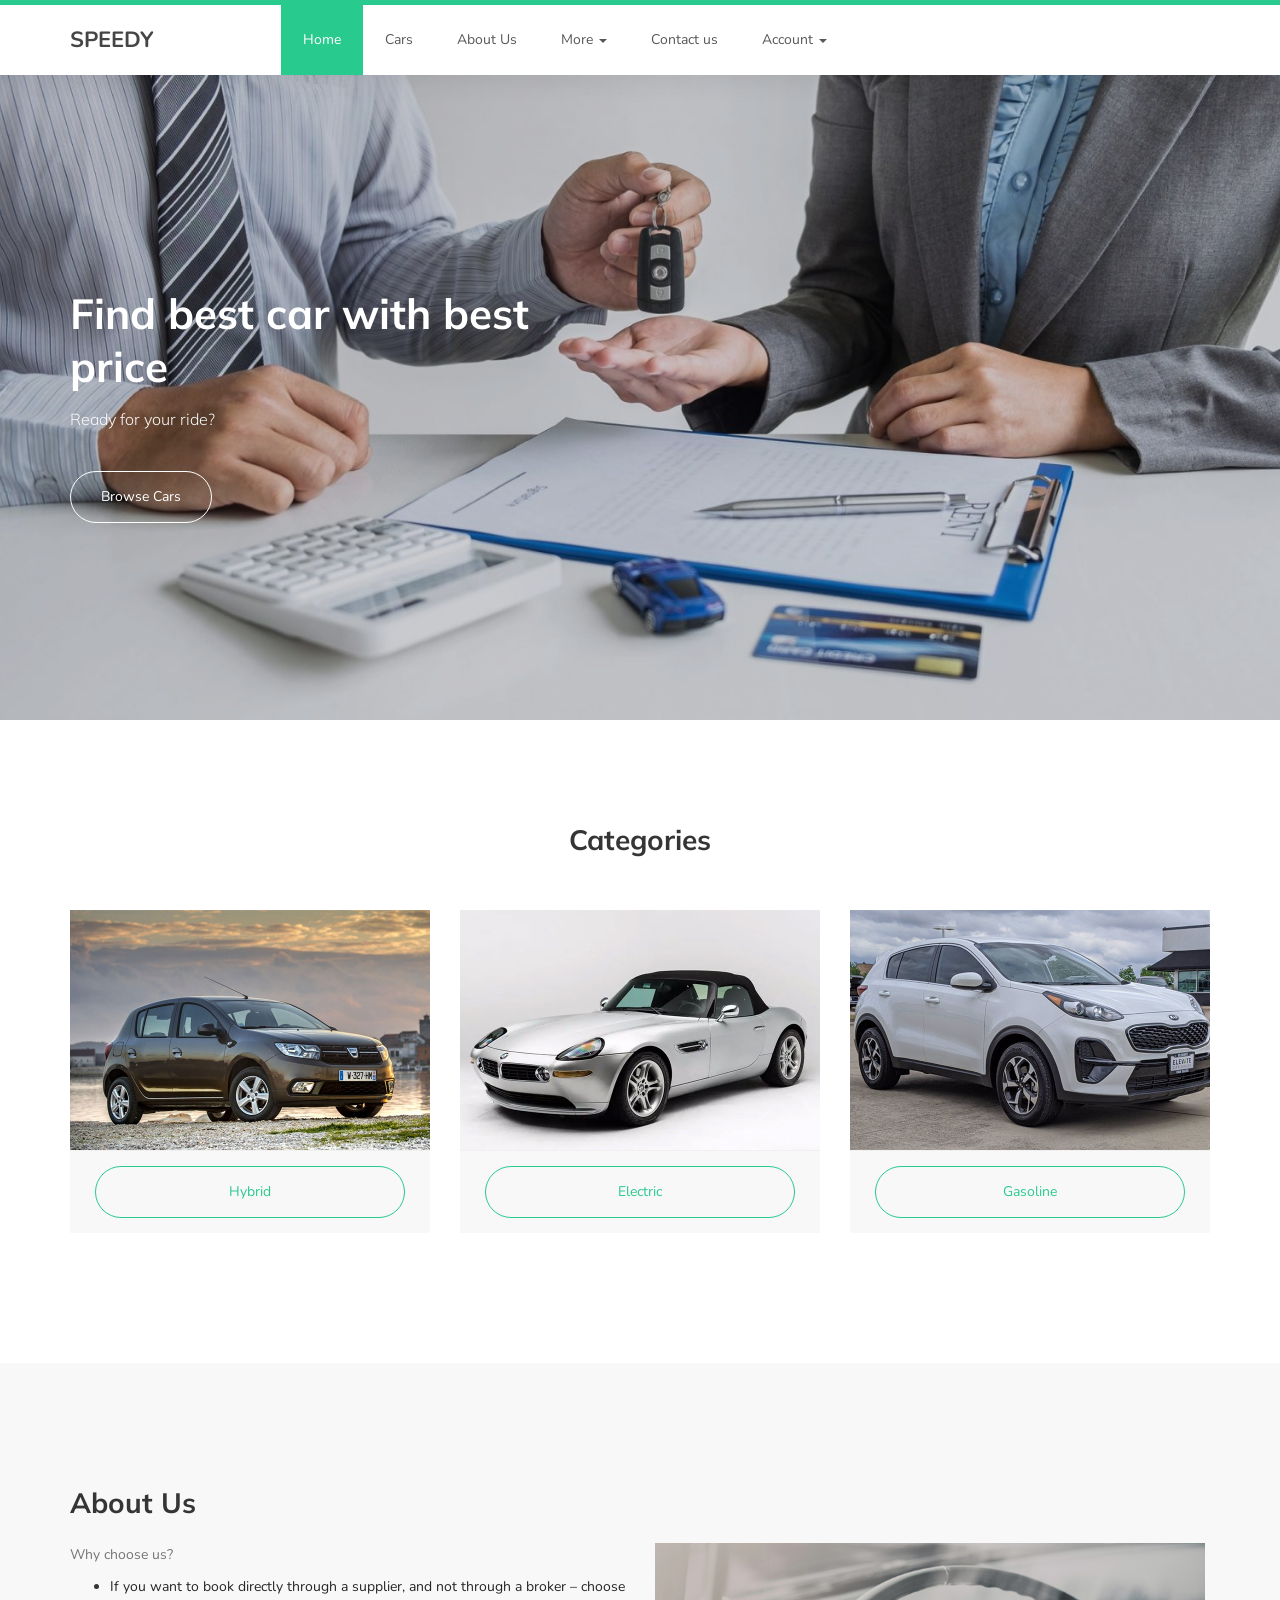
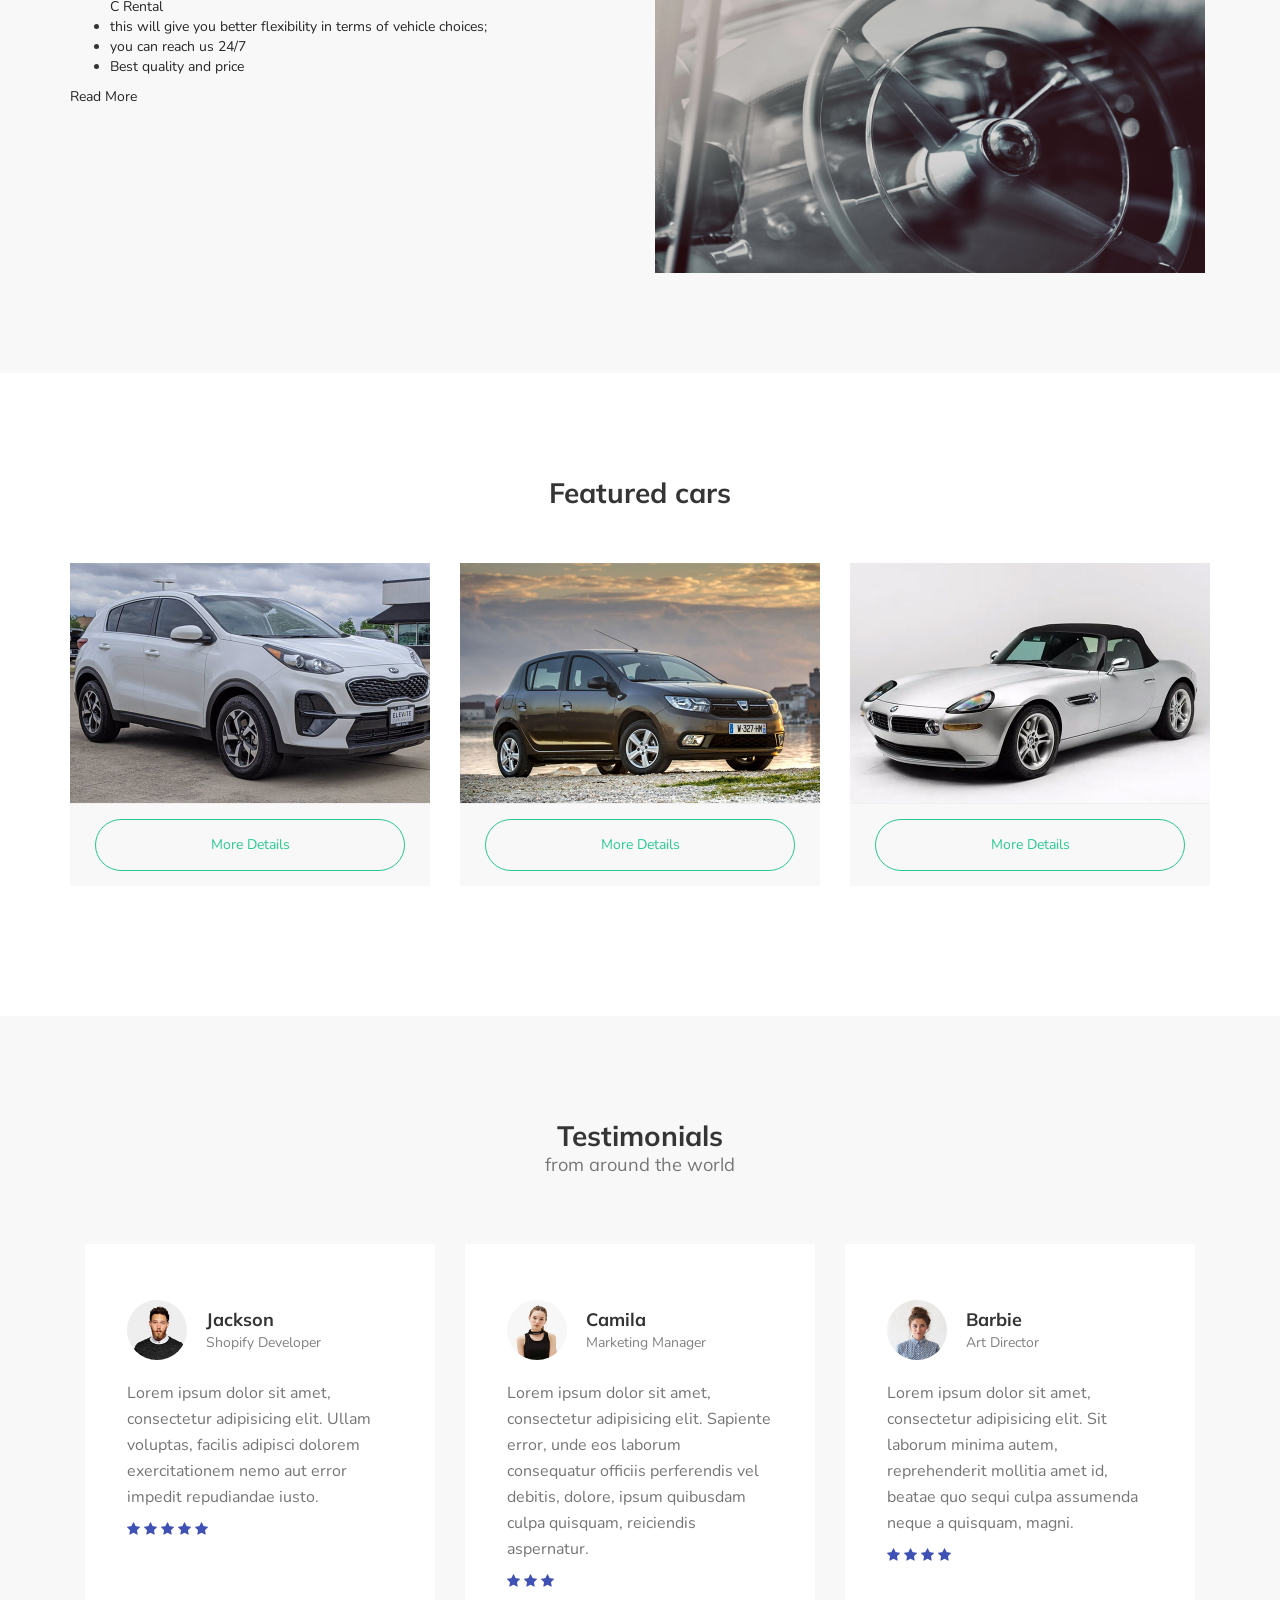
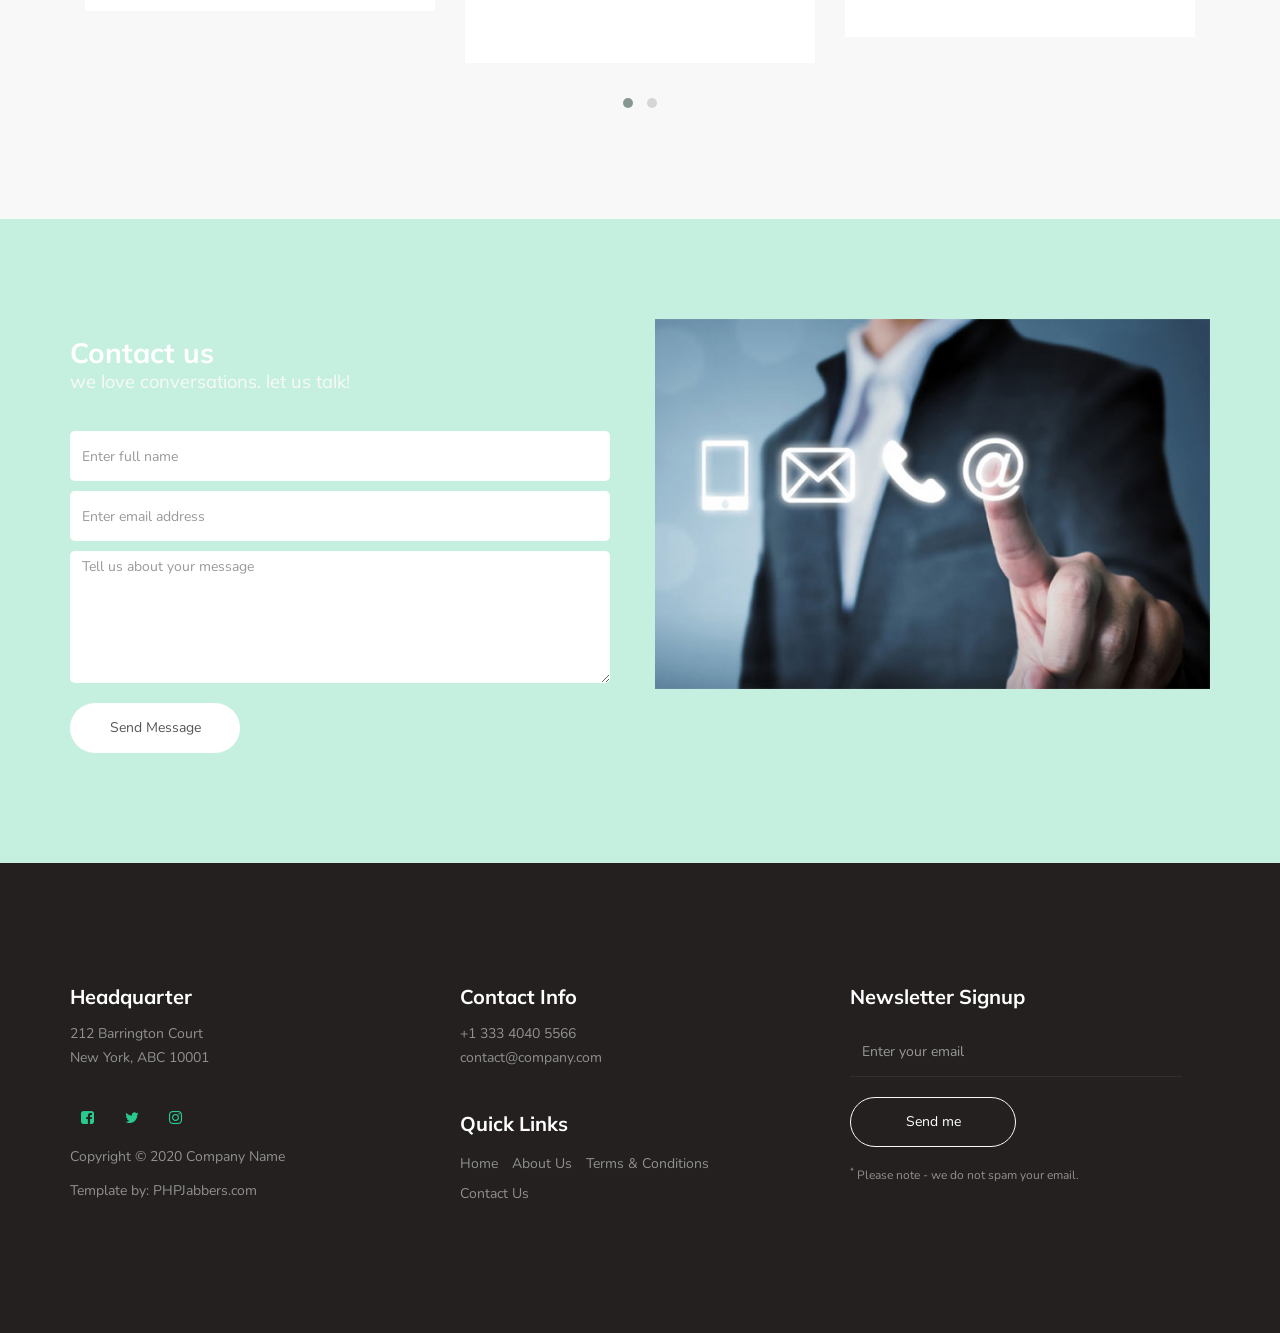
<file: front-end/car-dealer/index.html>
<!DOCTYPE html>
<html lang="en">
<head>

     <title>PHPJabber | Car Dealer Website Template</title>

     <meta charset="UTF-8">
     <meta http-equiv="X-UA-Compatible" content="IE=Edge">
     <meta name="description" content="">
     <meta name="keywords" content="">
     <meta name="author" content="">
     <meta name="viewport" content="width=device-width, initial-scale=1, maximum-scale=1">

     <link rel="stylesheet" href="css/bootstrap.min.css">
     <link rel="stylesheet" href="css/font-awesome.min.css">
     <link rel="stylesheet" href="css/owl.carousel.css">
     <link rel="stylesheet" href="css/owl.theme.default.min.css">

     <!-- MAIN CSS -->
     <link rel="stylesheet" href="css/style.css">

</head>
<body id="top" data-spy="scroll" data-target=".navbar-collapse" data-offset="50">

     <!-- PRE LOADER -->
     <section class="preloader">
          <div class="spinner">
               <span class="spinner-rotate"></span>
          </div>
     </section>


     <!-- MENU -->
     <section class="navbar custom-navbar navbar-fixed-top" role="navigation">
          <div class="container">

               <div class="navbar-header">
                    <button class="navbar-toggle" data-toggle="collapse" data-target=".navbar-collapse">
                         <span class="icon icon-bar"></span>
                         <span class="icon icon-bar"></span>
                         <span class="icon icon-bar"></span>
                    </button>

                    <!-- lOGO TEXT HERE -->
                    <a href="#" class="navbar-brand" style="font-size:22px">SPEEDY</a>
               </div>

               <!-- MENU LINKS -->
               <div class="collapse navbar-collapse" >
                    <ul class="nav navbar-nav navbar-nav-first">
                         <li class="active"><a href="index.html">Home</a></li>
						 <li><a href="cars.html">Cars</a></li>
	                     <li><a href="about-us.html">About Us</a></li>
                         <li class="dropdown">
                              <a href="#" class="dropdown-toggle" data-toggle="dropdown" role="button" aria-haspopup="true" aria-expanded="false">More <span class="caret"></span></a>
                              
                              <ul class="dropdown-menu">
			                         <li><a href="team.html">Team</a></li>
			                         <li><a href="testimonials.html">Testimonials</a></li>
                              </ul>
                         </li>
                         <li><a href="contact.html">Contact us</a></li>
                         <li class="dropdown">
                              <a href="#" class="dropdown-toggle" data-toggle="dropdown" role="button" aria-haspopup="true" aria-expanded="false">Account <span class="caret"></span></a>
                              
                              <ul class="dropdown-menu">
			                         <li><a href="login.html">Login</a></li>
                                        <li  class="active"><a href="register.html">Sign up</a></li>
                              </ul>
                         </li>
                    </ul>
               </div>

          </div>
     </section>

     <!-- HOME -->
     <section id="home">
          <div class="row">
               <div class="owl-carousel owl-theme home-slider">
                    <div class="item item-first">
                         <div class="caption">
                              <div class="container">
                                   <div class="col-md-6 col-sm-12">
                                        <h1>Find best car with best price</h1>
                                        <h3>Ready for your ride?</h3>
                                        <a href="cars.html" class="section-btn btn btn-default">Browse Cars</a>
                                   </div>
                              </div>
                         </div>
                    </div>

                    <div class="item item-second">
                         <div class="caption">
                              <div class="container">
                                   <div class="col-md-6 col-sm-12">
                                        <h1>Now,it's easy for you to rent a car</h1>
                                        <h3>Easy ,Fast and Precise</h3>
                                        <!-- <a href="cars.html" class="section-btn btn btn-default">Browse Cars</a> -->
                                   </div>
                              </div>
                         </div>
                    </div>

                    <div class="item item-third">
                         <div class="caption">
                              <div class="container">
                                   <div class="col-md-6 col-sm-12">
                                        <h1>Search ,book and rent car easily</h1>
                                        <h3>We are your best choice :)</h3>
                                        <a href="contact.html" class="section-btn btn btn-default">Contact Us</a>
                                   </div>
                              </div>
                         </div>
                    </div>
               </div>
          </div>
     </section>

     <main>
         
          
         <section>
               <div class="container">
                    <div class="row">
                         <div class="col-md-12 col-sm-12">
                              <div class="section-title text-center">
                                   <h2>Categories <small></small></h2>
                              </div>
                         </div>

                         <div class="col-md-4 col-sm-4">
                              <div class="courses-thumb courses-thumb-secondary">
                                   <div class="courses-top">
                                        <div class="courses-image">
                                             <img src="images/product-1-720x480.jpg" class="img-responsive" alt="">
                                        </div>
                                        <!-- <div class="courses-date">
                                             <span title="Author"><i class="fa fa-dashboard"></i> 130 000km</span>
                                             <span title="Author"><i class="fa fa-cube"></i> 1800cc</span>
                                             <span title="Views"><i class="fa fa-cog"></i> Manual</span>
                                        </div> -->
                                   </div>

                                   <!-- <div class="courses-detail">
                                        <h3><a href="car-details.html">Lorem ipsum dolor sit amet</a></h3>

                                        <p class="lead"><small><del> $11199.00</del></small> <strong>$11179.00</strong></p>

                                        <p>190 hp &nbsp;&nbsp;/&nbsp;&nbsp; Petrol &nbsp;&nbsp;/&nbsp;&nbsp; 2008 &nbsp;&nbsp;/&nbsp;&nbsp; Used vehicle</p>
                                   </div> -->

                                   <div class="courses-info">
                                        <a href="cars.html" class="section-btn btn btn-primary btn-block">Hybrid</a>
                                   </div>
                              </div>
                         </div>

                         <div class="col-md-4 col-sm-4">
                              <div class="courses-thumb courses-thumb-secondary">
                                   <div class="courses-top">
                                        <div class="courses-image">
                                             <img src="images/product-2-720x480.jpg" class="img-responsive" alt="">
                                        </div>
                                   
                                   </div>

                                   <div class="courses-info">
                                        <a href="cars.html" class="section-btn btn btn-primary btn-block">Electric</a>
                                   </div>
                              </div>
                         </div>

                         <div class="col-md-4 col-sm-4">
                              <div class="courses-thumb courses-thumb-secondary">
                                   <div class="courses-top">
                                        <div class="courses-image">
                                             <img src="images/product-4-720x480.jpg" class="img-responsive" alt="">
                                        </div>
                                        
                                   </div>

                                
                                   <div class="courses-info">
                                        <a href="cars.html" class="section-btn btn btn-primary btn-block">Gasoline</a>
                                   </div>
                              </div>
                         </div>
                    </div>
               </div>
          </section>


          <section>
               <div class="best-features">
                    <div class="container">
                      <div class="row">
                        <div class="col-md-12">
                          <div class="section-heading">
                            <h2>About Us</h2>
                          </div>
                        </div>
                        <div class="col-md-6">
                          <div class="left-content">
                            <p>Why choose us?</p>
                            <ul class="featured-list">
                              <li><a href="#">If you want to book directly through a supplier, and not through a broker – choose C Rental</a></li>
                              <li><a href="#">this will give you better flexibility in terms of vehicle choices;</a></li>
                              <li><a href="#">you can reach us 24/7 </a></li>
                              <li><a href="#">Best quality and price </a></li>
                            </ul>
                            <a href="about-us.html" class="filled-button">Read More</a>
                          </div>
                        </div>
                        <div class="col-md-6">
                          <div class="right-image">
                            <img src="images/n.jpg" alt="" style="height:330px;width:550px;">
                          
                          </div>
                        </div>
                      </div>
                    </div>
                  </div>
              
          </section>
      
          
          <section>
               <div class="container">
                    <div class="row">
                         <div class="col-md-12 col-sm-12">
                              <div class="section-title text-center">
                                   <h2>Featured cars<small></small></h2>
                              </div>
                         </div>

                         <div class="col-md-4 col-sm-4">
                              <div class="courses-thumb courses-thumb-secondary">
                                   <div class="courses-top">
                                        <div class="courses-image">
                                             <img src="images/product-4-720x480.jpg" class="img-responsive" alt="">
                                        </div>
                                     
                                   </div>

                                   <div class="courses-info">
                                        <a href="blog-post-details.html" class="section-btn btn btn-primary btn-block">More Details</a>
                                   </div>
                              </div>
                         </div>

                         <div class="col-md-4 col-sm-4">
                              <div class="courses-thumb courses-thumb-secondary">
                                   <div class="courses-top">
                                        <div class="courses-image">
                                             <img src="images/product-1-720x480.jpg" class="img-responsive" alt="">
                                        </div>
                                     
                                   </div>

                                   <div class="courses-info">
                                        <a href="blog-post-details.html" class="section-btn btn btn-primary btn-block">More Details</a>
                                   </div>
                              </div>
                         </div>

                         <div class="col-md-4 col-sm-4">
                              <div class="courses-thumb courses-thumb-secondary">
                                   <div class="courses-top">
                                        <div class="courses-image">
                                             <img src="images/product-2-720x480.jpg" class="img-responsive" alt="">
                                        </div>
                                     
                                   </div>

                                   <div class="courses-info">
                                        <a href="blog-post-details.html" class="section-btn btn btn-primary btn-block">More Details</a>
                                   </div>
                              </div>
                         </div>
                    </div>
               </div>
          </section>

          

          <section id="testimonial">
               <div class="container">
                    <div class="row">

                         <div class="col-md-12 col-sm-12">
                              <div class="section-title text-center">
                                   <h2>Testimonials <small>from around the world</small></h2>
                              </div>

                              <div class="owl-carousel owl-theme owl-client">
                                   <div class="col-md-4 col-sm-4">
                                        <div class="item">
                                             <div class="tst-image">
                                                  <img src="images/tst-image-1-200x216.jpg" class="img-responsive" alt="">
                                             </div>
                                             <div class="tst-author">
                                                  <h4>Jackson</h4>
                                                  <span>Shopify Developer</span>
                                             </div>
                                             <p>Lorem ipsum dolor sit amet, consectetur adipisicing elit. Ullam voluptas, facilis adipisci dolorem exercitationem nemo aut error impedit repudiandae iusto.</p>
                                             <div class="tst-rating">
                                                  <i class="fa fa-star"></i>
                                                  <i class="fa fa-star"></i>
                                                  <i class="fa fa-star"></i>
                                                  <i class="fa fa-star"></i>
                                                  <i class="fa fa-star"></i>
                                             </div>
                                        </div>
                                   </div>

                                   <div class="col-md-4 col-sm-4">
                                        <div class="item">
                                             <div class="tst-image">
                                                  <img src="images/tst-image-2-200x216.jpg" class="img-responsive" alt="">
                                             </div>
                                             <div class="tst-author">
                                                  <h4>Camila</h4>
                                                  <span>Marketing Manager</span>
                                             </div>
                                             <p>Lorem ipsum dolor sit amet, consectetur adipisicing elit. Sapiente error, unde eos laborum consequatur officiis perferendis vel debitis, dolore, ipsum quibusdam culpa quisquam, reiciendis aspernatur.</p>
                                             <div class="tst-rating">
                                                  <i class="fa fa-star"></i>
                                                  <i class="fa fa-star"></i>
                                                  <i class="fa fa-star"></i>
                                             </div>
                                        </div>
                                   </div>

                                   <div class="col-md-4 col-sm-4">
                                        <div class="item">
                                             <div class="tst-image">
                                                  <img src="images/tst-image-3-200x216.jpg" class="img-responsive" alt="">
                                             </div>
                                             <div class="tst-author">
                                                  <h4>Barbie</h4>
                                                  <span>Art Director</span>
                                             </div>
                                             <p>Lorem ipsum dolor sit amet, consectetur adipisicing elit. Sit laborum minima autem, reprehenderit mollitia amet id, beatae quo sequi culpa assumenda neque a quisquam, magni.</p>
                                             <div class="tst-rating">
                                                  <i class="fa fa-star"></i>
                                                  <i class="fa fa-star"></i>
                                                  <i class="fa fa-star"></i>
                                                  <i class="fa fa-star"></i>
                                             </div>
                                        </div>
                                   </div>

                                   <div class="col-md-4 col-sm-4">
                                        <div class="item">
                                             <div class="tst-image">
                                                  <img src="images/tst-image-4-200x216.jpg" class="img-responsive" alt="">
                                             </div>
                                             <div class="tst-author">
                                                  <h4>Andrio</h4>
                                                  <span>Web Developer</span>
                                             </div>
                                             <p>Lorem ipsum dolor sit amet, consectetur adipisicing elit. Dolore natus culpa laudantium sit dolores quidem at nulla, iure atque laborum! Odit tempora, enim aliquid at modi illum ducimus explicabo soluta.</p>
                                             <div class="tst-rating">
                                                  <i class="fa fa-star"></i>
                                                  <i class="fa fa-star"></i>
                                                  <i class="fa fa-star"></i>
                                                  <i class="fa fa-star"></i>
                                             </div>
                                        </div>
                                   </div>

                              </div>
                        </div>
                    </div>
               </div>
          </section> 
     </main>

     <!-- CONTACT -->
     <section id="contact">
          <div class="container">
               <div class="row">

                    <div class="col-md-6 col-sm-12">
                         <form id="contact-form" role="form" action="" method="post">
                              <div class="section-title">
                                   <h2>Contact us <small>we love conversations. let us talk!</small></h2>
                              </div>

                              <div class="col-md-12 col-sm-12">
                                   <input type="text" class="form-control" placeholder="Enter full name" name="name" required>
                    
                                   <input type="email" class="form-control" placeholder="Enter email address" name="email" required>

                                   <textarea class="form-control" rows="6" placeholder="Tell us about your message" name="message" required></textarea>
                              </div>

                              <div class="col-md-4 col-sm-12">
                                   <input type="submit" class="form-control" name="send message" value="Send Message">
                              </div>

                         </form>
                    </div>

                    <div class="col-md-6 col-sm-12">
                         <div class="contact-image">
                              <img src="images/contact-1-600x400.jpg" class="img-responsive" alt="Smiling Two Girls">
                         </div>
                    </div>

               </div>
          </div>
     </section>       

     <!-- FOOTER -->
     <footer id="footer">
          <div class="container">
               <div class="row">

                    <div class="col-md-4 col-sm-6">
                         <div class="footer-info">
                              <div class="section-title">
                                   <h2>Headquarter</h2>
                              </div>
                              <address>
                                   <p>212 Barrington Court <br>New York, ABC 10001</p>
                              </address>

                              <ul class="social-icon">
                                   <li><a href="#" class="fa fa-facebook-square" attr="facebook icon"></a></li>
                                   <li><a href="#" class="fa fa-twitter"></a></li>
                                   <li><a href="#" class="fa fa-instagram"></a></li>
                              </ul>

                              <div class="copyright-text"> 
                                   <p>Copyright &copy; 2020 Company Name</p>
                                   <p>Template by: <a href="https://www.phpjabbers.com/">PHPJabbers.com</a></p>
                              </div>
                         </div>
                    </div>

                    <div class="col-md-4 col-sm-6">
                         <div class="footer-info">
                              <div class="section-title">
                                   <h2>Contact Info</h2>
                              </div>
                              <address>
                                   <p>+1 333 4040 5566</p>
                                   <p><a href="mailto:contact@company.com">contact@company.com</a></p>
                              </address>

                              <div class="footer_menu">
                                   <h2>Quick Links</h2>
                                   <ul>
                                        <li><a href="index.html">Home</a></li>
                                        <li><a href="about-us.html">About Us</a></li>
                                        <li><a href="terms.html">Terms & Conditions</a></li>
                                        <li><a href="contact.html">Contact Us</a></li>
                                   </ul>
                              </div>
                         </div>
                    </div>

                    <div class="col-md-4 col-sm-12">
                         <div class="footer-info newsletter-form">
                              <div class="section-title">
                                   <h2>Newsletter Signup</h2>
                              </div>
                              <div>
                                   <div class="form-group">
                                        <form action="#" method="get">
                                             <input type="email" class="form-control" placeholder="Enter your email" name="email" id="email" required>
                                             <input type="submit" class="form-control" name="submit" id="form-submit" value="Send me">
                                        </form>
                                        <span><sup>*</sup> Please note - we do not spam your email.</span>
                                   </div>
                              </div>
                         </div>
                    </div>
                    
               </div>
          </div>
     </footer>

     <!-- SCRIPTS -->
     <script src="js/jquery.js"></script>
     <script src="js/bootstrap.min.js"></script>
     <script src="js/owl.carousel.min.js"></script>
     <script src="js/smoothscroll.js"></script>
     <script src="js/custom.js"></script>

</body>
</html>
</file>
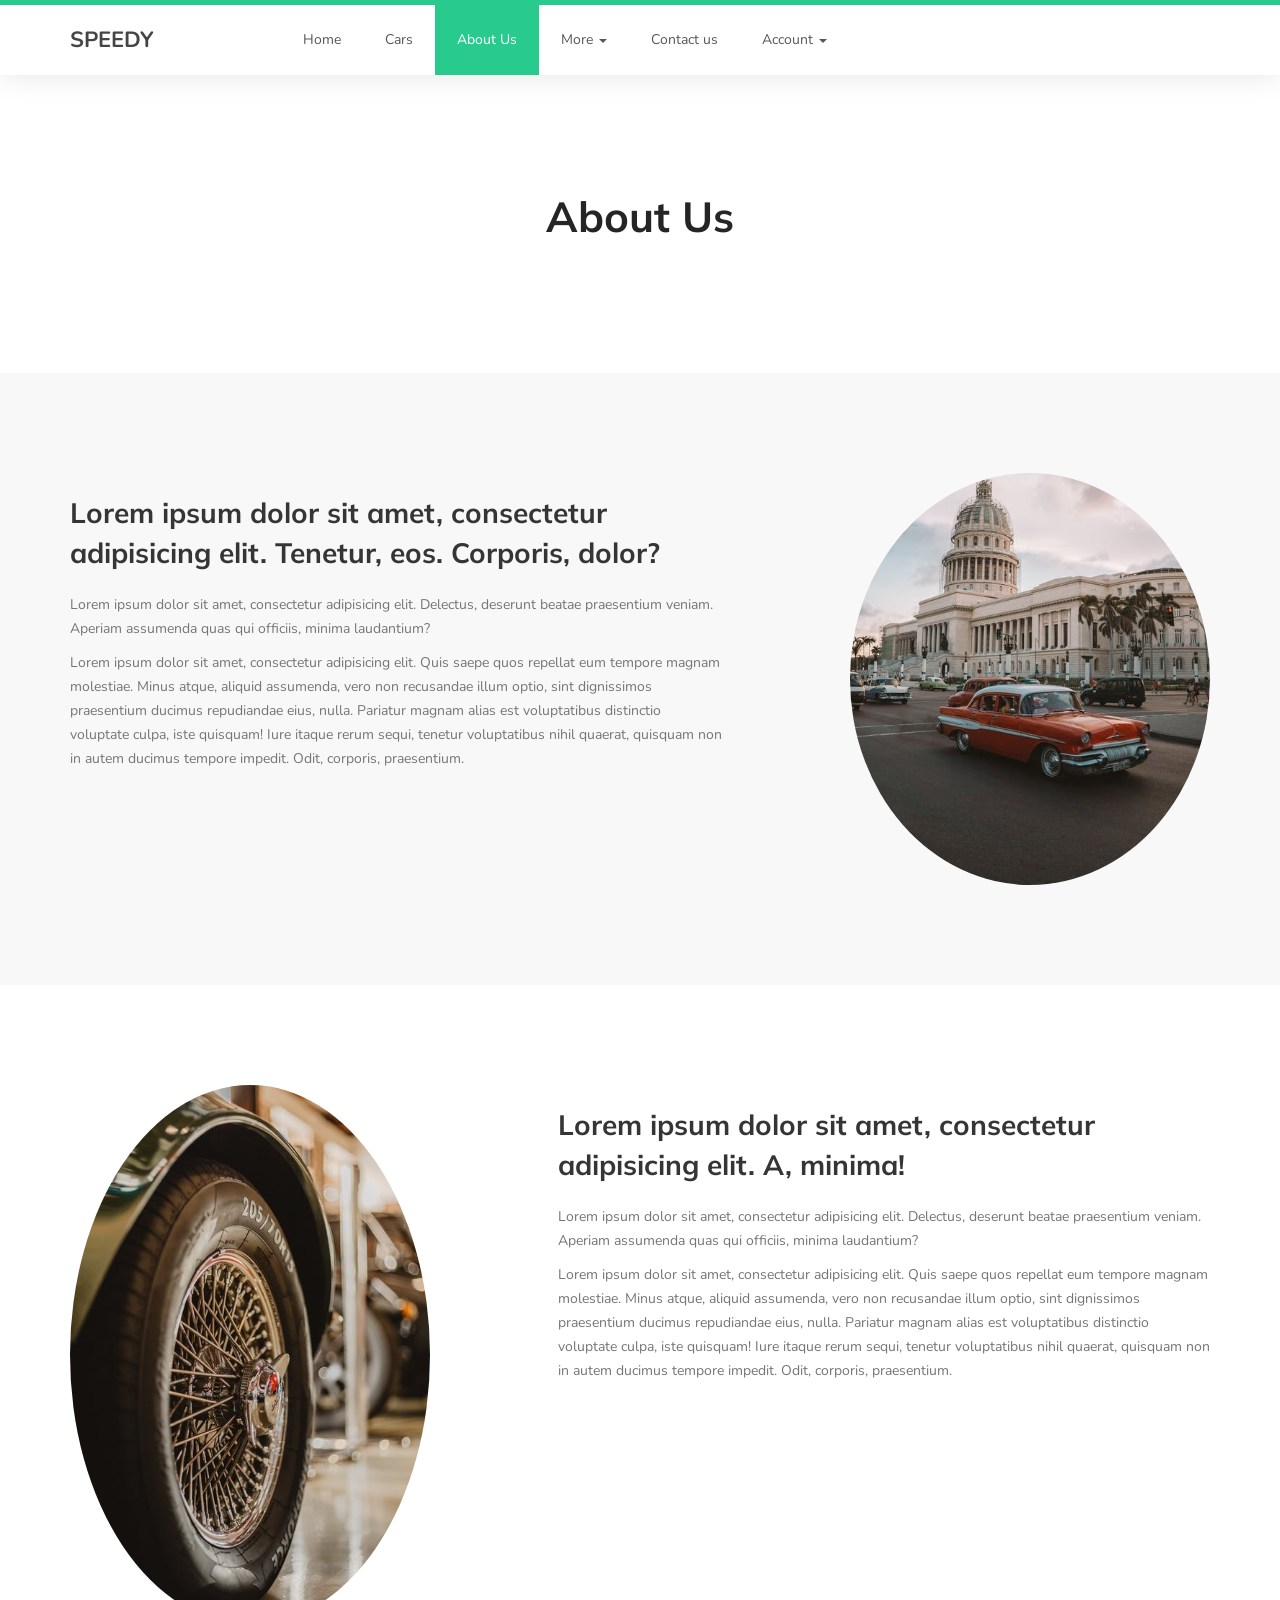
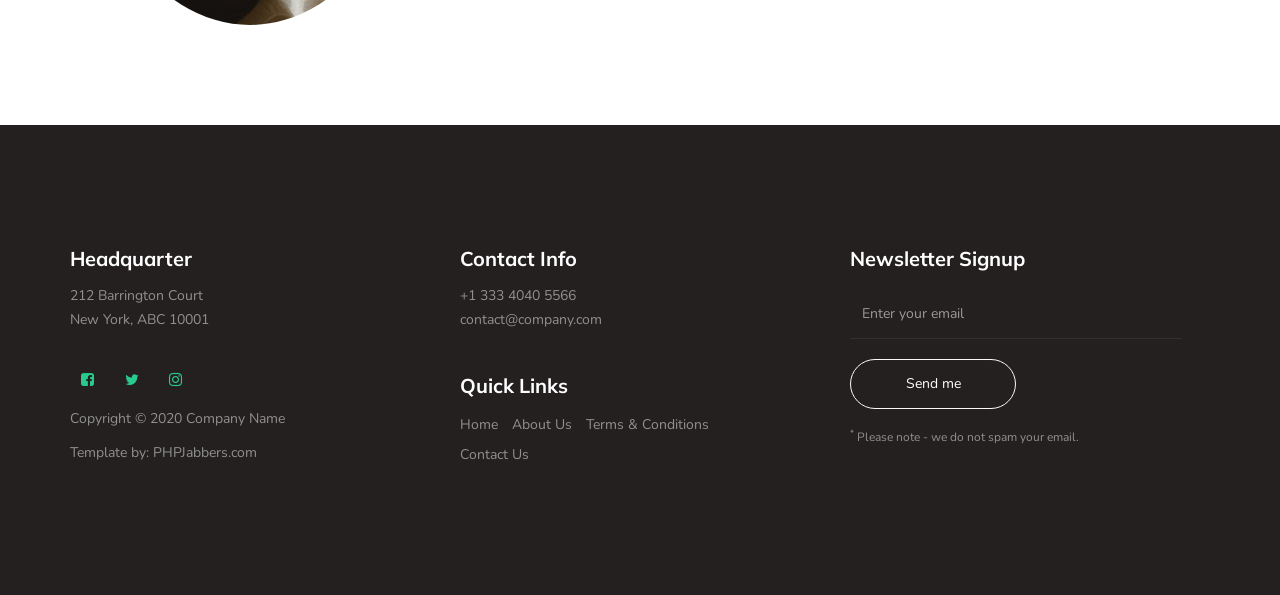
<file: front-end/car-dealer/about-us.html>
<!DOCTYPE html>
<html lang="en">
<head>

     <title>PHPJabber | Car Dealer Website Template</title>

     <meta charset="UTF-8">
     <meta http-equiv="X-UA-Compatible" content="IE=Edge">
     <meta name="description" content="">
     <meta name="keywords" content="">
     <meta name="author" content="">
     <meta name="viewport" content="width=device-width, initial-scale=1, maximum-scale=1">

     <link rel="stylesheet" href="css/bootstrap.min.css">
     <link rel="stylesheet" href="css/font-awesome.min.css">
     <link rel="stylesheet" href="css/owl.carousel.css">
     <link rel="stylesheet" href="css/owl.theme.default.min.css">

     <!-- MAIN CSS -->
     <link rel="stylesheet" href="css/style.css">

</head>
<body id="top" data-spy="scroll" data-target=".navbar-collapse" data-offset="50">

     <!-- PRE LOADER -->
     <section class="preloader">
          <div class="spinner">

               <span class="spinner-rotate"></span>
               
          </div>
     </section>


         <!-- MENU -->
     <section class="navbar custom-navbar navbar-fixed-top" role="navigation">
          <div class="container">

               <div class="navbar-header">
                    <button class="navbar-toggle" data-toggle="collapse" data-target=".navbar-collapse">
                         <span class="icon icon-bar"></span>
                         <span class="icon icon-bar"></span>
                         <span class="icon icon-bar"></span>
                    </button>

                    <!-- lOGO TEXT HERE -->
                    <a href="#" class="navbar-brand" style="font-size:22px">SPEEDY</a>
               </div>

               <!-- MENU LINKS -->
               <div class="collapse navbar-collapse">
                    <ul class="nav navbar-nav navbar-nav-first">
                         <li><a href="index.html">Home</a></li>
						 <li><a href="cars.html">Cars</a></li>
	                     <li class="active"><a href="about-us.html">About Us</a></li>
                         <li class="dropdown">
                              <a href="#" class="dropdown-toggle" data-toggle="dropdown" role="button" aria-haspopup="true" aria-expanded="false">More <span class="caret"></span></a>
                              
                              <ul class="dropdown-menu">
			                         <li><a href="team.html">Team</a></li>
			                         <li><a href="testimonials.html">Testimonials</a></li>
                              </ul>
                         </li>
                         <li><a href="contact.html">Contact us</a></li>
                         <li class="dropdown">
                              <a href="#" class="dropdown-toggle" data-toggle="dropdown" role="button" aria-haspopup="true" aria-expanded="false">Account <span class="caret"></span></a>
                              
                              <ul class="dropdown-menu">
			                         <li><a href="login.html">Login</a></li>
                                        <li  class="active"><a href="register.html">Sign up</a></li>
                              </ul>
                         </li>
                    </ul>
               </div>

          </div>
     </section>

     <section>
          <div class="container">
               <div class="text-center">
                    <h1>About Us</h1>

                    <br>

                    <!-- <p class="lead">Lorem ipsum dolor sit amet, consectetur adipisicing elit. Illo, alias.</p> -->
               </div>
          </div>
     </section>

     <section class="section-background">
          <div class="container">
               <div class="row">
                    <div class="col-md-offset-1 col-md-4 col-xs-12 pull-right">
                         <img src="images/a.jpeg" class="img-responsive img-circle" alt="">
                    </div>

                    <div class="col-md-7 col-xs-12">
                         <div class="about-info">
                              <h2>Lorem ipsum dolor sit amet, consectetur adipisicing elit. Tenetur, eos. Corporis, dolor?</h2>

                              <figure>
                                   <figcaption>
                                        <p>Lorem ipsum dolor sit amet, consectetur adipisicing elit. Delectus, deserunt beatae praesentium veniam. Aperiam assumenda quas qui officiis, minima laudantium?</p>

                                        <p>Lorem ipsum dolor sit amet, consectetur adipisicing elit. Quis saepe quos repellat eum tempore magnam molestiae. Minus atque, aliquid assumenda, vero non recusandae illum optio, sint dignissimos praesentium ducimus repudiandae eius, nulla. Pariatur magnam alias est voluptatibus distinctio voluptate culpa, iste quisquam! Iure itaque rerum sequi, tenetur voluptatibus nihil quaerat, quisquam non in autem ducimus tempore impedit. Odit, corporis, praesentium.</p>
                                   </figcaption>
                              </figure>
                         </div>
                    </div>
               </div>
          </div>
     </section>

     <section>
          <div class="container">
               <div class="row">
                    <div class="col-md-4 col-xs-12">
                         <img src="images/about.jpeg" class="img-responsive img-circle" alt="">
                    </div>

                    <div class="col-md-offset-1 col-md-7 col-xs-12">
                         <div class="about-info">
                              <h2>Lorem ipsum dolor sit amet, consectetur adipisicing elit. A, minima!</h2>

                              <figure>
                                   <figcaption>
                                        <p>Lorem ipsum dolor sit amet, consectetur adipisicing elit. Delectus, deserunt beatae praesentium veniam. Aperiam assumenda quas qui officiis, minima laudantium?</p>

                                        <p>Lorem ipsum dolor sit amet, consectetur adipisicing elit. Quis saepe quos repellat eum tempore magnam molestiae. Minus atque, aliquid assumenda, vero non recusandae illum optio, sint dignissimos praesentium ducimus repudiandae eius, nulla. Pariatur magnam alias est voluptatibus distinctio voluptate culpa, iste quisquam! Iure itaque rerum sequi, tenetur voluptatibus nihil quaerat, quisquam non in autem ducimus tempore impedit. Odit, corporis, praesentium.</p>
                                   </figcaption>
                              </figure>
                         </div>
                    </div>
               </div>
          </div>
     </section>

     <!-- <section class="section-background">
          <div class="container">
               <div class="row">
                    <div class="col-md-12 col-sm-12">
                         <div class="text-center">
                              <h2>Lorem ipsum dolor sit amet</h2>

                              <br>

                              <p class="lead">Lorem ipsum dolor sit amet, consectetur adipisicing elit. Inventore molestias ipsa veritatis nihil iusto maiores natus dolor, a reiciendis corporis obcaecati ex. Totam assumenda impedit aut eum, illum distinctio saepe explicabo. Consequuntur molestiae similique id quos, quasi quas perferendis laboriosam, fugit natus odit totam! Id dolores saepe, sint debitis rerum dolorem tempora aliquid, pariatur enim nisi. Quia ab iusto assumenda.</p>
                         </div>
                    </div>
               </div>
          </div>
     </section> -->

     <!-- FOOTER -->
     <footer id="footer">
          <div class="container">
               <div class="row">

                    <div class="col-md-4 col-sm-6">
                         <div class="footer-info">
                              <div class="section-title">
                                   <h2>Headquarter</h2>
                              </div>
                              <address>
                                   <p>212 Barrington Court <br>New York, ABC 10001</p>
                              </address>

                              <ul class="social-icon">
                                   <li><a href="#" class="fa fa-facebook-square" attr="facebook icon"></a></li>
                                   <li><a href="#" class="fa fa-twitter"></a></li>
                                   <li><a href="#" class="fa fa-instagram"></a></li>
                              </ul>

                              <div class="copyright-text"> 
                                   <p>Copyright &copy; 2020 Company Name</p>
                                   <p>Template by: <a href="https://www.phpjabbers.com/">PHPJabbers.com</a></p>
                              </div>
                         </div>
                    </div>

                    <div class="col-md-4 col-sm-6">
                         <div class="footer-info">
                              <div class="section-title">
                                   <h2>Contact Info</h2>
                              </div>
                              <address>
                                   <p>+1 333 4040 5566</p>
                                   <p><a href="mailto:contact@company.com">contact@company.com</a></p>
                              </address>

                              <div class="footer_menu">
                                   <h2>Quick Links</h2>
                                   <ul>
                                        <li><a href="index.html">Home</a></li>
                                        <li><a href="about-us.html">About Us</a></li>
                                        <li><a href="terms.html">Terms & Conditions</a></li>
                                        <li><a href="contact.html">Contact Us</a></li>
                                   </ul>
                              </div>
                         </div>
                    </div>

                    <div class="col-md-4 col-sm-12">
                         <div class="footer-info newsletter-form">
                              <div class="section-title">
                                   <h2>Newsletter Signup</h2>
                              </div>
                              <div>
                                   <div class="form-group">
                                        <form action="#" method="get">
                                             <input type="email" class="form-control" placeholder="Enter your email" name="email" id="email" required>
                                             <input type="submit" class="form-control" name="submit" id="form-submit" value="Send me">
                                        </form>
                                        <span><sup>*</sup> Please note - we do not spam your email.</span>
                                   </div>
                              </div>
                         </div>
                    </div>
                    
               </div>
          </div>
     </footer>


     <!-- SCRIPTS -->
     <script src="js/jquery.js"></script>
     <script src="js/bootstrap.min.js"></script>
     <script src="js/owl.carousel.min.js"></script>
     <script src="js/smoothscroll.js"></script>
     <script src="js/custom.js"></script>

</body>
</html>
</file>
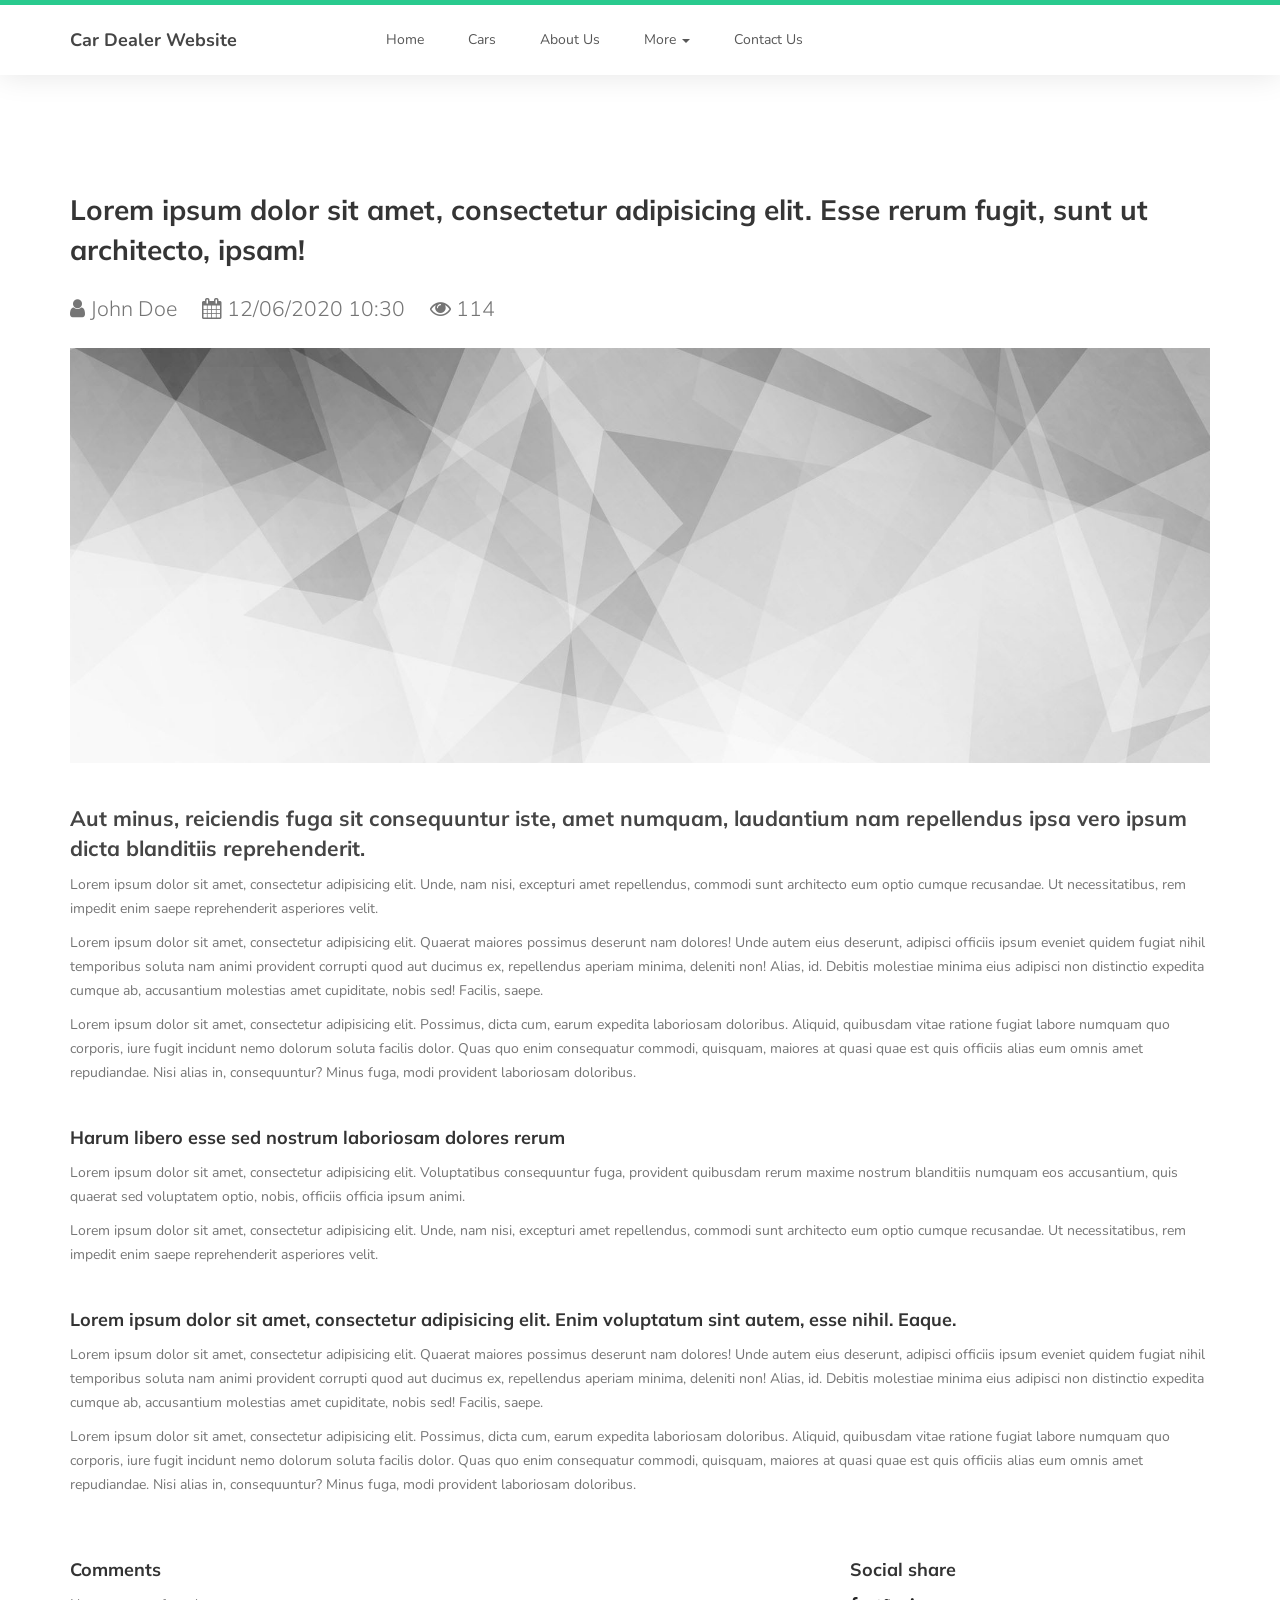
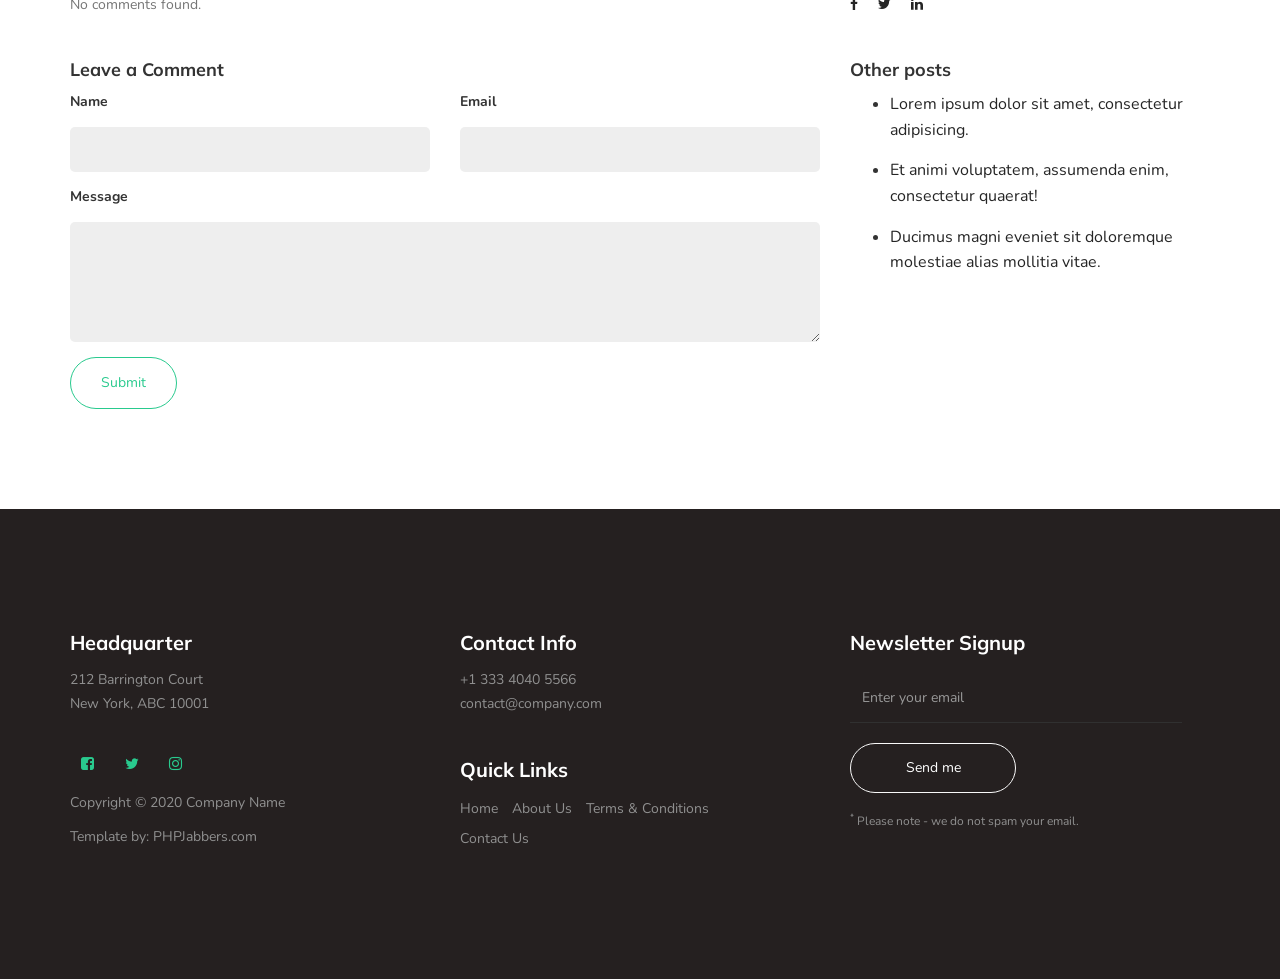
<file: front-end/car-dealer/blog-post-details.html>
<!DOCTYPE html>
<html lang="en">
<head>

     <title>PHPJabber | Car Dealer Website Template</title>

     <meta charset="UTF-8">
     <meta http-equiv="X-UA-Compatible" content="IE=Edge">
     <meta name="description" content="">
     <meta name="keywords" content="">
     <meta name="author" content="">
     <meta name="viewport" content="width=device-width, initial-scale=1, maximum-scale=1">

     <link rel="stylesheet" href="css/bootstrap.min.css">
     <link rel="stylesheet" href="css/font-awesome.min.css">
     <link rel="stylesheet" href="css/owl.carousel.css">
     <link rel="stylesheet" href="css/owl.theme.default.min.css">

     <!-- MAIN CSS -->
     <link rel="stylesheet" href="css/style.css">

</head>
<body id="top" data-spy="scroll" data-target=".navbar-collapse" data-offset="50">

     <!-- PRE LOADER -->
     <section class="preloader">
          <div class="spinner">

               <span class="spinner-rotate"></span>
               
          </div>
     </section>


     <!-- MENU -->
     <section class="navbar custom-navbar navbar-fixed-top" role="navigation">
          <div class="container">

               <div class="navbar-header">
                    <button class="navbar-toggle" data-toggle="collapse" data-target=".navbar-collapse">
                         <span class="icon icon-bar"></span>
                         <span class="icon icon-bar"></span>
                         <span class="icon icon-bar"></span>
                    </button>

                    <!-- lOGO TEXT HERE -->
                    <a href="#" class="navbar-brand">Car Dealer Website</a>
               </div>

               <!-- MENU LINKS -->
               <div class="collapse navbar-collapse">
                    <ul class="nav navbar-nav navbar-nav-first">
                         <li><a href="index.html">Home</a></li>
						 <li><a href="cars.html">Cars</a></li>
	                     <li><a href="about-us.html">About Us</a></li>
                         <li class="dropdown">
                              <a href="#" class="dropdown-toggle" data-toggle="dropdown" role="button" aria-haspopup="true" aria-expanded="false">More <span class="caret"></span></a>
                              
                              <ul class="dropdown-menu">
                                    <li><a href="blog-posts.html">Blog</a></li>
			                         <li><a href="team.html">Team</a></li>
			                         <li><a href="testimonials.html">Testimonials</a></li>
                              </ul>
                         </li>
                         <li><a href="contact.html">Contact Us</a></li>
                    </ul>
               </div>

          </div>
     </section>


     <section>
          <div class="container">
               <h2>Lorem ipsum dolor sit amet, consectetur adipisicing elit. Esse rerum fugit, sunt ut architecto, ipsam!</h2>

               <p class="lead">
                    <i class="fa fa-user"></i> John Doe &nbsp;&nbsp;&nbsp;
                    <i class="fa fa-calendar"></i> 12/06/2020 10:30 &nbsp;&nbsp;&nbsp;
                    <i class="fa fa-eye"></i> 114
               </p>

               <img src="images/other-image-fullscreen-1-1920x700.jpg" class="img-responsive" alt="">

               <br>

               <h3>Aut minus, reiciendis fuga sit consequuntur iste, amet numquam, laudantium nam repellendus ipsa vero ipsum dicta blanditiis reprehenderit.</h3>
               

               <p>Lorem ipsum dolor sit amet, consectetur adipisicing elit. Unde, nam nisi, excepturi amet repellendus, commodi sunt architecto eum optio cumque recusandae. Ut necessitatibus, rem impedit enim saepe reprehenderit asperiores velit.</p>

               <p>Lorem ipsum dolor sit amet, consectetur adipisicing elit. Quaerat maiores possimus deserunt nam dolores! Unde autem eius deserunt, adipisci officiis ipsum eveniet quidem fugiat nihil temporibus soluta nam animi provident corrupti quod aut ducimus ex, repellendus aperiam minima, deleniti non! Alias, id. Debitis molestiae minima eius adipisci non distinctio expedita cumque ab, accusantium molestias amet cupiditate, nobis sed! Facilis, saepe.</p>

               <p>Lorem ipsum dolor sit amet, consectetur adipisicing elit. Possimus, dicta cum, earum expedita laboriosam doloribus. Aliquid, quibusdam vitae ratione fugiat labore numquam quo corporis, iure fugit incidunt nemo dolorum soluta facilis dolor. Quas quo enim consequatur commodi, quisquam, maiores at quasi quae est quis officiis alias eum omnis amet repudiandae. Nisi alias in, 
               consequuntur? Minus fuga, modi provident laboriosam doloribus.</p>

               <br>

               <h4>Harum libero esse sed nostrum laboriosam dolores rerum</h4>

               <p>Lorem ipsum dolor sit amet, consectetur adipisicing elit. Voluptatibus consequuntur fuga, provident quibusdam rerum maxime nostrum blanditiis numquam eos accusantium, quis quaerat sed voluptatem optio, nobis, officiis officia ipsum animi.</p>

               <p>Lorem ipsum dolor sit amet, consectetur adipisicing elit. Unde, nam nisi, excepturi amet repellendus, commodi sunt architecto eum optio cumque recusandae. Ut necessitatibus, rem impedit enim saepe reprehenderit asperiores velit.</p>

               <br>


               <h4>Lorem ipsum dolor sit amet, consectetur adipisicing elit. Enim voluptatum sint autem, esse nihil. Eaque.</h4>

               <p>Lorem ipsum dolor sit amet, consectetur adipisicing elit. Quaerat maiores possimus deserunt nam dolores! Unde autem eius deserunt, adipisci officiis ipsum eveniet quidem fugiat nihil temporibus soluta nam animi provident corrupti quod aut ducimus ex, repellendus aperiam minima, deleniti non! Alias, id. Debitis molestiae minima eius adipisci non distinctio expedita cumque ab, accusantium molestias amet cupiditate, nobis sed! Facilis, saepe.</p>

               <p>Lorem ipsum dolor sit amet, consectetur adipisicing elit. Possimus, dicta cum, earum expedita laboriosam doloribus. Aliquid, quibusdam vitae ratione fugiat labore numquam quo corporis, iure fugit incidunt nemo dolorum soluta facilis dolor. Quas quo enim consequatur commodi, quisquam, maiores at quasi quae est quis officiis alias eum omnis amet repudiandae. Nisi alias in, 
               consequuntur? Minus fuga, modi provident laboriosam doloribus.</p>

               <br>
               <br>

               <div class="row">
                    <div class="col-md-4 col-xs-12 pull-right">
                         <h4>Social share</h4>

                         <p>
                              <a href="#" target="_blank"><i class="fa fa-facebook"></i></a> &nbsp;&nbsp;&nbsp;

                              <a href="#" target="_blank"><i class="fa fa-twitter"></i></a> &nbsp;&nbsp;&nbsp;

                              <a href="#" target="_blank"><i class="fa fa-linkedin"></i></a>
                         </p>

                         <br>


                         <h4>Other posts</h4>

                         <ul class="list">
                              <li><a href="blog-post-details.html">Lorem ipsum dolor sit amet, consectetur adipisicing.</a></li>
                              <li><a href="blog-post-details.html">Et animi voluptatem, assumenda enim, consectetur quaerat!</a></li>
                              <li><a href="blog-post-details.html">Ducimus magni eveniet sit doloremque molestiae alias mollitia vitae.</a></li>
                         </ul>
                    </div>

                    <div class="col-md-8 col-xs-12">
                         <h4>Comments</h4>

                         <p>No comments found.</p>

                         <br>
                         
                         <h4>Leave a Comment</h4>

                         <form action="#" class="form">

                              <div class="row">
                                   <div class="col-sm-6 col-xs-6">
                                        <div class="form-group">
                                             <label class="control-label">Name</label>

                                             <input type="text" name="name" class="form-control">
                                        </div>
                                   </div>

                                   <div class="col-sm-6 col-xs-6">
                                        <div class="form-group">
                                             <label class="control-label">Email</label>

                                             <input type="email" name="email" class="form-control">
                                        </div>
                                   </div>
                              </div>

                              <div class="form-group">
                                   <label class="control-label">Message</label>

                                   <textarea name="comment" class="form-control" rows="10" autocomplete="off"></textarea>
                              </div>

                              <button type="submit" class="section-btn btn btn-primary">Submit</button>
                         </form>
                    </div>
               </div>
          </div>
     </section>

     <!-- FOOTER -->
     <footer id="footer">
          <div class="container">
               <div class="row">

                    <div class="col-md-4 col-sm-6">
                         <div class="footer-info">
                              <div class="section-title">
                                   <h2>Headquarter</h2>
                              </div>
                              <address>
                                   <p>212 Barrington Court <br>New York, ABC 10001</p>
                              </address>

                              <ul class="social-icon">
                                   <li><a href="#" class="fa fa-facebook-square" attr="facebook icon"></a></li>
                                   <li><a href="#" class="fa fa-twitter"></a></li>
                                   <li><a href="#" class="fa fa-instagram"></a></li>
                              </ul>

                              <div class="copyright-text"> 
                                   <p>Copyright &copy; 2020 Company Name</p>
                                   <p>Template by: <a href="https://www.phpjabbers.com/">PHPJabbers.com</a></p>
                              </div>
                         </div>
                    </div>

                    <div class="col-md-4 col-sm-6">
                         <div class="footer-info">
                              <div class="section-title">
                                   <h2>Contact Info</h2>
                              </div>
                              <address>
                                   <p>+1 333 4040 5566</p>
                                   <p><a href="mailto:contact@company.com">contact@company.com</a></p>
                              </address>

                              <div class="footer_menu">
                                   <h2>Quick Links</h2>
                                   <ul>
                                        <li><a href="index.html">Home</a></li>
                                        <li><a href="about-us.html">About Us</a></li>
                                        <li><a href="terms.html">Terms & Conditions</a></li>
                                        <li><a href="contact.html">Contact Us</a></li>
                                   </ul>
                              </div>
                         </div>
                    </div>

                    <div class="col-md-4 col-sm-12">
                         <div class="footer-info newsletter-form">
                              <div class="section-title">
                                   <h2>Newsletter Signup</h2>
                              </div>
                              <div>
                                   <div class="form-group">
                                        <form action="#" method="get">
                                             <input type="email" class="form-control" placeholder="Enter your email" name="email" id="email" required>
                                             <input type="submit" class="form-control" name="submit" id="form-submit" value="Send me">
                                        </form>
                                        <span><sup>*</sup> Please note - we do not spam your email.</span>
                                   </div>
                              </div>
                         </div>
                    </div>
                    
               </div>
          </div>
     </footer>

     <!-- SCRIPTS -->
     <script src="js/jquery.js"></script>
     <script src="js/bootstrap.min.js"></script>
     <script src="js/owl.carousel.min.js"></script>
     <script src="js/smoothscroll.js"></script>
     <script src="js/custom.js"></script>

</body>
</html>
</file>
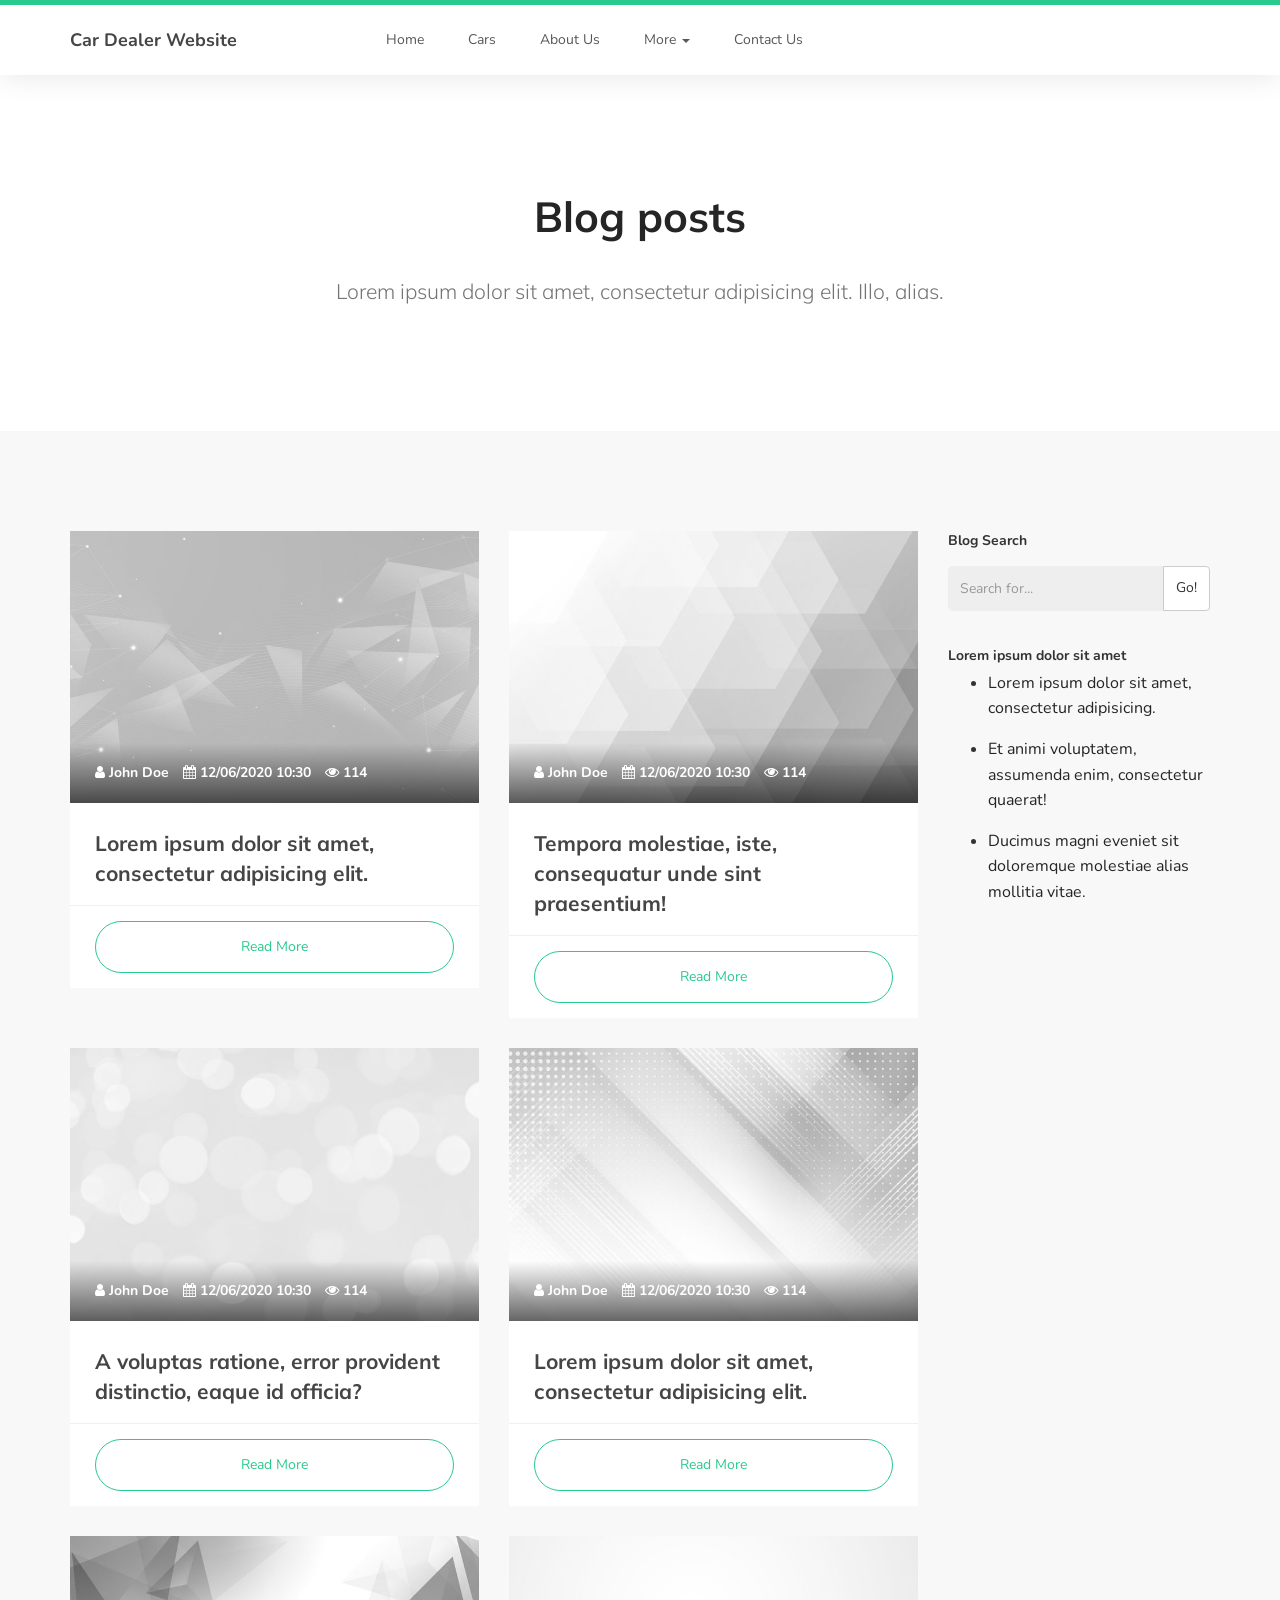
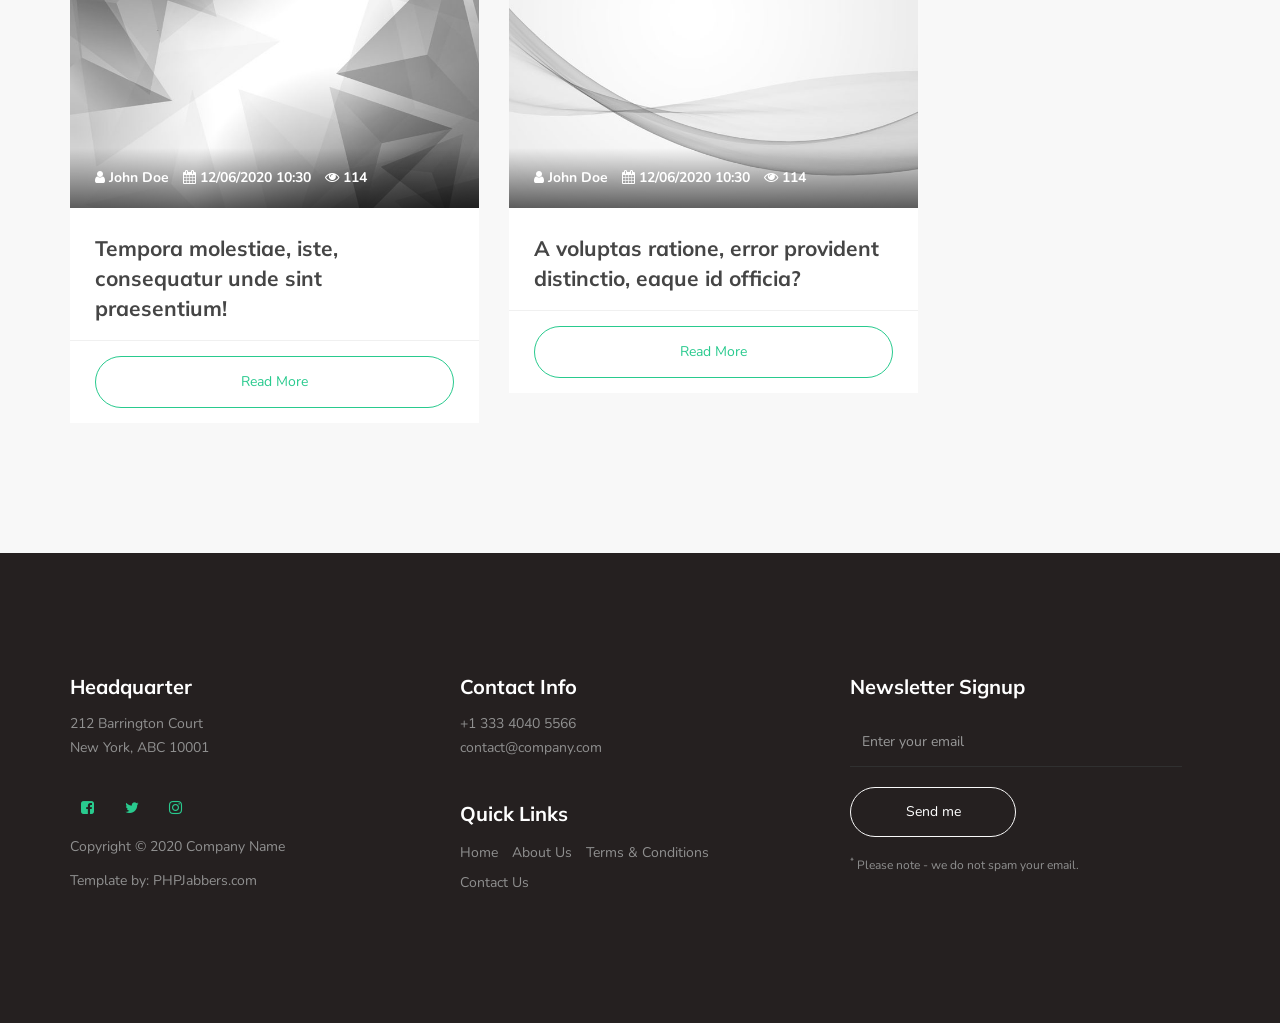
<file: front-end/car-dealer/blog-posts.html>
<!DOCTYPE html>
<html lang="en">
<head>

     <title>PHPJabber | Car Dealer Website Template</title>

     <meta charset="UTF-8">
     <meta http-equiv="X-UA-Compatible" content="IE=Edge">
     <meta name="description" content="">
     <meta name="keywords" content="">
     <meta name="author" content="">
     <meta name="viewport" content="width=device-width, initial-scale=1, maximum-scale=1">

     <link rel="stylesheet" href="css/bootstrap.min.css">
     <link rel="stylesheet" href="css/font-awesome.min.css">
     <link rel="stylesheet" href="css/owl.carousel.css">
     <link rel="stylesheet" href="css/owl.theme.default.min.css">

     <!-- MAIN CSS -->
     <link rel="stylesheet" href="css/style.css">

</head>
<body id="top" data-spy="scroll" data-target=".navbar-collapse" data-offset="50">

     <!-- PRE LOADER -->
     <section class="preloader">
          <div class="spinner">

               <span class="spinner-rotate"></span>
               
          </div>
     </section>


     <!-- MENU -->
     <section class="navbar custom-navbar navbar-fixed-top" role="navigation">
          <div class="container">

               <div class="navbar-header">
                    <button class="navbar-toggle" data-toggle="collapse" data-target=".navbar-collapse">
                         <span class="icon icon-bar"></span>
                         <span class="icon icon-bar"></span>
                         <span class="icon icon-bar"></span>
                    </button>

                    <!-- lOGO TEXT HERE -->
                    <a href="#" class="navbar-brand">Car Dealer Website</a>
               </div>

               <!-- MENU LINKS -->
               <div class="collapse navbar-collapse">
                    <ul class="nav navbar-nav navbar-nav-first">
                         <li><a href="index.html">Home</a></li>
						 <li><a href="cars.html">Cars</a></li>
	                     <li><a href="about-us.html">About Us</a></li>
                         <li class="dropdown">
                              <a href="#" class="dropdown-toggle" data-toggle="dropdown" role="button" aria-haspopup="true" aria-expanded="false">More <span class="caret"></span></a>
                              
                              <ul class="dropdown-menu">
                                    <li class="active"><a href="blog-posts.html">Blog</a></li>
			                         <li><a href="team.html">Team</a></li>
			                         <li><a href="testimonials.html">Testimonials</a></li>
                              </ul>
                         </li>
                         <li><a href="contact.html">Contact Us</a></li>
                    </ul>
               </div>

          </div>
     </section>

     <section>
          <div class="container">
               <div class="text-center">
                    <h1>Blog posts</h1>

                    <br>

                    <p class="lead">Lorem ipsum dolor sit amet, consectetur adipisicing elit. Illo, alias.</p>
               </div>
          </div>
     </section>

     <section class="section-background">
          <div class="container">
               <div class="row">
                    <div class="col-lg-3 pull-right col-xs-12">
                         <div class="form">
                              <form action="#">
                                   <div class="form-group">
                                        <label class="control-label">Blog Search</label>

                                        <div class="input-group">
                                             <input type="text" class="form-control" placeholder="Search for...">
                                             <span class="input-group-btn">
                                                  <button class="btn btn-default" type="button">Go!</button>
                                             </span>
                                        </div>
                                   </div>
                              </form>
                         </div>

                         <br>

                         <label class="control-label">Lorem ipsum dolor sit amet</label>

                         <ul class="list">
                              <li><a href="blog-post-details.html">Lorem ipsum dolor sit amet, consectetur adipisicing.</a></li>
                              <li><a href="blog-post-details.html">Et animi voluptatem, assumenda enim, consectetur quaerat!</a></li>
                              <li><a href="blog-post-details.html">Ducimus magni eveniet sit doloremque molestiae alias mollitia vitae.</a></li>
                         </ul>
                    </div>

                    <div class="col-lg-9 col-xs-12">
                         <div class="row">
                              <div class="col-sm-6">
                                   <div class="courses-thumb courses-thumb-secondary">
                                        <div class="courses-top">
                                             <div class="courses-image">
                                                  <img src="images/blog-1-720x480.jpg" class="img-responsive" alt="">
                                             </div>
                                             <div class="courses-date">
                                                  <span title="Author"><i class="fa fa-user"></i> John Doe</span>
                                                  <span title="Date"><i class="fa fa-calendar"></i> 12/06/2020 10:30</span>
                                                  <span title="Views"><i class="fa fa-eye"></i> 114</span>
                                             </div>
                                        </div>

                                        <div class="courses-detail">
                                             <h3><a href="blog-post-details.html">Lorem ipsum dolor sit amet, consectetur adipisicing elit.</a></h3>
                                        </div>

                                        <div class="courses-info">
                                             <a href="blog-post-details.html" class="section-btn btn btn-primary btn-block">Read More</a>
                                        </div>
                                   </div>
                              </div>

                              <div class="col-sm-6">
                                   <div class="courses-thumb courses-thumb-secondary">
                                        <div class="courses-top">
                                             <div class="courses-image">
                                                  <img src="images/blog-2-720x480.jpg" class="img-responsive" alt="">
                                             </div>
                                             <div class="courses-date">
                                                  <span title="Author"><i class="fa fa-user"></i> John Doe</span>
                                                  <span title="Date"><i class="fa fa-calendar"></i> 12/06/2020 10:30</span>
                                                  <span title="Views"><i class="fa fa-eye"></i> 114</span>
                                             </div>
                                        </div>

                                        <div class="courses-detail">
                                             <h3><a href="blog-post-details.html">Tempora molestiae, iste, consequatur unde sint praesentium!</a></h3>
                                        </div>

                                        <div class="courses-info">
                                             <a href="blog-post-details.html" class="section-btn btn btn-primary btn-block">Read More</a>
                                        </div>
                                   </div>
                              </div>

                              <div class="col-sm-6">
                                   <div class="courses-thumb courses-thumb-secondary">
                                        <div class="courses-top">
                                             <div class="courses-image">
                                                  <img src="images/blog-3-720x480.jpg" class="img-responsive" alt="">
                                             </div>
                                             <div class="courses-date">
                                                  <span title="Author"><i class="fa fa-user"></i> John Doe</span>
                                                  <span title="Date"><i class="fa fa-calendar"></i> 12/06/2020 10:30</span>
                                                  <span title="Views"><i class="fa fa-eye"></i> 114</span>
                                             </div>
                                        </div>

                                        <div class="courses-detail">
                                             <h3><a href="blog-post-details.html">A voluptas ratione, error provident distinctio, eaque id officia?</a></h3>
                                        </div>

                                        <div class="courses-info">
                                             <a href="blog-post-details.html" class="section-btn btn btn-primary btn-block">Read More</a>
                                        </div>
                                   </div>
                              </div>

                              <div class="col-sm-6">
                                   <div class="courses-thumb courses-thumb-secondary">
                                        <div class="courses-top">
                                             <div class="courses-image">
                                                  <img src="images/blog-4-720x480.jpg" class="img-responsive" alt="">
                                             </div>
                                             <div class="courses-date">
                                                  <span title="Author"><i class="fa fa-user"></i> John Doe</span>
                                                  <span title="Date"><i class="fa fa-calendar"></i> 12/06/2020 10:30</span>
                                                  <span title="Views"><i class="fa fa-eye"></i> 114</span>
                                             </div>
                                        </div>

                                        <div class="courses-detail">
                                             <h3><a href="blog-post-details.html">Lorem ipsum dolor sit amet, consectetur adipisicing elit.</a></h3>
                                        </div>

                                        <div class="courses-info">
                                             <a href="blog-post-details.html" class="section-btn btn btn-primary btn-block">Read More</a>
                                        </div>
                                   </div>
                              </div>

                              <div class="col-sm-6">
                                   <div class="courses-thumb courses-thumb-secondary">
                                        <div class="courses-top">
                                             <div class="courses-image">
                                                  <img src="images/blog-5-720x480.jpg" class="img-responsive" alt="">
                                             </div>
                                             <div class="courses-date">
                                                  <span title="Author"><i class="fa fa-user"></i> John Doe</span>
                                                  <span title="Date"><i class="fa fa-calendar"></i> 12/06/2020 10:30</span>
                                                  <span title="Views"><i class="fa fa-eye"></i> 114</span>
                                             </div>
                                        </div>

                                        <div class="courses-detail">
                                             <h3><a href="blog-post-details.html">Tempora molestiae, iste, consequatur unde sint praesentium!</a></h3>
                                        </div>

                                        <div class="courses-info">
                                             <a href="blog-post-details.html" class="section-btn btn btn-primary btn-block">Read More</a>
                                        </div>
                                   </div>
                              </div>

                              <div class="col-sm-6">
                                   <div class="courses-thumb courses-thumb-secondary">
                                        <div class="courses-top">
                                             <div class="courses-image">
                                                  <img src="images/blog-6-720x480.jpg" class="img-responsive" alt="">
                                             </div>
                                             <div class="courses-date">
                                                  <span title="Author"><i class="fa fa-user"></i> John Doe</span>
                                                  <span title="Date"><i class="fa fa-calendar"></i> 12/06/2020 10:30</span>
                                                  <span title="Views"><i class="fa fa-eye"></i> 114</span>
                                             </div>
                                        </div>

                                        <div class="courses-detail">
                                             <h3><a href="blog-post-details.html">A voluptas ratione, error provident distinctio, eaque id officia?</a></h3>
                                        </div>

                                        <div class="courses-info">
                                             <a href="blog-post-details.html" class="section-btn btn btn-primary btn-block">Read More</a>
                                        </div>
                                   </div>
                              </div>
                         </div>
                    </div>
               </div>
          </div>
     </section>

     <!-- FOOTER -->
     <footer id="footer">
          <div class="container">
               <div class="row">

                    <div class="col-md-4 col-sm-6">
                         <div class="footer-info">
                              <div class="section-title">
                                   <h2>Headquarter</h2>
                              </div>
                              <address>
                                   <p>212 Barrington Court <br>New York, ABC 10001</p>
                              </address>

                              <ul class="social-icon">
                                   <li><a href="#" class="fa fa-facebook-square" attr="facebook icon"></a></li>
                                   <li><a href="#" class="fa fa-twitter"></a></li>
                                   <li><a href="#" class="fa fa-instagram"></a></li>
                              </ul>

                              <div class="copyright-text"> 
                                   <p>Copyright &copy; 2020 Company Name</p>
                                   <p>Template by: <a href="https://www.phpjabbers.com/">PHPJabbers.com</a></p>
                              </div>
                         </div>
                    </div>

                    <div class="col-md-4 col-sm-6">
                         <div class="footer-info">
                              <div class="section-title">
                                   <h2>Contact Info</h2>
                              </div>
                              <address>
                                   <p>+1 333 4040 5566</p>
                                   <p><a href="mailto:contact@company.com">contact@company.com</a></p>
                              </address>

                              <div class="footer_menu">
                                   <h2>Quick Links</h2>
                                   <ul>
                                        <li><a href="index.html">Home</a></li>
                                        <li><a href="about-us.html">About Us</a></li>
                                        <li><a href="terms.html">Terms & Conditions</a></li>
                                        <li><a href="contact.html">Contact Us</a></li>
                                   </ul>
                              </div>
                         </div>
                    </div>

                    <div class="col-md-4 col-sm-12">
                         <div class="footer-info newsletter-form">
                              <div class="section-title">
                                   <h2>Newsletter Signup</h2>
                              </div>
                              <div>
                                   <div class="form-group">
                                        <form action="#" method="get">
                                             <input type="email" class="form-control" placeholder="Enter your email" name="email" id="email" required>
                                             <input type="submit" class="form-control" name="submit" id="form-submit" value="Send me">
                                        </form>
                                        <span><sup>*</sup> Please note - we do not spam your email.</span>
                                   </div>
                              </div>
                         </div>
                    </div>
                    
               </div>
          </div>
     </footer>

     <div class="modal fade bs-example-modal" tabindex="-1" role="dialog" aria-labelledby="myModalLabel">
          <div class="modal-dialog" role="document">
               <div class="modal-content">
                    <div class="modal-header">
                         <button type="button" class="close" data-dismiss="modal" aria-label="Close"><span aria-hidden="true">&times;</span></button>
                         <h4 class="modal-title" id="gridSystemModalLabel">Book Now</h4>
                    </div>
                    
                    <div class="modal-body">
                         <form action="#" id="contact-form">
                              <div class="row">
                                   <div class="col-md-6">
                                        <input type="text" class="form-control" placeholder="Pick-up location" required>
                                   </div>

                                   <div class="col-md-6">
                                        <input type="text" class="form-control" placeholder="Return location" required>
                                   </div>
                              </div>

                              <div class="row">
                                   <div class="col-md-6">
                                        <input type="text" class="form-control" placeholder="Pick-up date/time" required>
                                   </div>

                                   <div class="col-md-6">
                                        <input type="text" class="form-control" placeholder="Return date/time" required>
                                   </div>
                              </div>
                              <input type="text" class="form-control" placeholder="Enter full name" required>

                              <div class="row">
                                   <div class="col-md-6">
                                        <input type="text" class="form-control" placeholder="Enter email address" required>
                                   </div>

                                   <div class="col-md-6">
                                        <input type="text" class="form-control" placeholder="Enter phone" required>
                                   </div>
                              </div>
                         </form>
                    </div>

                    <div class="modal-footer">
                         <button type="button" class="section-btn btn btn-primary">Book Now</button>
                    </div>
               </div>
          </div>
     </div>

     <!-- SCRIPTS -->
     <script src="js/jquery.js"></script>
     <script src="js/bootstrap.min.js"></script>
     <script src="js/owl.carousel.min.js"></script>
     <script src="js/smoothscroll.js"></script>
     <script src="js/custom.js"></script>

</body>
</html>
</file>
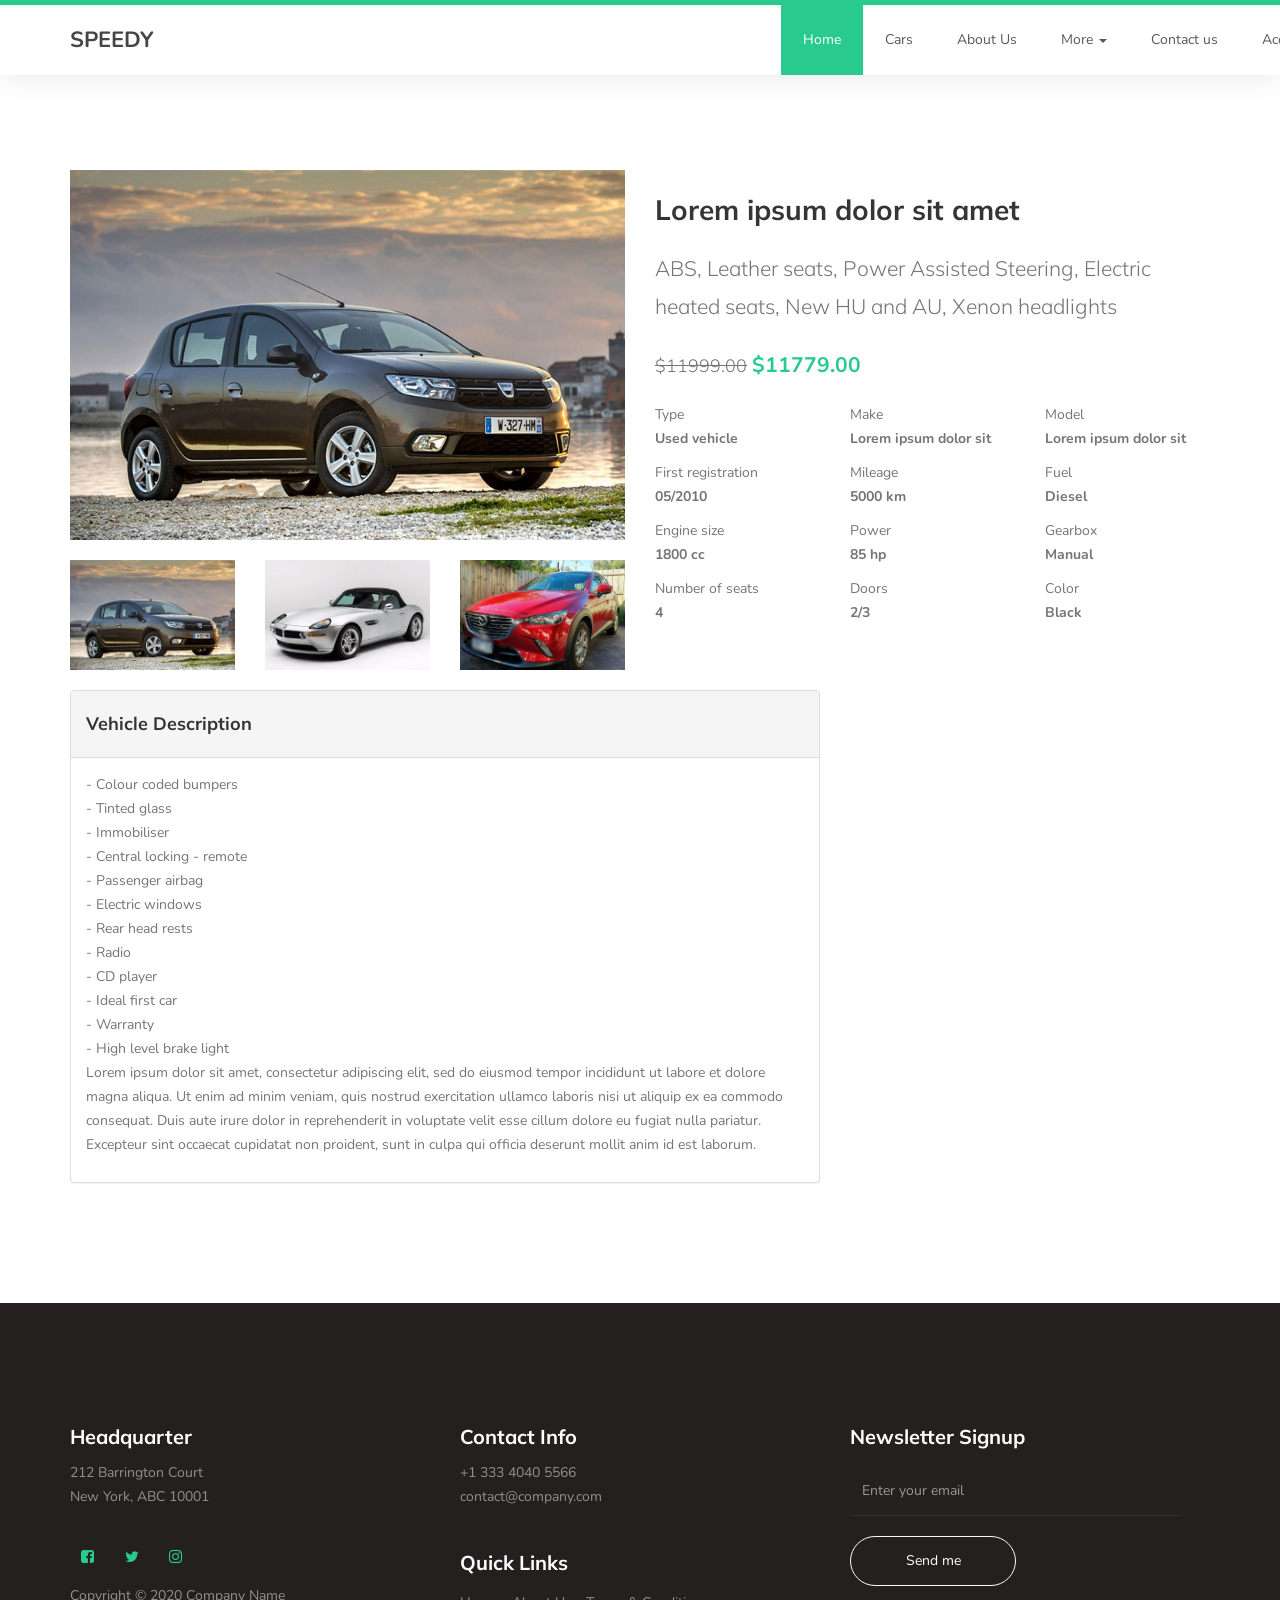
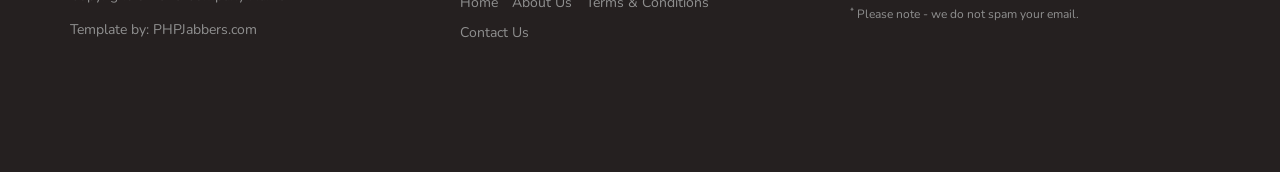
<file: front-end/car-dealer/car-details.html>
<!DOCTYPE html>
<html lang="en">
<head>

     <title>PHPJabber | Free Website 1</title>

     <meta charset="UTF-8">
     <meta http-equiv="X-UA-Compatible" content="IE=Edge">
     <meta name="description" content="">
     <meta name="keywords" content="">
     <meta name="author" content="">
     <meta name="viewport" content="width=device-width, initial-scale=1, maximum-scale=1">

     <link rel="stylesheet" href="css/bootstrap.min.css">
     <link rel="stylesheet" href="css/font-awesome.min.css">
     <link rel="stylesheet" href="css/owl.carousel.css">
     <link rel="stylesheet" href="css/owl.theme.default.min.css">

     <!-- MAIN CSS -->
     <link rel="stylesheet" href="css/style.css">

</head>
<body id="top" data-spy="scroll" data-target=".navbar-collapse" data-offset="50">

     <!-- PRE LOADER -->
     <section class="preloader">
          <div class="spinner">

               <span class="spinner-rotate"></span>
               
          </div>
     </section>

     <!-- MENU -->
     <section class="navbar custom-navbar navbar-fixed-top" role="navigation">
          <div class="container">

               <div class="navbar-header">
                    <button class="navbar-toggle" data-toggle="collapse" data-target=".navbar-collapse">
                         <span class="icon icon-bar"></span>
                         <span class="icon icon-bar"></span>
                         <span class="icon icon-bar"></span>
                    </button>

                    <!-- lOGO TEXT HERE -->
                    <a href="#" class="navbar-brand" style="font-size:22px">SPEEDY</a>
               </div>

               <!-- MENU LINKS -->
               <div class="collapse navbar-collapse" style="position:relative;left:500px">
                    <ul class="nav navbar-nav navbar-nav-first">
                         <li class="active"><a href="index.html">Home</a></li>
						 <li><a href="cars.html">Cars</a></li>
	                     <li><a href="about-us.html">About Us</a></li>
                         <li class="dropdown">
                              <a href="#" class="dropdown-toggle" data-toggle="dropdown" role="button" aria-haspopup="true" aria-expanded="false">More <span class="caret"></span></a>
                              
                              <ul class="dropdown-menu">
			                         <li><a href="team.html">Team</a></li>
			                         <li><a href="testimonials.html">Testimonials</a></li>
                              </ul>
                         </li>
                         <li><a href="contact.html">Contact us</a></li>
                         <li class="dropdown">
                              <a href="#" class="dropdown-toggle" data-toggle="dropdown" role="button" aria-haspopup="true" aria-expanded="false">Account <span class="caret"></span></a>
                              
                              <ul class="dropdown-menu">
			                         <li><a href="login.html">Login</a></li>
			                         <li><a href="testimonials.html">Sign up</a></li>
                              </ul>
                         </li>
                    </ul>
               </div>

          </div>
     </section>

     <section>
          <div class="container">
               <div class="row">
                    <div class="col-md-6 col-xs-12">
                         <div>
                              <img src="images/product-1-720x480.jpg" alt="" class="img-responsive wc-image">
                         </div>

                         <br>

                         <div class="row">
                              <div class="col-sm-4 col-xs-6">
                                   <div>
                                        <img src="images/product-1-720x480.jpg" alt="" class="img-responsive">
                                   </div>
                                   
                                   <br>
                              </div>

                              <div class="col-sm-4 col-xs-6">
                                   <div>
                                        <img src="images/product-2-720x480.jpg" alt="" class="img-responsive">
                                   </div>
                                   
                                   <br>
                              </div>

                              <div class="col-sm-4 col-xs-6">
                                   <div>
                                        <img src="images/product-3-720x480.jpg" alt="" class="img-responsive">
                                   </div>

                                   <br>
                              </div>
                         </div>
                    </div>

                    <div class="col-md-6 col-xs-12">
                         <form action="#" method="post" class="form">
                              <h2>Lorem ipsum dolor sit amet</h2>

                              <p class="lead">ABS, Leather seats, Power Assisted Steering, Electric heated seats, New HU and AU, Xenon headlights</p>
                              
                              <p class="lead"><small><del> $11999.00</del></small> <strong class="text-primary">$11779.00</strong></p>

                              <div class="row">
                                   <div class="col-md-4 col-sm-6">
                                        <p>
                                             <span>Type</span>

                                             <br>

                                             <strong>Used vehicle</strong>
                                        </p>
                                   </div>

                                   <div class="col-md-4 col-sm-6">
                                        <p>
                                             <span>Make</span>

                                             <br>

                                             <strong>Lorem ipsum dolor sit</strong>
                                        </p>
                                   </div>

                                   <div class="col-md-4 col-sm-6">
                                        <p>
                                             <span> Model</span>

                                             <br>

                                             <strong>Lorem ipsum dolor sit</strong>
                                        </p>
                                   </div>

                                   <div class="col-md-4 col-sm-6">
                                        <p>
                                             <span>First registration</span>

                                             <br>

                                             <strong>05/2010</strong>
                                        </p>
                                   </div>

                                   <div class="col-md-4 col-sm-6">
                                        <p>
                                             <span>Mileage</span>

                                             <br>

                                             <strong>5000 km</strong>
                                        </p>
                                   </div>

                                   <div class="col-md-4 col-sm-6">
                                        <p>
                                             <span>Fuel</span>

                                             <br>

                                             <strong>Diesel</strong>
                                        </p>
                                   </div>

                                   <div class="col-md-4 col-sm-6">
                                        <p>
                                             <span>Engine size</span>

                                             <br>

                                             <strong>1800 cc</strong>
                                        </p>
                                   </div>

                                   <div class="col-md-4 col-sm-6">
                                        <p>
                                             <span>Power</span>

                                             <br>

                                             <strong>85 hp</strong>
                                        </p>
                                   </div>


                                   <div class="col-md-4 col-sm-6">
                                        <p>
                                             <span>Gearbox</span>

                                             <br>

                                             <strong>Manual</strong>
                                        </p>
                                   </div>

                                   <div class="col-md-4 col-sm-6">
                                        <p>
                                             <span>Number of seats</span>

                                             <br>

                                             <strong>4</strong>
                                        </p>
                                   </div>

                                   <div class="col-md-4 col-sm-6">
                                        <p>
                                             <span>Doors</span>

                                             <br>

                                             <strong>2/3</strong>
                                        </p>
                                   </div>

                                   <div class="col-md-4 col-sm-6">
                                        <p>
                                             <span>Color</span>

                                             <br>

                                             <strong>Black</strong>
                                        </p>
                                   </div>
                              </div>
                         </form>
                    </div>
               </div>

               <div class="row">
                    <div class="col-lg-8 col-xs-12">
                         <div class="panel panel-default">
                              <div class="panel-heading">
                                   <h4>Vehicle Description</h4>
                              </div>

                              <div class="panel-body">
                                   <p>- Colour coded bumpers<br>- Tinted glass<br>- Immobiliser<br>- Central locking - remote<br>- Passenger airbag<br>- Electric windows<br>- Rear head rests<br>- Radio<br>- CD player<br>- Ideal first car<br>- Warranty<br>- High level brake light<br>Lorem ipsum dolor sit amet, consectetur adipiscing elit, sed do eiusmod tempor incididunt ut labore et dolore magna aliqua. Ut enim ad minim veniam, quis nostrud exercitation ullamco laboris nisi ut aliquip ex ea commodo consequat. Duis aute irure dolor in reprehenderit in voluptate velit esse cillum dolore eu fugiat nulla pariatur. Excepteur sint occaecat cupidatat non proident, sunt in culpa qui officia deserunt mollit anim id est laborum.</p>
                              </div>
                         </div>
                    </div>

               </div>
          </div>
     </section>

     <!-- FOOTER -->
     <footer id="footer">
          <div class="container">
               <div class="row">

                    <div class="col-md-4 col-sm-6">
                         <div class="footer-info">
                              <div class="section-title">
                                   <h2>Headquarter</h2>
                              </div>
                              <address>
                                   <p>212 Barrington Court <br>New York, ABC 10001</p>
                              </address>

                              <ul class="social-icon">
                                   <li><a href="#" class="fa fa-facebook-square" attr="facebook icon"></a></li>
                                   <li><a href="#" class="fa fa-twitter"></a></li>
                                   <li><a href="#" class="fa fa-instagram"></a></li>
                              </ul>

                              <div class="copyright-text"> 
                                   <p>Copyright &copy; 2020 Company Name</p>
                                   <p>Template by: <a href="https://www.phpjabbers.com/">PHPJabbers.com</a></p>
                              </div>
                         </div>
                    </div>

                    <div class="col-md-4 col-sm-6">
                         <div class="footer-info">
                              <div class="section-title">
                                   <h2>Contact Info</h2>
                              </div>
                              <address>
                                   <p>+1 333 4040 5566</p>
                                   <p><a href="mailto:contact@company.com">contact@company.com</a></p>
                              </address>

                              <div class="footer_menu">
                                   <h2>Quick Links</h2>
                                   <ul>
                                        <li><a href="index.html">Home</a></li>
                                        <li><a href="about-us.html">About Us</a></li>
                                        <li><a href="terms.html">Terms & Conditions</a></li>
                                        <li><a href="contact.html">Contact Us</a></li>
                                   </ul>
                              </div>
                         </div>
                    </div>

                    <div class="col-md-4 col-sm-12">
                         <div class="footer-info newsletter-form">
                              <div class="section-title">
                                   <h2>Newsletter Signup</h2>
                              </div>
                              <div>
                                   <div class="form-group">
                                        <form action="#" method="get">
                                             <input type="email" class="form-control" placeholder="Enter your email" name="email" id="email" required>
                                             <input type="submit" class="form-control" name="submit" id="form-submit" value="Send me">
                                        </form>
                                        <span><sup>*</sup> Please note - we do not spam your email.</span>
                                   </div>
                              </div>
                         </div>
                    </div>
                    
               </div>
          </div>
     </footer>

     <!-- SCRIPTS -->
     <script src="js/jquery.js"></script>
     <script src="js/bootstrap.min.js"></script>
     <script src="js/owl.carousel.min.js"></script>
     <script src="js/smoothscroll.js"></script>
     <script src="js/custom.js"></script>

</body>
</html>
</file>
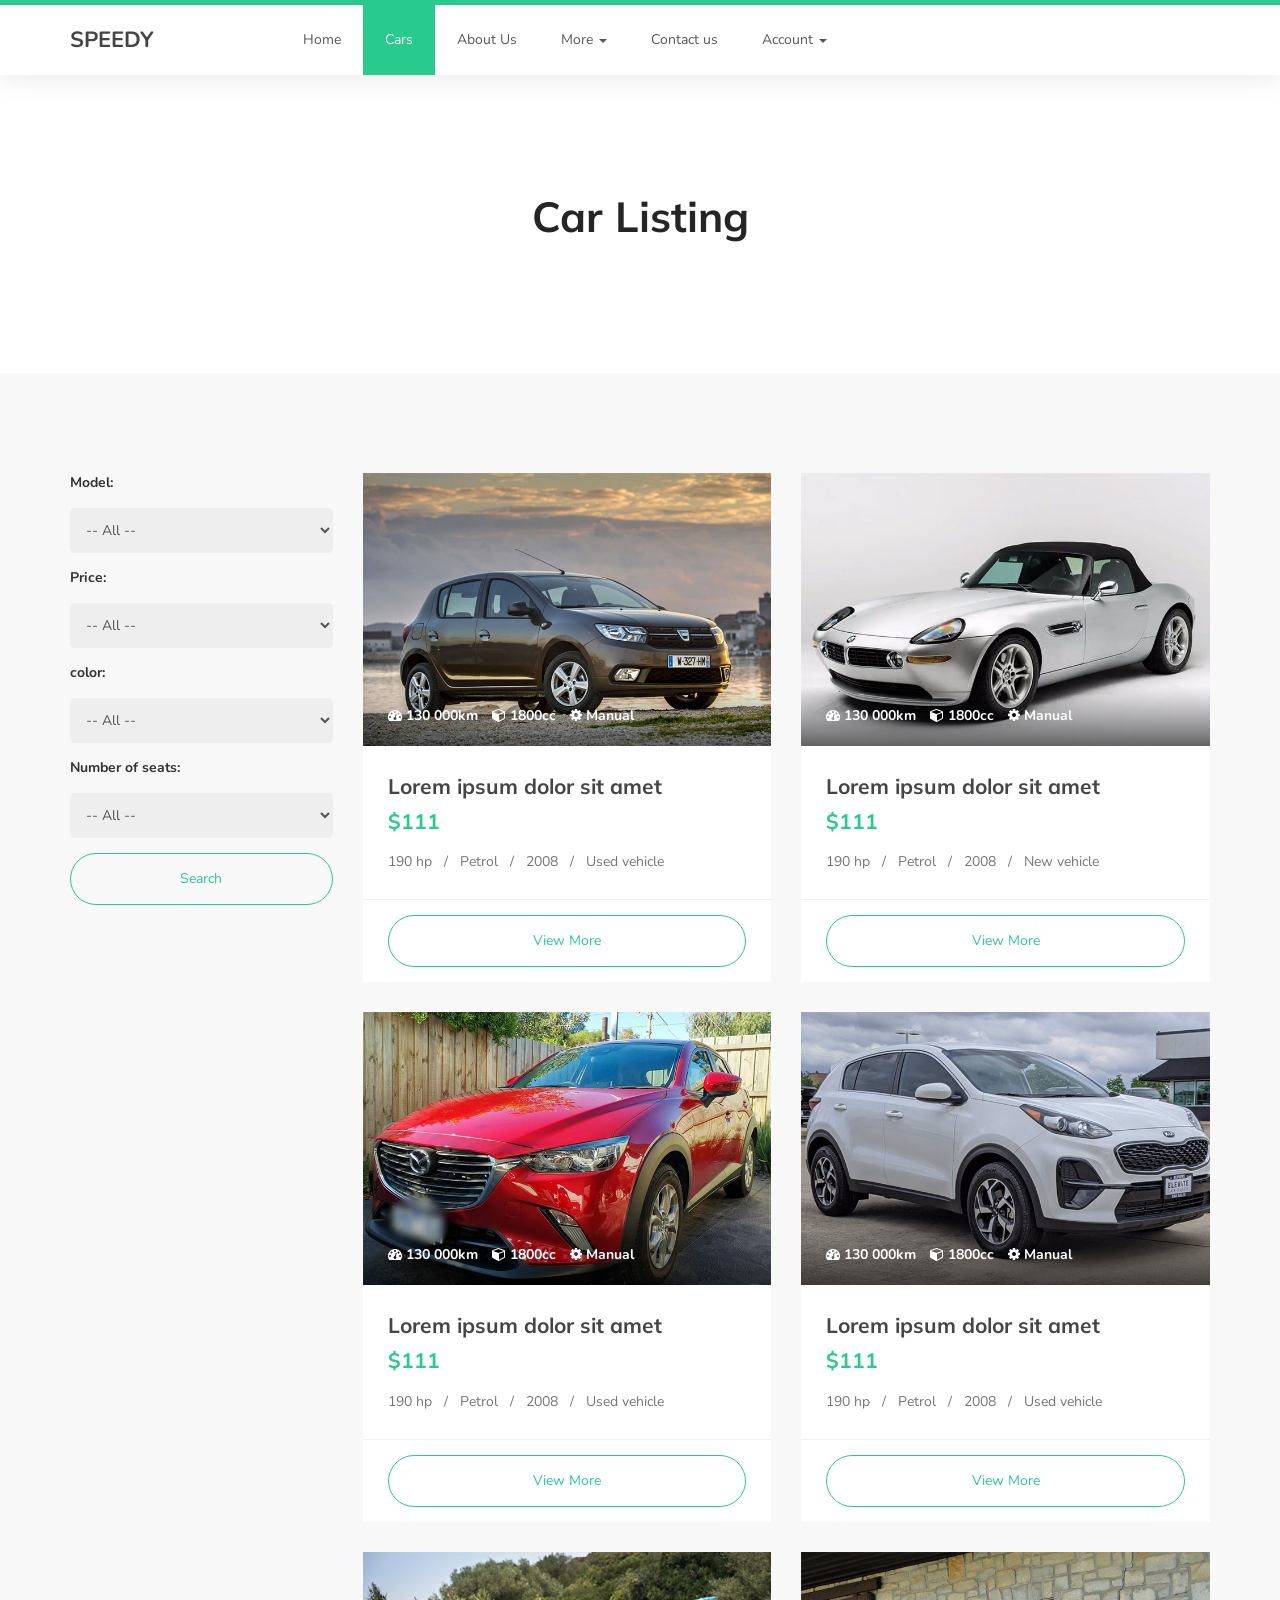
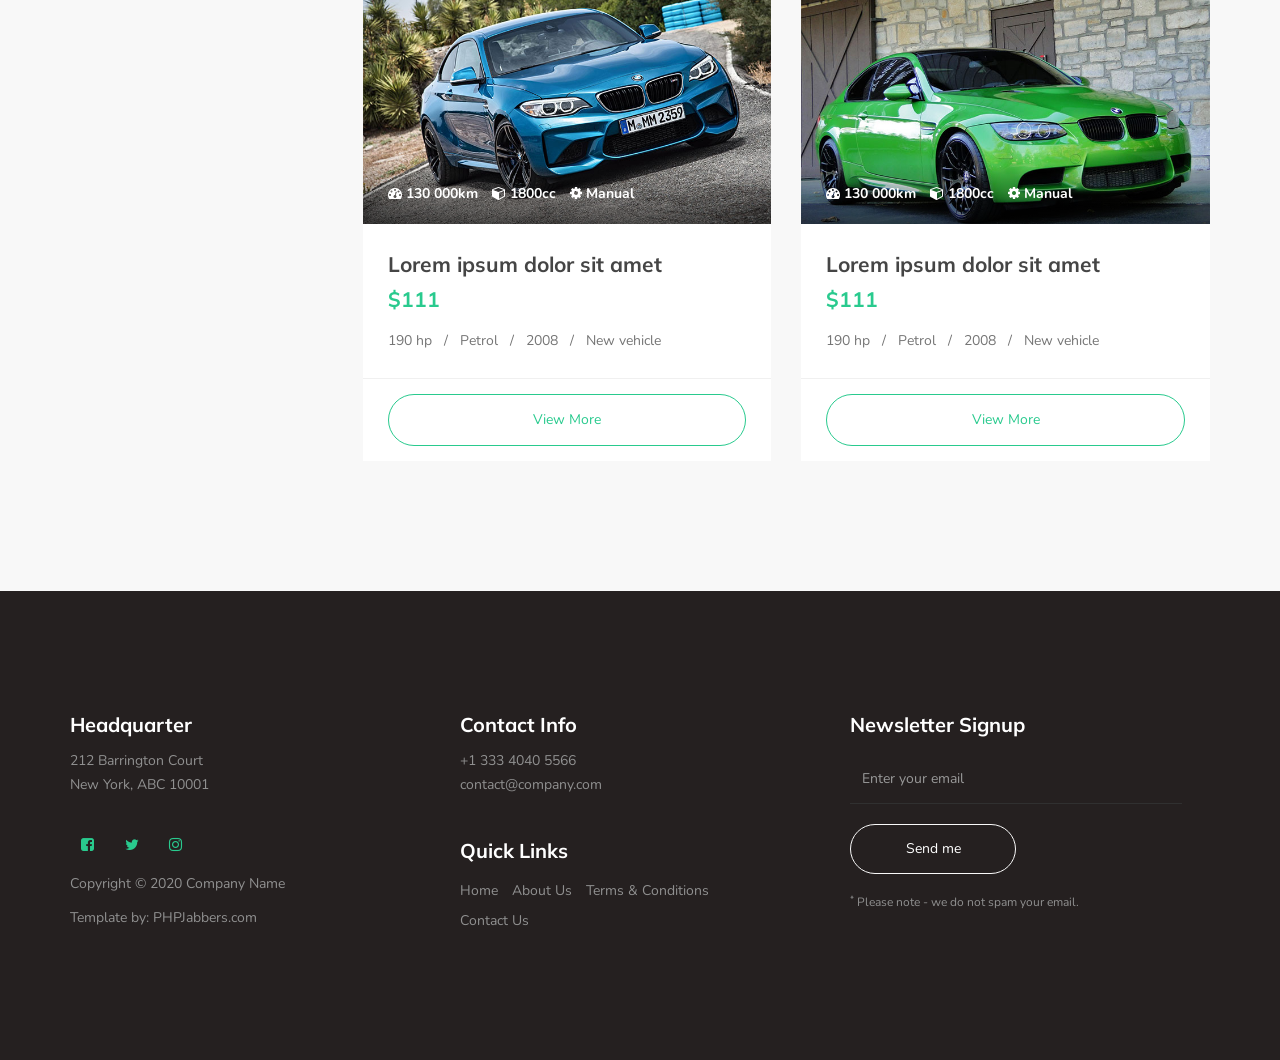
<file: front-end/car-dealer/cars.html>
<!DOCTYPE html>
<html lang="en">
<head>

     <title>PHPJabber | Car Dealer Website Template</title>

     <meta charset="UTF-8">
     <meta http-equiv="X-UA-Compatible" content="IE=Edge">
     <meta name="description" content="">
     <meta name="keywords" content="">
     <meta name="author" content="">
     <meta name="viewport" content="width=device-width, initial-scale=1, maximum-scale=1">

     <link rel="stylesheet" href="css/bootstrap.min.css">
     <link rel="stylesheet" href="css/font-awesome.min.css">
     <link rel="stylesheet" href="css/owl.carousel.css">
     <link rel="stylesheet" href="css/owl.theme.default.min.css">

     <!-- MAIN CSS -->
     <link rel="stylesheet" href="css/style.css">

</head>
<body id="top" data-spy="scroll" data-target=".navbar-collapse" data-offset="50">

     <!-- PRE LOADER -->
     <section class="preloader">
          <div class="spinner">

               <span class="spinner-rotate"></span>
               
          </div>
     </section>


         <!-- MENU -->
     <section class="navbar custom-navbar navbar-fixed-top" role="navigation">
          <div class="container">

               <div class="navbar-header">
                    <button class="navbar-toggle" data-toggle="collapse" data-target=".navbar-collapse">
                         <span class="icon icon-bar"></span>
                         <span class="icon icon-bar"></span>
                         <span class="icon icon-bar"></span>
                    </button>

                    <!-- lOGO TEXT HERE -->
                    <a href="#" class="navbar-brand" style="font-size:22px">SPEEDY</a>
               </div>

               <!-- MENU LINKS -->
               <div class="collapse navbar-collapse" >
                    <ul class="nav navbar-nav navbar-nav-first">
                         <li><a href="index.html">Home</a></li>
						 <li  class="active"><a href="cars.html">Cars</a></li>
	                     <li><a href="about-us.html">About Us</a></li>
                         <li class="dropdown">
                              <a href="#" class="dropdown-toggle" data-toggle="dropdown" role="button" aria-haspopup="true" aria-expanded="false">More <span class="caret"></span></a>
                              
                              <ul class="dropdown-menu">
			                         <li><a href="team.html">Team</a></li>
			                         <li><a href="testimonials.html">Testimonials</a></li>
                              </ul>
                         </li>
                         <li><a href="contact.html">Contact us</a></li>
                         <li class="dropdown">
                              <a href="#" class="dropdown-toggle" data-toggle="dropdown" role="button" aria-haspopup="true" aria-expanded="false">Account <span class="caret"></span></a>
                              
                              <ul class="dropdown-menu">
			                         <li><a href="login.html">Login</a></li>
                                        <li  class="active"><a href="register.html">Sign up</a></li>
                              </ul>
                         </li>
                    </ul>
               </div>

          </div>
     </section>
     <section>
          <div class="container">
               <div class="text-center">
                    <h1>Car Listing</h1>

                    <br>

                    <!-- <p class="lead">Lorem ipsum dolor sit amet, consectetur adipisicing elit. Illo, alias.</p> -->
               </div>
          </div>
     </section>

     <section class="section-background">
          <div class="container">

               <div class="row">
                    <div class="col-lg-3 col-xs-12">
                         <div class="form">
                              <form action="#">
                         

                                   <div class="form-group">
                                        <label>Model:</label>
                                        
                                        <select class="form-control">
                                             <option value="">-- All --</option>
                                             <option value="">option 1</option>
                                             <option value="">option 2</option>
                                             <option value="">option 3</option>
                                             <option value="">option 4</option>
                                        </select>
                                   </div>

                                   <div class="form-group">
                                        <label>Price:</label>
                                        
                                        <select class="form-control">
                                             <option value="">-- All --</option>
                                             <option value="">option 1</option>
                                             <option value="">option 2</option>
                                             <option value="">option 3</option>
                                             <option value="">option 4</option>
                                        </select>
                                   </div>

                                   <div class="form-group">
                                        <label>color:</label>
                                        
                                        <select class="form-control">
                                             <option value="">-- All --</option>
                                             <option value="">option 1</option>
                                             <option value="">option 2</option>
                                             <option value="">option 3</option>
                                             <option value="">option 4</option>
                                        </select>
                                   </div>


                                   <div class="form-group">
                                        <label>Number of seats:</label>
                                        
                                        <select class="form-control">
                                             <option value="">-- All --</option>
                                             <option value="">option 1</option>
                                             <option value="">option 2</option>
                                             <option value="">option 3</option>
                                             <option value="">option 4</option>
                                        </select>
                                   </div>

                                   <button type="submit" class="section-btn btn btn-primary btn-block">Search</button>
                              </form>
                         </div>
                    </div>

                    <div class="col-lg-9 col-xs-12">
                         <div class="row">
                              <div class="col-lg-6 col-md-4 col-sm-6">
                                   <div class="courses-thumb courses-thumb-secondary">
                                        <div class="courses-top">
                                             <div class="courses-image">
                                                  <img src="images/product-1-720x480.jpg" class="img-responsive" alt="">
                                             </div>
                                             <div class="courses-date">
                                                  <span title="Author"><i class="fa fa-dashboard"></i> 130 000km</span>
                                                  <span title="Author"><i class="fa fa-cube"></i> 1800cc</span>
                                                  <span title="Views"><i class="fa fa-cog"></i> Manual</span>
                                             </div>
                                        </div>

                                        <div class="courses-detail">
                                             <h3><a href="car-details.html">Lorem ipsum dolor sit amet</a></h3>

                                             <p class="lead"><small></small> <strong>$111</strong></p>

                                             <p>190 hp &nbsp;&nbsp;/&nbsp;&nbsp; Petrol &nbsp;&nbsp;/&nbsp;&nbsp; 2008 &nbsp;&nbsp;/&nbsp;&nbsp; Used vehicle</p>
                                        </div>

                                        <div class="courses-info">
                                             <a href="car-details.html" class="section-btn btn btn-primary btn-block">View More</a>
                                        </div>
                                   </div>
                              </div>

                              <div class="col-lg-6 col-md-4 col-sm-6">
                                   <div class="courses-thumb courses-thumb-secondary">
                                        <div class="courses-top">
                                             <div class="courses-image">
                                                  <img src="images/product-2-720x480.jpg" class="img-responsive" alt="">
                                             </div>
                                             <div class="courses-date">
                                                  <span title="Author"><i class="fa fa-dashboard"></i> 130 000km</span>
                                                  <span title="Author"><i class="fa fa-cube"></i> 1800cc</span>
                                                  <span title="Views"><i class="fa fa-cog"></i> Manual</span>
                                             </div>
                                        </div>

                                        <div class="courses-detail">
                                             <h3><a href="car-details.html">Lorem ipsum dolor sit amet</a></h3>

                                             <p class="lead"><small></small> <strong>$111</strong></p>

                                             <p>190 hp &nbsp;&nbsp;/&nbsp;&nbsp; Petrol &nbsp;&nbsp;/&nbsp;&nbsp; 2008 &nbsp;&nbsp;/&nbsp;&nbsp; New vehicle</p>
                                        </div>

                                        <div class="courses-info">
                                             <a href="car-details.html" class="section-btn btn btn-primary btn-block">View More</a>
                                        </div>
                                   </div>
                              </div>

                              <div class="col-lg-6 col-md-4 col-sm-6">
                                   <div class="courses-thumb courses-thumb-secondary">
                                        <div class="courses-top">
                                             <div class="courses-image">
                                                  <img src="images/product-3-720x480.jpg" class="img-responsive" alt="">
                                             </div>
                                             <div class="courses-date">
                                                  <span title="Author"><i class="fa fa-dashboard"></i> 130 000km</span>
                                                  <span title="Author"><i class="fa fa-cube"></i> 1800cc</span>
                                                  <span title="Views"><i class="fa fa-cog"></i> Manual</span>
                                             </div>
                                        </div>

                                        <div class="courses-detail">
                                             <h3><a href="car-details.html">Lorem ipsum dolor sit amet</a></h3>

                                             <p class="lead"><small></small> <strong>$111</strong></p>

                                             <p>190 hp &nbsp;&nbsp;/&nbsp;&nbsp; Petrol &nbsp;&nbsp;/&nbsp;&nbsp; 2008 &nbsp;&nbsp;/&nbsp;&nbsp; Used vehicle</p>
                                        </div>

                                        <div class="courses-info">
                                             <a href="car-details.html" class="section-btn btn btn-primary btn-block">View More</a>
                                        </div>
                                   </div>
                              </div>

                              <div class="col-lg-6 col-md-4 col-sm-6">
                                   <div class="courses-thumb courses-thumb-secondary">
                                        <div class="courses-top">
                                             <div class="courses-image">
                                                  <img src="images/product-4-720x480.jpg" class="img-responsive" alt="">
                                             </div>
                                             <div class="courses-date">
                                                  <span title="Author"><i class="fa fa-dashboard"></i> 130 000km</span>
                                                  <span title="Author"><i class="fa fa-cube"></i> 1800cc</span>
                                                  <span title="Views"><i class="fa fa-cog"></i> Manual</span>
                                             </div>
                                        </div>

                                        <div class="courses-detail">
                                             <h3><a href="car-details.html">Lorem ipsum dolor sit amet</a></h3>

                                             <p class="lead"><small></small> <strong>$111</strong></p>

                                             <p>190 hp &nbsp;&nbsp;/&nbsp;&nbsp; Petrol &nbsp;&nbsp;/&nbsp;&nbsp; 2008 &nbsp;&nbsp;/&nbsp;&nbsp; Used vehicle</p>
                                        </div>

                                        <div class="courses-info">
                                             <a href="car-details.html" class="section-btn btn btn-primary btn-block">View More</a>
                                        </div>
                                   </div>
                              </div>

                              <div class="col-lg-6 col-md-4 col-sm-6">
                                   <div class="courses-thumb courses-thumb-secondary">
                                        <div class="courses-top">
                                             <div class="courses-image">
                                                  <img src="images/product-5-720x480.jpg" class="img-responsive" alt="">
                                             </div>
                                             <div class="courses-date">
                                                  <span title="Author"><i class="fa fa-dashboard"></i> 130 000km</span>
                                                  <span title="Author"><i class="fa fa-cube"></i> 1800cc</span>
                                                  <span title="Views"><i class="fa fa-cog"></i> Manual</span>
                                             </div>
                                        </div>

                                        <div class="courses-detail">
                                             <h3><a href="car-details.html">Lorem ipsum dolor sit amet</a></h3>

                                             <p class="lead"><small></small> <strong>$111</strong></p>

                                             <p>190 hp &nbsp;&nbsp;/&nbsp;&nbsp; Petrol &nbsp;&nbsp;/&nbsp;&nbsp; 2008 &nbsp;&nbsp;/&nbsp;&nbsp; New vehicle</p>
                                        </div>

                                        <div class="courses-info">
                                             <a href="car-details.html" class="section-btn btn btn-primary btn-block">View More</a>
                                        </div>
                                   </div>
                              </div>

                              <div class="col-lg-6 col-md-4 col-sm-6">
                                   <div class="courses-thumb courses-thumb-secondary">
                                        <div class="courses-top">
                                             <div class="courses-image">
                                                  <img src="images/product-6-720x480.jpg" class="img-responsive" alt="">
                                             </div>
                                             <div class="courses-date">
                                                  <span title="Author"><i class="fa fa-dashboard"></i> 130 000km</span>
                                                  <span title="Author"><i class="fa fa-cube"></i> 1800cc</span>
                                                  <span title="Views"><i class="fa fa-cog"></i> Manual</span>
                                             </div>
                                        </div>

                                        <div class="courses-detail">
                                             <h3><a href="car-details.html">Lorem ipsum dolor sit amet</a></h3>

                                             <p class="lead"><small></small> <strong>$111</strong></p>

                                             <p>190 hp &nbsp;&nbsp;/&nbsp;&nbsp; Petrol &nbsp;&nbsp;/&nbsp;&nbsp; 2008 &nbsp;&nbsp;/&nbsp;&nbsp; New vehicle</p>
                                        </div>

                                        <div class="courses-info">
                                             <a href="car-details.html" class="section-btn btn btn-primary btn-block">View More</a>
                                        </div>
                                   </div>
                              </div>
                         </div>
                    </div>
               </div>
          </div>
     </section>

     <!-- FOOTER -->
     <footer id="footer">
          <div class="container">
               <div class="row">

                    <div class="col-md-4 col-sm-6">
                         <div class="footer-info">
                              <div class="section-title">
                                   <h2>Headquarter</h2>
                              </div>
                              <address>
                                   <p>212 Barrington Court <br>New York, ABC 10001</p>
                              </address>

                              <ul class="social-icon">
                                   <li><a href="#" class="fa fa-facebook-square" attr="facebook icon"></a></li>
                                   <li><a href="#" class="fa fa-twitter"></a></li>
                                   <li><a href="#" class="fa fa-instagram"></a></li>
                              </ul>

                              <div class="copyright-text"> 
                                   <p>Copyright &copy; 2020 Company Name</p>
                                   <p>Template by: <a href="https://www.phpjabbers.com/">PHPJabbers.com</a></p>
                              </div>
                         </div>
                    </div>

                    <div class="col-md-4 col-sm-6">
                         <div class="footer-info">
                              <div class="section-title">
                                   <h2>Contact Info</h2>
                              </div>
                              <address>
                                   <p>+1 333 4040 5566</p>
                                   <p><a href="mailto:contact@company.com">contact@company.com</a></p>
                              </address>

                              <div class="footer_menu">
                                   <h2>Quick Links</h2>
                                   <ul>
                                        <li><a href="index.html">Home</a></li>
                                        <li><a href="about-us.html">About Us</a></li>
                                        <li><a href="terms.html">Terms & Conditions</a></li>
                                        <li><a href="contact.html">Contact Us</a></li>
                                   </ul>
                              </div>
                         </div>
                    </div>

                    <div class="col-md-4 col-sm-12">
                         <div class="footer-info newsletter-form">
                              <div class="section-title">
                                   <h2>Newsletter Signup</h2>
                              </div>
                              <div>
                                   <div class="form-group">
                                        <form action="#" method="get">
                                             <input type="email" class="form-control" placeholder="Enter your email" name="email" id="email" required>
                                             <input type="submit" class="form-control" name="submit" id="form-submit" value="Send me">
                                        </form>
                                        <span><sup>*</sup> Please note - we do not spam your email.</span>
                                   </div>
                              </div>
                         </div>
                    </div>
                    
               </div>
          </div>
     </footer>

     <div class="modal fade bs-example-modal" tabindex="-1" role="dialog" aria-labelledby="myModalLabel">
          <div class="modal-dialog" role="document">
               <div class="modal-content">
                    <div class="modal-header">
                         <button type="button" class="close" data-dismiss="modal" aria-label="Close"><span aria-hidden="true">&times;</span></button>
                         <h4 class="modal-title" id="gridSystemModalLabel">Book Now</h4>
                    </div>
                    
                    <div class="modal-body">
                         <form action="#" id="contact-form">
                              <div class="row">
                                   <div class="col-md-6">
                                        <input type="text" class="form-control" placeholder="Pick-up location" required>
                                   </div>

                                   <div class="col-md-6">
                                        <input type="text" class="form-control" placeholder="Return location" required>
                                   </div>
                              </div>

                              <div class="row">
                                   <div class="col-md-6">
                                        <input type="text" class="form-control" placeholder="Pick-up date/time" required>
                                   </div>

                                   <div class="col-md-6">
                                        <input type="text" class="form-control" placeholder="Return date/time" required>
                                   </div>
                              </div>
                              <input type="text" class="form-control" placeholder="Enter full name" required>

                              <div class="row">
                                   <div class="col-md-6">
                                        <input type="text" class="form-control" placeholder="Enter email address" required>
                                   </div>

                                   <div class="col-md-6">
                                        <input type="text" class="form-control" placeholder="Enter phone" required>
                                   </div>
                              </div>
                         </form>
                    </div>

                    <div class="modal-footer">
                         <button type="button" class="section-btn btn btn-primary">Book Now</button>
                    </div>
               </div>
          </div>
     </div>

     <!-- SCRIPTS -->
     <script src="js/jquery.js"></script>
     <script src="js/bootstrap.min.js"></script>
     <script src="js/owl.carousel.min.js"></script>
     <script src="js/smoothscroll.js"></script>
     <script src="js/custom.js"></script>

</body>
</html>
</file>
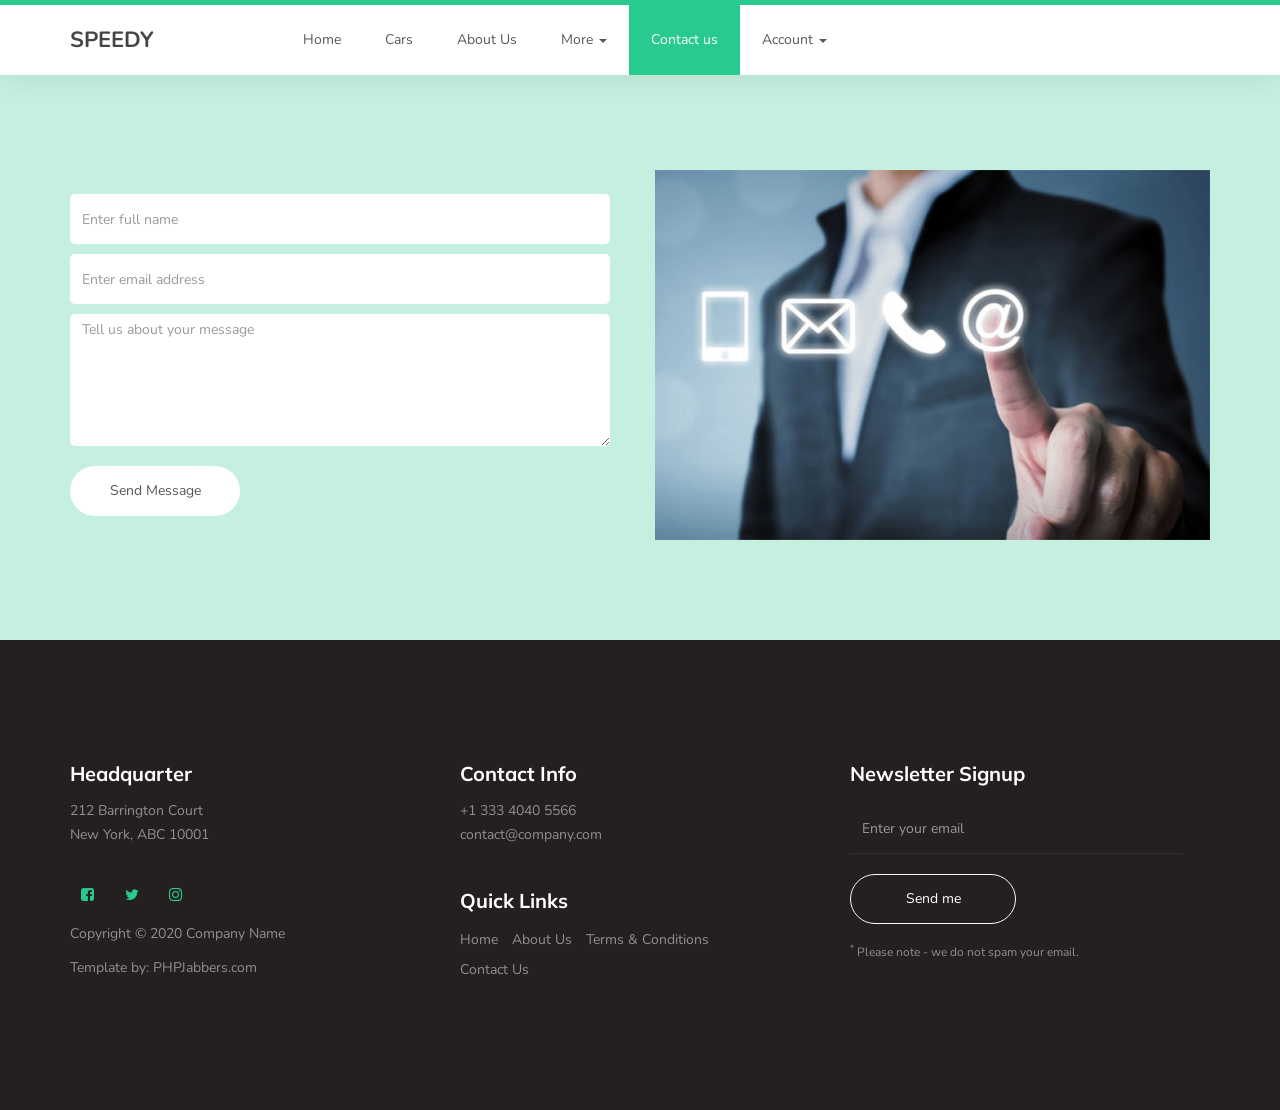
<file: front-end/car-dealer/contact.html>
<!DOCTYPE html>
<html lang="en">
<head>

     <title>PHPJabber | Car Dealer Website Template</title>

     <meta charset="UTF-8">
     <meta http-equiv="X-UA-Compatible" content="IE=Edge">
     <meta name="description" content="">
     <meta name="keywords" content="">
     <meta name="author" content="">
     <meta name="viewport" content="width=device-width, initial-scale=1, maximum-scale=1">

     <link rel="stylesheet" href="css/bootstrap.min.css">
     <link rel="stylesheet" href="css/font-awesome.min.css">
     <link rel="stylesheet" href="css/owl.carousel.css">
     <link rel="stylesheet" href="css/owl.theme.default.min.css">

     <!-- MAIN CSS -->
     <link rel="stylesheet" href="css/style.css">

</head>
<body id="top" data-spy="scroll" data-target=".navbar-collapse" data-offset="50">

     <!-- PRE LOADER -->
     <section class="preloader">
          <div class="spinner">

               <span class="spinner-rotate"></span>
               
          </div>
     </section>


    <!-- MENU -->
    <section class="navbar custom-navbar navbar-fixed-top" role="navigation">
     <div class="container">

          <div class="navbar-header">
               <button class="navbar-toggle" data-toggle="collapse" data-target=".navbar-collapse">
                    <span class="icon icon-bar"></span>
                    <span class="icon icon-bar"></span>
                    <span class="icon icon-bar"></span>
               </button>

               <!-- lOGO TEXT HERE -->
               <a href="#" class="navbar-brand" style="font-size:22px">SPEEDY</a>
          </div>

          <!-- MENU LINKS -->
          <div class="collapse navbar-collapse">
               <ul class="nav navbar-nav navbar-nav-first">
                    <li><a href="index.html">Home</a></li>
                          <li><a href="cars.html">Cars</a></li>
                     <li><a href="about-us.html">About Us</a></li>
                    <li class="dropdown">
                         <a href="#" class="dropdown-toggle" data-toggle="dropdown" role="button" aria-haspopup="true" aria-expanded="false">More <span class="caret"></span></a>
                         
                         <ul class="dropdown-menu">
                                   <li><a href="team.html">Team</a></li>
                                   <li><a href="testimonials.html">Testimonials</a></li>
                         </ul>
                    </li>
                    <li class="active"><a href="contact.html" >Contact us</a></li>
                    <li class="dropdown">
                         <a href="#" class="dropdown-toggle" data-toggle="dropdown" role="button" aria-haspopup="true" aria-expanded="false">Account <span class="caret"></span></a>
                         
                         <ul class="dropdown-menu">
                                   <li><a href="login.html">Login</a></li>
                                   <li  class="active"><a href="register.html">Sign up</a></li>
                         </ul>
                    </li>
               </ul>
          </div>

     </div>
</section>


     <!-- CONTACT -->
     <section id="contact">
          <div class="container">
               <div class="row">

                    <div class="col-md-6 col-sm-12">
                         <form id="contact-form" role="form" action="" method="post">
                              <div class="col-md-12 col-sm-12">
                                   <input type="text" class="form-control" placeholder="Enter full name" name="name" required>
                    
                                   <input type="email" class="form-control" placeholder="Enter email address" name="email" required>

                                   <textarea class="form-control" rows="6" placeholder="Tell us about your message" name="message" required></textarea>
                              </div>

                              <div class="col-md-4 col-sm-12">
                                   <input type="submit" class="form-control" name="send message" value="Send Message">
                              </div>

                         </form>
                    </div>

                    <div class="col-md-6 col-sm-12">
                         <div class="contact-image">
                              <img src="images/contact-1-600x400.jpg" class="img-responsive" alt="">
                         </div>
                    </div>

               </div>
          </div>
     </section>       


     <!-- FOOTER -->
     <footer id="footer">
          <div class="container">
               <div class="row">

                    <div class="col-md-4 col-sm-6">
                         <div class="footer-info">
                              <div class="section-title">
                                   <h2>Headquarter</h2>
                              </div>
                              <address>
                                   <p>212 Barrington Court <br>New York, ABC 10001</p>
                              </address>

                              <ul class="social-icon">
                                   <li><a href="#" class="fa fa-facebook-square" attr="facebook icon"></a></li>
                                   <li><a href="#" class="fa fa-twitter"></a></li>
                                   <li><a href="#" class="fa fa-instagram"></a></li>
                              </ul>

                              <div class="copyright-text"> 
                                   <p>Copyright &copy; 2020 Company Name</p>
                                   <p>Template by: <a href="https://www.phpjabbers.com/">PHPJabbers.com</a></p>
                              </div>
                         </div>
                    </div>

                    <div class="col-md-4 col-sm-6">
                         <div class="footer-info">
                              <div class="section-title">
                                   <h2>Contact Info</h2>
                              </div>
                              <address>
                                   <p>+1 333 4040 5566</p>
                                   <p><a href="mailto:contact@company.com">contact@company.com</a></p>
                              </address>

                              <div class="footer_menu">
                                   <h2>Quick Links</h2>
                                   <ul>
                                        <li><a href="index.html">Home</a></li>
                                        <li><a href="about-us.html">About Us</a></li>
                                        <li><a href="terms.html">Terms & Conditions</a></li>
                                        <li><a href="contact.html">Contact Us</a></li>
                                   </ul>
                              </div>
                         </div>
                    </div>

                    <div class="col-md-4 col-sm-12">
                         <div class="footer-info newsletter-form">
                              <div class="section-title">
                                   <h2>Newsletter Signup</h2>
                              </div>
                              <div>
                                   <div class="form-group">
                                        <form action="#" method="get">
                                             <input type="email" class="form-control" placeholder="Enter your email" name="email" id="email" required>
                                             <input type="submit" class="form-control" name="submit" id="form-submit" value="Send me">
                                        </form>
                                        <span><sup>*</sup> Please note - we do not spam your email.</span>
                                   </div>
                              </div>
                         </div>
                    </div>
                    
               </div>
          </div>
     </footer>


     <!-- SCRIPTS -->
     <script src="js/jquery.js"></script>
     <script src="js/bootstrap.min.js"></script>
     <script src="js/owl.carousel.min.js"></script>
     <script src="js/smoothscroll.js"></script>
     <script src="js/custom.js"></script>

</body>
</html>
</file>
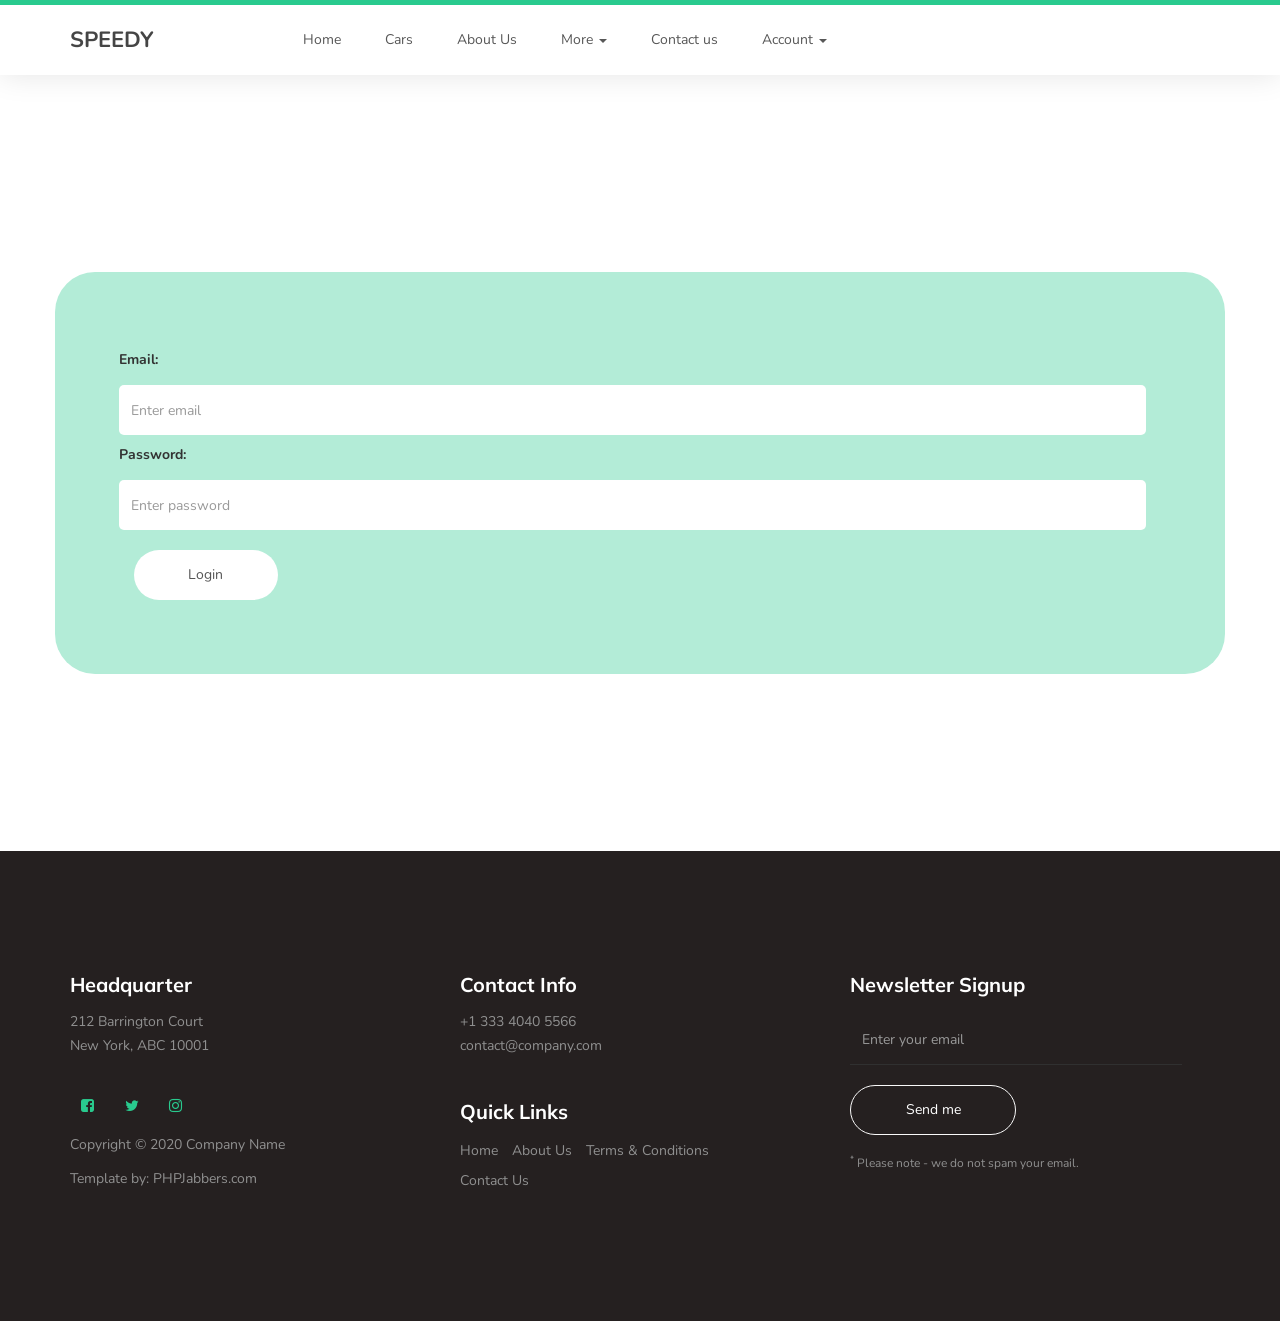
<file: front-end/car-dealer/login.html>
<!DOCTYPE html>
<html lang="en">
<head>

     <title>PHPJabber | Car Dealer Website Template</title>

     <meta charset="UTF-8">
     <meta http-equiv="X-UA-Compatible" content="IE=Edge">
     <meta name="description" content="">
     <meta name="keywords" content="">
     <meta name="author" content="">
     <meta name="viewport" content="width=device-width, initial-scale=1, maximum-scale=1">

     <link rel="stylesheet" href="css/bootstrap.min.css">
     <link rel="stylesheet" href="css/font-awesome.min.css">
     <link rel="stylesheet" href="css/owl.carousel.css">
     <link rel="stylesheet" href="css/owl.theme.default.min.css">

     <!-- MAIN CSS -->
     <link rel="stylesheet" href="css/style.css">

</head>
<body id="top" data-spy="scroll" data-target=".navbar-collapse" data-offset="50">

     <!-- PRE LOADER -->
     <section class="preloader">
          <div class="spinner">

               <span class="spinner-rotate"></span>
               
          </div>
     </section>


         <!-- MENU -->
         <section class="navbar custom-navbar navbar-fixed-top" role="navigation">
          <div class="container">

               <div class="navbar-header">
                    <button class="navbar-toggle" data-toggle="collapse" data-target=".navbar-collapse">
                         <span class="icon icon-bar"></span>
                         <span class="icon icon-bar"></span>
                         <span class="icon icon-bar"></span>
                    </button>

                    <!-- lOGO TEXT HERE -->
                    <a href="#" class="navbar-brand" style="font-size:22px">SPEEDY</a>
               </div>

               <!-- MENU LINKS -->
               <div class="collapse navbar-collapse" >
                    <ul class="nav navbar-nav navbar-nav-first">
                         <li><a href="index.html">Home</a></li>
						 <li><a href="cars.html">Cars</a></li>
	                     <li><a href="about-us.html">About Us</a></li>
                         <li class="dropdown">
                              <a href="#" class="dropdown-toggle" data-toggle="dropdown" role="button" aria-haspopup="true" aria-expanded="false">More <span class="caret"></span></a>
                              
                              <ul class="dropdown-menu">
			                         <li><a href="team.html">Team</a></li>
			                         <li><a href="testimonials.html">Testimonials</a></li>
                              </ul>
                         </li>
                         <li><a href="contact.html">Contact us</a></li>
                         <li class="dropdown">
                              <a href="#" class="dropdown-toggle" data-toggle="dropdown" role="button" aria-haspopup="true" aria-expanded="false">Account <span class="caret"></span></a>
                              
                              <ul class="dropdown-menu">
			                         <li class="active"><a href="login.html">Login</a></li>
			                         <li><a href="register.html">Sign up</a></li>
                              </ul>
                         </li>
                    </ul>
               </div>

          </div>
     </section>


     <!-- CONTACT -->
     <section >
          <div class="container" style="border-radius: 40px; margin-bottom: 6%;  padding: 5%;margin-top: 8%;background-color:#b3ecd7;">
               <div class="row">

                    <div class="col-md-12 col-sm-12" >
                         <form id="contact-form" role="form" action="" method="post">
                              <div class="col-md-12 col-sm-12">
                                <label>Email:</label>
                                   <input type="email" class="form-control" placeholder="Enter email" name="email" required>
                                   <label>Password:</label>
                                   <input type="password" class="form-control" placeholder="Enter password" name="password" required>
                              </div>

                              <div class="col-md-2 col-sm-12">
                                   <input type="submit" class="form-control" name="login" value="Login">
                              </div>

                         </form>
                    </div>
<!-- 
                    <div class="col-md-6 col-sm-12">
                         <div class="contact-image">
                              <img src="images/contact-1-600x400.jpg" class="img-responsive" alt="">
                         </div>
                    </div> -->

               </div>
          </div>
     </section>       


     <footer id="footer">
        <div class="container">
             <div class="row">

                  <div class="col-md-4 col-sm-6">
                       <div class="footer-info">
                            <div class="section-title">
                                 <h2>Headquarter</h2>
                            </div>
                            <address>
                                 <p>212 Barrington Court <br>New York, ABC 10001</p>
                            </address>

                            <ul class="social-icon">
                                 <li><a href="#" class="fa fa-facebook-square" attr="facebook icon"></a></li>
                                 <li><a href="#" class="fa fa-twitter"></a></li>
                                 <li><a href="#" class="fa fa-instagram"></a></li>
                            </ul>

                            <div class="copyright-text"> 
                                 <p>Copyright &copy; 2020 Company Name</p>
                                 <p>Template by: <a href="https://www.phpjabbers.com/">PHPJabbers.com</a></p>
                            </div>
                       </div>
                  </div>

                  <div class="col-md-4 col-sm-6">
                       <div class="footer-info">
                            <div class="section-title">
                                 <h2>Contact Info</h2>
                            </div>
                            <address>
                                 <p>+1 333 4040 5566</p>
                                 <p><a href="mailto:contact@company.com">contact@company.com</a></p>
                            </address>

                            <div class="footer_menu">
                                 <h2>Quick Links</h2>
                                 <ul>
                                      <li><a href="index.html">Home</a></li>
                                      <li><a href="about-us.html">About Us</a></li>
                                      <li><a href="terms.html">Terms & Conditions</a></li>
                                      <li><a href="contact.html">Contact Us</a></li>
                                 </ul>
                            </div>
                       </div>
                  </div>

                  <div class="col-md-4 col-sm-12">
                       <div class="footer-info newsletter-form">
                            <div class="section-title">
                                 <h2>Newsletter Signup</h2>
                            </div>
                            <div>
                                 <div class="form-group">
                                      <form action="#" method="get">
                                           <input type="email" class="form-control" placeholder="Enter your email" name="email" id="email" required>
                                           <input type="submit" class="form-control" name="submit" id="form-submit" value="Send me">
                                      </form>
                                      <span><sup>*</sup> Please note - we do not spam your email.</span>
                                 </div>
                            </div>
                       </div>
                  </div>
                  
             </div>
        </div>
   </footer>


     <!-- SCRIPTS -->
     <script src="js/jquery.js"></script>
     <script src="js/bootstrap.min.js"></script>
     <script src="js/owl.carousel.min.js"></script>
     <script src="js/smoothscroll.js"></script>
     <script src="js/custom.js"></script>

</body>
</html>
</file>
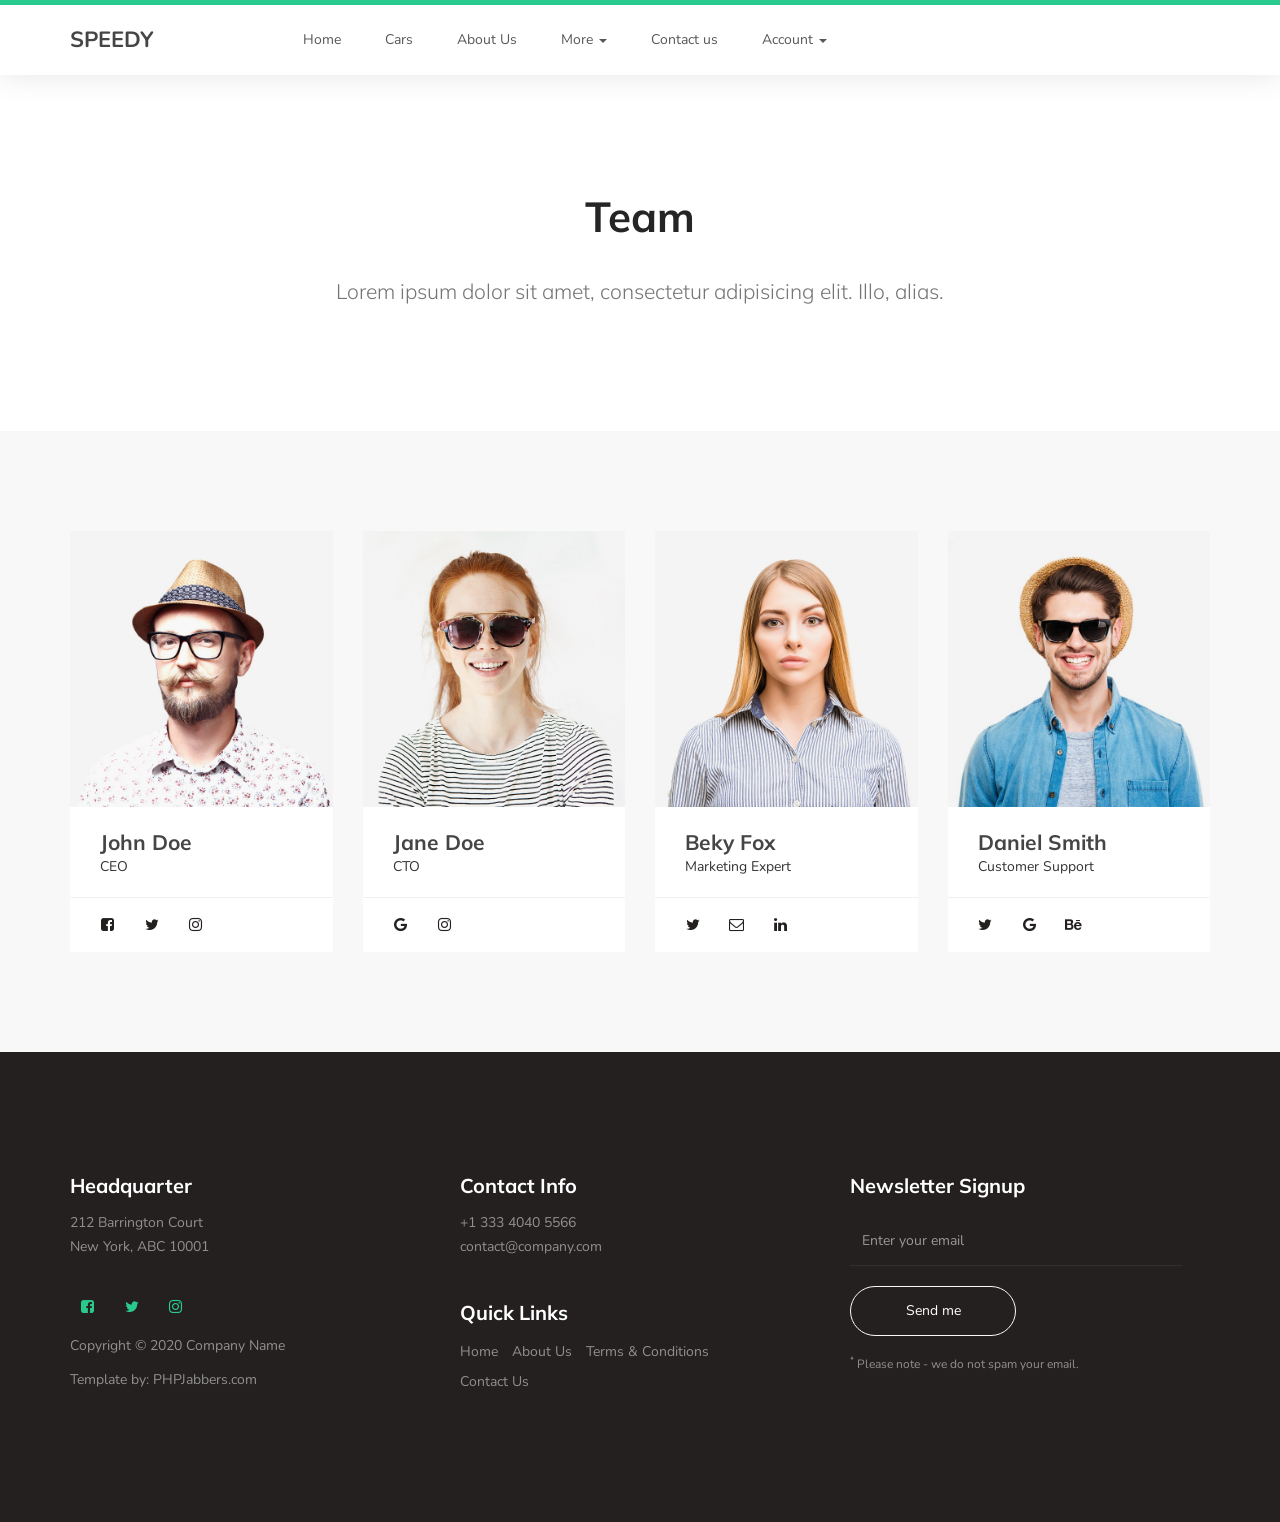
<file: front-end/car-dealer/team.html>
<!DOCTYPE html>
<html lang="en">
<head>

     <title>PHPJabber | Car Dealer Website Template</title>

     <meta charset="UTF-8">
     <meta http-equiv="X-UA-Compatible" content="IE=Edge">
     <meta name="description" content="">
     <meta name="keywords" content="">
     <meta name="author" content="">
     <meta name="viewport" content="width=device-width, initial-scale=1, maximum-scale=1">

     <link rel="stylesheet" href="css/bootstrap.min.css">
     <link rel="stylesheet" href="css/font-awesome.min.css">
     <link rel="stylesheet" href="css/owl.carousel.css">
     <link rel="stylesheet" href="css/owl.theme.default.min.css">

     <!-- MAIN CSS -->
     <link rel="stylesheet" href="css/style.css">

</head>
<body id="top" data-spy="scroll" data-target=".navbar-collapse" data-offset="50">

     <!-- PRE LOADER -->
     <section class="preloader">
          <div class="spinner">

               <span class="spinner-rotate"></span>
               
          </div>
     </section>


       <!-- MENU -->
       <section class="navbar custom-navbar navbar-fixed-top" role="navigation">
          <div class="container">

               <div class="navbar-header">
                    <button class="navbar-toggle" data-toggle="collapse" data-target=".navbar-collapse">
                         <span class="icon icon-bar"></span>
                         <span class="icon icon-bar"></span>
                         <span class="icon icon-bar"></span>
                    </button>

                    <!-- lOGO TEXT HERE -->
                    <a href="#" class="navbar-brand" style="font-size:22px">SPEEDY</a>
               </div>

               <!-- MENU LINKS -->
               <div class="collapse navbar-collapse">
                    <ul class="nav navbar-nav navbar-nav-first">
                         <li><a href="index.html">Home</a></li>
						 <li><a href="cars.html">Cars</a></li>
	                     <li><a href="about-us.html">About Us</a></li>
                         <li class="dropdown">
                              <a href="#" class="dropdown-toggle" data-toggle="dropdown" role="button" aria-haspopup="true" aria-expanded="false">More <span class="caret"></span></a>
                              
                              <ul class="dropdown-menu">
			                         <li class="active"><a href="team.html">Team</a></li>
			                         <li><a href="testimonials.html">Testimonials</a></li>
                              </ul>
                         </li>
                         <li><a href="contact.html">Contact us</a></li>
                         <li class="dropdown">
                              <a href="#" class="dropdown-toggle" data-toggle="dropdown" role="button" aria-haspopup="true" aria-expanded="false">Account <span class="caret"></span></a>
                              
                              <ul class="dropdown-menu">
			                         <li><a href="login.html">Login</a></li>
                                        <li  class="active"><a href="register.html">Sign up</a></li>
                              </ul>
                         </li>
                    </ul>
               </div>

          </div>
     </section>

     <section>
          <div class="container">
               <div class="text-center">
                    <h1>Team</h1>

                    <br>

                    <p class="lead">Lorem ipsum dolor sit amet, consectetur adipisicing elit. Illo, alias.</p>
               </div>
          </div>
     </section>

     <section id="team" class="section-background">
          <div class="container">
               <div class="row">
                    <div class="col-md-3 col-sm-6">
                         <div class="team-thumb">
                              <div class="team-image">
                                   <img src="images/author-image-1-646x680.jpg" class="img-responsive" alt="">
                              </div>
                              <div class="team-info">
                                   <h3>John Doe</h3>
                                   <span>CEO</span>
                              </div>
                              <ul class="social-icon">
                                   <li><a href="#" class="fa fa-facebook-square" attr="facebook icon"></a></li>
                                   <li><a href="#" class="fa fa-twitter"></a></li>
                                   <li><a href="#" class="fa fa-instagram"></a></li>
                              </ul>
                         </div>
                    </div>
                    <div class="col-md-3 col-sm-6">
                         <div class="team-thumb">
                              <div class="team-image">
                                   <img src="images/author-image-2-646x680.jpg" class="img-responsive" alt="">
                              </div>
                              <div class="team-info">
                                   <h3>Jane Doe</h3>
                                   <span>CTO</span>
                              </div>
                              <ul class="social-icon">
                                   <li><a href="#" class="fa fa-google"></a></li>
                                   <li><a href="#" class="fa fa-instagram"></a></li>
                              </ul>
                         </div>
                    </div>
                    <div class="col-md-3 col-sm-6">
                         <div class="team-thumb">
                              <div class="team-image">
                                   <img src="images/author-image-3-646x680.jpg" class="img-responsive" alt="">
                              </div>
                              <div class="team-info">
                                   <h3>Beky Fox</h3>
                                   <span>Marketing Expert</span>
                              </div>
                              <ul class="social-icon">
                                   <li><a href="#" class="fa fa-twitter"></a></li>
                                   <li><a href="#" class="fa fa-envelope-o"></a></li>
                                   <li><a href="#" class="fa fa-linkedin"></a></li>
                              </ul>
                         </div>
                    </div>
                    <div class="col-md-3 col-sm-6">
                         <div class="team-thumb">
                              <div class="team-image">
                                   <img src="images/author-image-4-646x680.jpg" class="img-responsive" alt="">
                              </div>
                              <div class="team-info">
                                   <h3>Daniel Smith</h3>
                                   <span>Customer Support</span>
                              </div>
                              <ul class="social-icon">
                                   <li><a href="#" class="fa fa-twitter"></a></li>
                                   <li><a href="#" class="fa fa-google"></a></li>
                                   <li><a href="#" class="fa fa-behance"></a></li>
                              </ul>
                         </div>
                    </div>
               </div>
          </div>
          </section>

     <!-- FOOTER -->
     <footer id="footer">
          <div class="container">
               <div class="row">

                    <div class="col-md-4 col-sm-6">
                         <div class="footer-info">
                              <div class="section-title">
                                   <h2>Headquarter</h2>
                              </div>
                              <address>
                                   <p>212 Barrington Court <br>New York, ABC 10001</p>
                              </address>

                              <ul class="social-icon">
                                   <li><a href="#" class="fa fa-facebook-square" attr="facebook icon"></a></li>
                                   <li><a href="#" class="fa fa-twitter"></a></li>
                                   <li><a href="#" class="fa fa-instagram"></a></li>
                              </ul>

                              <div class="copyright-text"> 
                                   <p>Copyright &copy; 2020 Company Name</p>
                                   <p>Template by: <a href="https://www.phpjabbers.com/">PHPJabbers.com</a></p>
                              </div>
                         </div>
                    </div>

                    <div class="col-md-4 col-sm-6">
                         <div class="footer-info">
                              <div class="section-title">
                                   <h2>Contact Info</h2>
                              </div>
                              <address>
                                   <p>+1 333 4040 5566</p>
                                   <p><a href="mailto:contact@company.com">contact@company.com</a></p>
                              </address>

                              <div class="footer_menu">
                                   <h2>Quick Links</h2>
                                   <ul>
                                        <li><a href="index.html">Home</a></li>
                                        <li><a href="about-us.html">About Us</a></li>
                                        <li><a href="terms.html">Terms & Conditions</a></li>
                                        <li><a href="contact.html">Contact Us</a></li>
                                   </ul>
                              </div>
                         </div>
                    </div>

                    <div class="col-md-4 col-sm-12">
                         <div class="footer-info newsletter-form">
                              <div class="section-title">
                                   <h2>Newsletter Signup</h2>
                              </div>
                              <div>
                                   <div class="form-group">
                                        <form action="#" method="get">
                                             <input type="email" class="form-control" placeholder="Enter your email" name="email" id="email" required>
                                             <input type="submit" class="form-control" name="submit" id="form-submit" value="Send me">
                                        </form>
                                        <span><sup>*</sup> Please note - we do not spam your email.</span>
                                   </div>
                              </div>
                         </div>
                    </div>
                    
               </div>
          </div>
     </footer>

     <div class="modal fade bs-example-modal" tabindex="-1" role="dialog" aria-labelledby="myModalLabel">
          <div class="modal-dialog" role="document">
               <div class="modal-content">
                    <div class="modal-header">
                         <button type="button" class="close" data-dismiss="modal" aria-label="Close"><span aria-hidden="true">&times;</span></button>
                         <h4 class="modal-title" id="gridSystemModalLabel">Book Now</h4>
                    </div>
                    
                    <div class="modal-body">
                         <form action="#" id="contact-form">
                              <div class="row">
                                   <div class="col-md-6">
                                        <input type="text" class="form-control" placeholder="Pick-up location" required>
                                   </div>

                                   <div class="col-md-6">
                                        <input type="text" class="form-control" placeholder="Return location" required>
                                   </div>
                              </div>

                              <div class="row">
                                   <div class="col-md-6">
                                        <input type="text" class="form-control" placeholder="Pick-up date/time" required>
                                   </div>

                                   <div class="col-md-6">
                                        <input type="text" class="form-control" placeholder="Return date/time" required>
                                   </div>
                              </div>
                              <input type="text" class="form-control" placeholder="Enter full name" required>

                              <div class="row">
                                   <div class="col-md-6">
                                        <input type="text" class="form-control" placeholder="Enter email address" required>
                                   </div>

                                   <div class="col-md-6">
                                        <input type="text" class="form-control" placeholder="Enter phone" required>
                                   </div>
                              </div>
                         </form>
                    </div>

                    <div class="modal-footer">
                         <button type="button" class="section-btn btn btn-primary">Book Now</button>
                    </div>
               </div>
          </div>
     </div>

     <!-- SCRIPTS -->
     <script src="js/jquery.js"></script>
     <script src="js/bootstrap.min.js"></script>
     <script src="js/owl.carousel.min.js"></script>
     <script src="js/smoothscroll.js"></script>
     <script src="js/custom.js"></script>

</body>
</html>
</file>
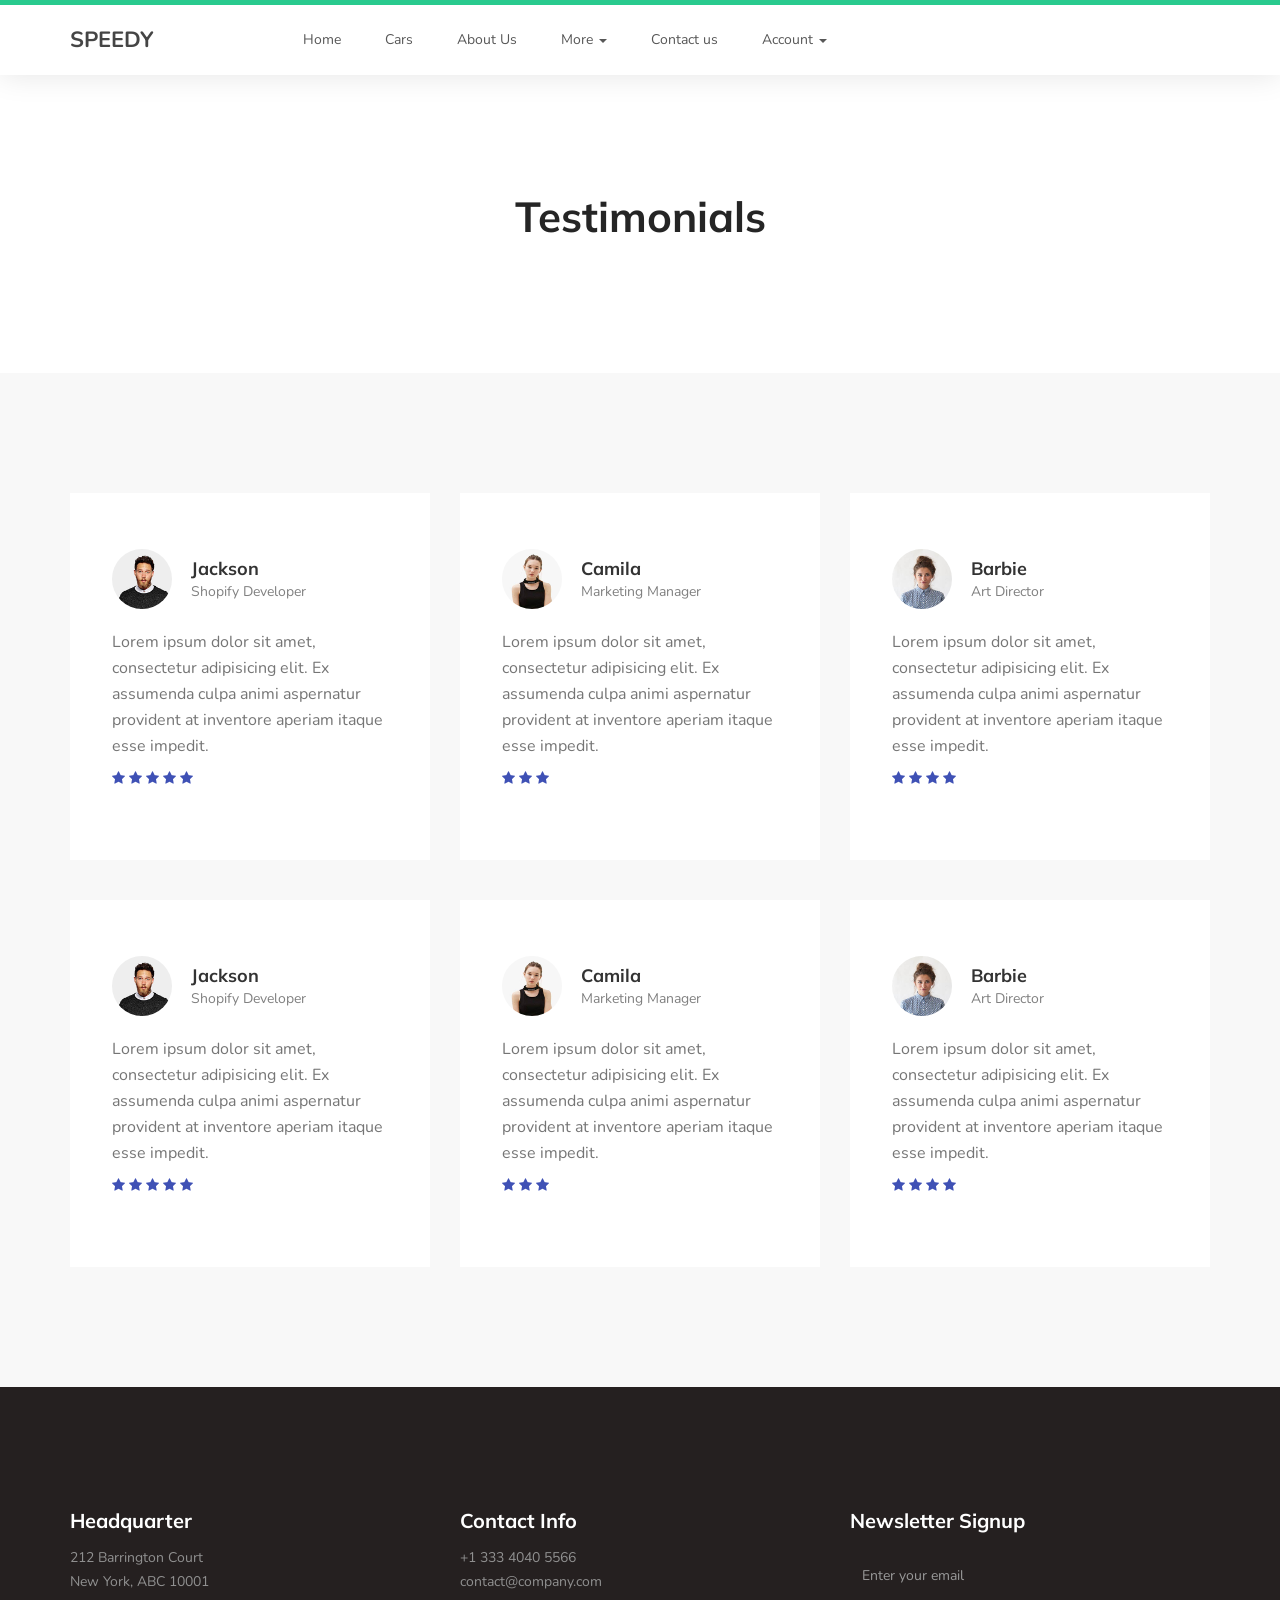
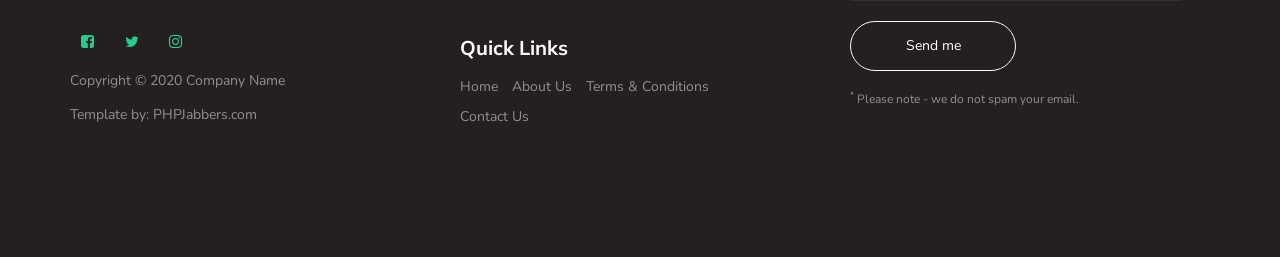
<file: front-end/car-dealer/testimonials.html>
<!DOCTYPE html>
<html lang="en">
<head>

     <title>PHPJabber | Car Dealer Website Template</title>

     <meta charset="UTF-8">
     <meta http-equiv="X-UA-Compatible" content="IE=Edge">
     <meta name="description" content="">
     <meta name="keywords" content="">
     <meta name="author" content="">
     <meta name="viewport" content="width=device-width, initial-scale=1, maximum-scale=1">

     <link rel="stylesheet" href="css/bootstrap.min.css">
     <link rel="stylesheet" href="css/font-awesome.min.css">
     <link rel="stylesheet" href="css/owl.carousel.css">
     <link rel="stylesheet" href="css/owl.theme.default.min.css">

     <!-- MAIN CSS -->
     <link rel="stylesheet" href="css/style.css">

</head>
<body id="top" data-spy="scroll" data-target=".navbar-collapse" data-offset="50">

     <!-- PRE LOADER -->
     <section class="preloader">
          <div class="spinner">

               <span class="spinner-rotate"></span>
               
          </div>
     </section>


          <!-- MENU -->
     <section class="navbar custom-navbar navbar-fixed-top" role="navigation">
          <div class="container">

               <div class="navbar-header">
                    <button class="navbar-toggle" data-toggle="collapse" data-target=".navbar-collapse">
                         <span class="icon icon-bar"></span>
                         <span class="icon icon-bar"></span>
                         <span class="icon icon-bar"></span>
                    </button>

                    <!-- lOGO TEXT HERE -->
                    <a href="#" class="navbar-brand" style="font-size:22px">SPEEDY</a>
               </div>

               <!-- MENU LINKS -->
               <div class="collapse navbar-collapse" >
                    <ul class="nav navbar-nav navbar-nav-first">
                         <li><a href="index.html">Home</a></li>
						 <li><a href="cars.html">Cars</a></li>
	                     <li><a href="about-us.html">About Us</a></li>
                         <li class="dropdown">
                              <a href="#" class="dropdown-toggle" data-toggle="dropdown" role="button" aria-haspopup="true" aria-expanded="false">More <span class="caret"></span></a>
                              
                              <ul class="dropdown-menu">
			                         <li><a href="team.html">Team</a></li>
			                         <li class="active"><a href="testimonials.html">Testimonials</a></li>
                              </ul>
                         </li>
                         <li><a href="contact.html">Contact us</a></li>
                         <li class="dropdown">
                              <a href="#" class="dropdown-toggle" data-toggle="dropdown" role="button" aria-haspopup="true" aria-expanded="false">Account <span class="caret"></span></a>
                              
                              <ul class="dropdown-menu">
			                         <li><a href="login.html">Login</a></li>
                                        <li  class="active"><a href="register.html">Sign up</a></li>
                              </ul>
                         </li>
                    </ul>
               </div>

          </div>
     </section>

     <section>
          <div class="container">
               <div class="text-center">
                    <h1>Testimonials</h1>

                    <br>

                    <!-- <p class="lead">Lorem ipsum dolor sit amet, consectetur adipisicing elit. Illo, alias.</p> -->
               </div>
          </div>
     </section>

     <!-- TESTIMONIAL -->
     <section id="testimonial" class="section-background">
          <div class="container">
               <div class="row">
                    <div class="col-sm-4 col-xs-12">
                         <div class="item">
                              <div class="tst-image">
                                   <img src="images/tst-image-1-200x216.jpg" class="img-responsive" alt="">
                              </div>
                              <div class="tst-author">
                                   <h4>Jackson</h4>
                                   <span>Shopify Developer</span>
                              </div>
                              <p>Lorem ipsum dolor sit amet, consectetur adipisicing elit. Ex assumenda culpa animi aspernatur provident at inventore aperiam itaque esse impedit.</p>
                              <div class="tst-rating">
                                   <i class="fa fa-star"></i>
                                   <i class="fa fa-star"></i>
                                   <i class="fa fa-star"></i>
                                   <i class="fa fa-star"></i>
                                   <i class="fa fa-star"></i>
                              </div>
                         </div>
                    </div>

                    <div class="col-sm-4 col-xs-12">
                         <div class="item">
                              <div class="tst-image">
                                   <img src="images/tst-image-2-200x216.jpg" class="img-responsive" alt="">
                              </div>
                              <div class="tst-author">
                                   <h4>Camila</h4>
                                   <span>Marketing Manager</span>
                              </div>
                              <p>Lorem ipsum dolor sit amet, consectetur adipisicing elit. Ex assumenda culpa animi aspernatur provident at inventore aperiam itaque esse impedit.</p>
                              <div class="tst-rating">
                                   <i class="fa fa-star"></i>
                                   <i class="fa fa-star"></i>
                                   <i class="fa fa-star"></i>
                              </div>
                         </div>
                    </div>

                    <div class="col-sm-4 col-xs-12">
                         <div class="item">
                              <div class="tst-image">
                                   <img src="images/tst-image-3-200x216.jpg" class="img-responsive" alt="">
                              </div>
                              <div class="tst-author">
                                   <h4>Barbie</h4>
                                   <span>Art Director</span>
                              </div>
                              <p>Lorem ipsum dolor sit amet, consectetur adipisicing elit. Ex assumenda culpa animi aspernatur provident at inventore aperiam itaque esse impedit.</p>
                              <div class="tst-rating">
                                   <i class="fa fa-star"></i>
                                   <i class="fa fa-star"></i>
                                   <i class="fa fa-star"></i>
                                   <i class="fa fa-star"></i>
                              </div>
                         </div>
                    </div>
               </div>
               
               <div class="row">
                    <div class="col-sm-4 col-xs-12">
                         <div class="item">
                              <div class="tst-image">
                                   <img src="images/tst-image-1-200x216.jpg" class="img-responsive" alt="">
                              </div>
                              <div class="tst-author">
                                   <h4>Jackson</h4>
                                   <span>Shopify Developer</span>
                              </div>
                              <p>Lorem ipsum dolor sit amet, consectetur adipisicing elit. Ex assumenda culpa animi aspernatur provident at inventore aperiam itaque esse impedit.</p>
                              <div class="tst-rating">
                                   <i class="fa fa-star"></i>
                                   <i class="fa fa-star"></i>
                                   <i class="fa fa-star"></i>
                                   <i class="fa fa-star"></i>
                                   <i class="fa fa-star"></i>
                              </div>
                         </div>
                    </div>

                    <div class="col-sm-4 col-xs-12">
                         <div class="item">
                              <div class="tst-image">
                                   <img src="images/tst-image-2-200x216.jpg" class="img-responsive" alt="">
                              </div>
                              <div class="tst-author">
                                   <h4>Camila</h4>
                                   <span>Marketing Manager</span>
                              </div>
                              <p>Lorem ipsum dolor sit amet, consectetur adipisicing elit. Ex assumenda culpa animi aspernatur provident at inventore aperiam itaque esse impedit.</p>
                              <div class="tst-rating">
                                   <i class="fa fa-star"></i>
                                   <i class="fa fa-star"></i>
                                   <i class="fa fa-star"></i>
                              </div>
                         </div>
                    </div>

                    <div class="col-sm-4 col-xs-12">
                         <div class="item">
                              <div class="tst-image">
                                   <img src="images/tst-image-3-200x216.jpg" class="img-responsive" alt="">
                              </div>
                              <div class="tst-author">
                                   <h4>Barbie</h4>
                                   <span>Art Director</span>
                              </div>
                              <p>Lorem ipsum dolor sit amet, consectetur adipisicing elit. Ex assumenda culpa animi aspernatur provident at inventore aperiam itaque esse impedit.</p>
                              <div class="tst-rating">
                                   <i class="fa fa-star"></i>
                                   <i class="fa fa-star"></i>
                                   <i class="fa fa-star"></i>
                                   <i class="fa fa-star"></i>
                              </div>
                         </div>
                    </div>
               </div>
          </div>
     </section> 

     <!-- FOOTER -->
     <footer id="footer">
          <div class="container">
               <div class="row">

                    <div class="col-md-4 col-sm-6">
                         <div class="footer-info">
                              <div class="section-title">
                                   <h2>Headquarter</h2>
                              </div>
                              <address>
                                   <p>212 Barrington Court <br>New York, ABC 10001</p>
                              </address>

                              <ul class="social-icon">
                                   <li><a href="#" class="fa fa-facebook-square" attr="facebook icon"></a></li>
                                   <li><a href="#" class="fa fa-twitter"></a></li>
                                   <li><a href="#" class="fa fa-instagram"></a></li>
                              </ul>

                              <div class="copyright-text"> 
                                   <p>Copyright &copy; 2020 Company Name</p>
                                   <p>Template by: <a href="https://www.phpjabbers.com/">PHPJabbers.com</a></p>
                              </div>
                         </div>
                    </div>

                    <div class="col-md-4 col-sm-6">
                         <div class="footer-info">
                              <div class="section-title">
                                   <h2>Contact Info</h2>
                              </div>
                              <address>
                                   <p>+1 333 4040 5566</p>
                                   <p><a href="mailto:contact@company.com">contact@company.com</a></p>
                              </address>

                              <div class="footer_menu">
                                   <h2>Quick Links</h2>
                                   <ul>
                                        <li><a href="index.html">Home</a></li>
                                        <li><a href="about-us.html">About Us</a></li>
                                        <li><a href="terms.html">Terms & Conditions</a></li>
                                        <li><a href="contact.html">Contact Us</a></li>
                                   </ul>
                              </div>
                         </div>
                    </div>

                    <div class="col-md-4 col-sm-12">
                         <div class="footer-info newsletter-form">
                              <div class="section-title">
                                   <h2>Newsletter Signup</h2>
                              </div>
                              <div>
                                   <div class="form-group">
                                        <form action="#" method="get">
                                             <input type="email" class="form-control" placeholder="Enter your email" name="email" id="email" required>
                                             <input type="submit" class="form-control" name="submit" id="form-submit" value="Send me">
                                        </form>
                                        <span><sup>*</sup> Please note - we do not spam your email.</span>
                                   </div>
                              </div>
                         </div>
                    </div>
                    
               </div>
          </div>
     </footer>


     <!-- SCRIPTS -->
     <script src="js/jquery.js"></script>
     <script src="js/bootstrap.min.js"></script>
     <script src="js/owl.carousel.min.js"></script>
     <script src="js/smoothscroll.js"></script>
     <script src="js/custom.js"></script>

</body>
</html>
</file>
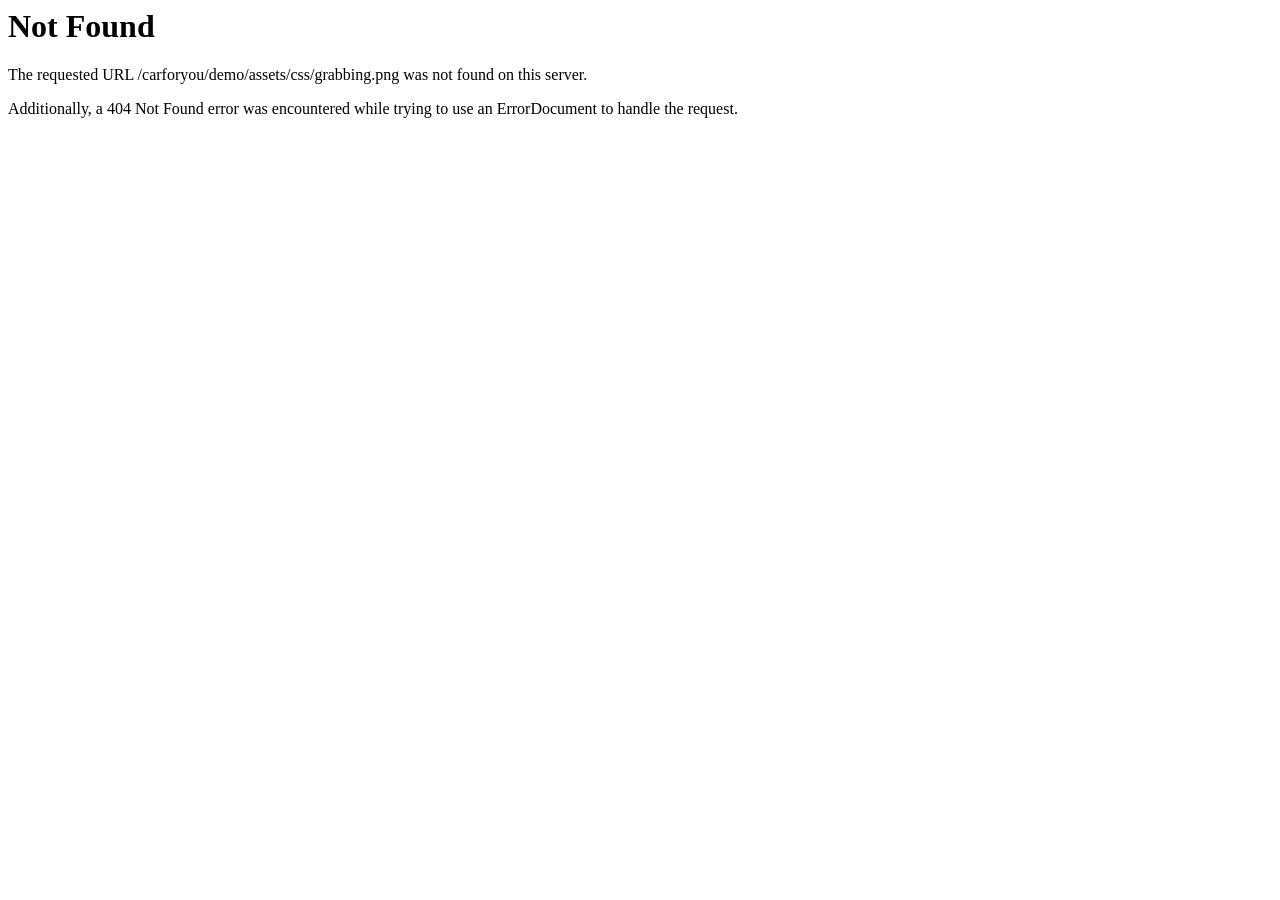
<file: carrental/assets/css/grabbing.html>
<!DOCTYPE HTML PUBLIC "-//IETF//DTD HTML 2.0//EN">
<html><head>
<title>404 Not Found</title>
</head><body>
<h1>Not Found</h1>
<p>The requested URL /carforyou/demo/assets/css/grabbing.png was not found on this server.</p>
<p>Additionally, a 404 Not Found
error was encountered while trying to use an ErrorDocument to handle the request.</p>
</body></html>
</file>
<file: front-end/car-dealer/css/style.css>
/*

Known Template 

https://templatemo.com/tm-516-known

*/

  @import url('https://fonts.googleapis.com/css?family=Muli:300,700|Nunito');

  body {
    background: #ffffff;
    font-family: 'Nunito', sans-serif;
    overflow-x: hidden;
    padding-top: 70px;
  }


  /*---------------------------------------
     TYPOGRAPHY              
  -----------------------------------------*/

  h1,h2,h3,h4,h5,h6 {
    font-family: 'Muli', sans-serif;
    font-weight: bold;
    line-height: inherit;
  }

  h1 {
    color: #252525;
    font-size: 3em;
    line-height: normal;
  }

  h2 {
    color: #353535;
    font-size: 2em;
    padding-bottom: 10px;
  }

  h3 {
    font-size: 1.5em;
  }

  h3,
  h3 a {
    color: #454545;
  }

  p {
    color: #757575;
    font-size: 14px;
    font-weight: normal;
    line-height: 24px;
  }



  /*---------------------------------------
     GENERAL               
  -----------------------------------------*/

  html{
    -webkit-font-smoothing: antialiased;
  }

  a {
    color: #252525;
    -webkit-transition: 0.5s;
    transition: 0.5s;
    text-decoration: none !important;
  }

  a,
  input, button,
  .form-control {
    -webkit-transition: 0.5s;
    transition: 0.5s;
  }

  a:hover, a:active, a:focus {
    color: #29ca8e;
    outline: none;
  }

  ::-webkit-scrollbar{
    width: 8px;
    height: 8px;
  }

  ::-webkit-scrollbar-thumb {
    cursor: pointer;
    background: #000000;
  }

  .section-title {
    padding-bottom: 40px;
  }

  .section-title h2 {
    margin: 0;
  }

  .section-title small {
    display: block;
  }

  .overlay {
    background: rgba(20,20,20,0.5);
    position: absolute;
    top: 0;
    right: 0;
    bottom: 0;
    left: 0;
    width: 100%;
    height: 100%;
  }

  .entry-form {
    background: #252020;
    border-radius: 100%;
    text-align: center;
    padding: 6em;
    width: 450px;
    height: 450px;
  }

  .entry-form h2 {
    color: #ffffff;
    margin: 0;
  }
  
  .form .form-control,
  .entry-form .form-control {
    background: transparent;
    border: 0;
    border-bottom: 1px solid;
    border-radius: 0;
    box-shadow: none;
    height: 45px;
    margin: 10px 0;
  }

  .form .input-group {
    margin: 10px 0;
  }

  .input-group-addon {
    border: 0;
  }

  .form .input-group .form-control {
    margin: 0;
  }

  .form textarea.form-control,
  .entry-form textarea.form-control { height: 120px;  }

  .entry-form .submit-btn {
    background: #ffffff;
    border-radius: 50px;
    border: 0;
    color: #252020;
    width: 50%;
    height: 50px;
    margin: 30px auto;
    margin-bottom: 10px;
  }

  .entry-form .submit-btn:hover {
    background: #3f51b5;
    color: #ffffff;
  }

  section {
    position: relative;
    padding: 100px 0;
  }

  #team, 
  #testimonial {
    text-align: center;
  }
  
  #google-map iframe {
    border: 0;
    width: 100%;
    height: 390px;
  }



  /*---------------------------------------
     BUTTONS               
  -----------------------------------------*/

  .section-btn {
    background: transparent;
    border-radius: 50px;
    border: 1px solid #ffffff;
    color: #ffffff;
    font-size: inherit;
    font-weight: normal;
    padding: 15px 30px;
    transition: 0.5s;
  }

  .section-btn:hover {
    background: #ffffff;
    border-color: transparent;
  }



  /*---------------------------------------
       PRE LOADER              
  -----------------------------------------*/

  .preloader {
    position: fixed;
    top: 0;
    left: 0;
    width: 100%;
    height: 100%;
    z-index: 99999;
    display: flex;
    flex-flow: row nowrap;
    justify-content: center;
    align-items: center;
    background: none repeat scroll 0 0 #ffffff;
  }

  .spinner {
    border: 1px solid transparent;
    border-radius: 3px;
    position: relative;
  }

  .spinner:before {
    content: '';
    box-sizing: border-box;
    position: absolute;
    top: 50%;
    left: 50%;
    width: 45px;
    height: 45px;
    margin-top: -10px;
    margin-left: -10px;
    border-radius: 50%;
    border: 1px solid #575757;
    border-top-color: #ffffff;
    animation: spinner .9s linear infinite;
  }

  /* @-webkit-@keyframes spinner {
    to {transform: rotate(360deg);}
  } */

  @keyframes spinner {
    to {transform: rotate(360deg);}
  }



  /*---------------------------------------
      MENU              
  -----------------------------------------*/
  
  .text-primary { color: #29ca8e; }

  .custom-navbar {
    background: #ffffff;
    border-top: 5px solid #29ca8e;
    border-bottom: 0;
    -webkit-box-shadow: 0 1px 30px rgba(0, 0, 0, 0.1);
    -moz-box-shadow: 0 1px 30px rgba(0, 0, 0, 0.1);
    box-shadow: 0 1px 30px rgba(0, 0, 0, 0.1);
    padding: 12px 0;
    margin-bottom: 0;
    padding: 0;
  }

  .custom-navbar .navbar-brand {
    color: #454545;
    font-size: 18px;
    font-weight: bold;
    line-height: 40px;
  }

  .custom-navbar .navbar-nav.navbar-nav-first {
    margin-left: 8em;
  }

  .custom-navbar .navbar-nav.navbar-right li a {
    padding-right: 12px;
    padding-left: 12px;
  }

  .custom-navbar .navbar-nav.navbar-right li a .fa {
    background: #29ca8e;
    border-radius: 100%;
    color: #ffffff;
    width: 30px;
    height: 30px;
    line-height: 30px;
    text-align: center;
    display: inline-block;
    margin-right: 5px;
  }

  .custom-navbar .nav li a {
    line-height: 40px;
    color: #575757;
    padding-right: 22px;
    padding-left: 22px;
  }

  .custom-navbar .navbar-nav > li > a:hover,
  .custom-navbar .navbar-nav > li > a:focus {
    background-color: transparent;
  }

  .custom-navbar .nav li a:hover {
    background-color: #29ca8e;
    color: #ffffff;
  }

  .custom-navbar .nav li.active > a {
    background-color: #29ca8e;
    color: #ffffff;
  }

  .custom-navbar .navbar-toggle {
    border: none;
    padding-top: 10px;
  }

  .custom-navbar .navbar-toggle {
    background-color: transparent;
  }

  .custom-navbar .navbar-toggle .icon-bar {
    background: #252525;
    border-color: transparent;
  }



  /*---------------------------------------
      HOME  & SLIDER            
  -----------------------------------------*/

  #home {
    padding: 0;
  }

  #home h1 {
    color: #ffffff;
  }

  #home h3 {
    color: #f9f9f9;
    font-size: 16px;
    font-weight: 300;
    margin: 0;
    padding: 5px 0 40px 0;
  }

  @media (min-width: 768px) {
    .home-slider .col-md-6 {
      padding-left: 0;
    }
  }

  .home-slider .caption {
    display: flex;
    justify-content: center;
    flex-direction: column;
    text-align: left;
    background-color: rgba(20,20,20,0.2);
    height: 100%;
    color: #fff;
    cursor: e-resize;
  }

  .home-slider .item {
    background-repeat: no-repeat;
    background-attachment: local;
    background-size: cover;
    height: 650px;
  }
  
  .caption h3 a { color: #FFF; }
  .caption h3 a:hover { color: #FF3; }

  .home-slider .item-first {
    background-image: url(../images/s.jpg);
	background-position: center;
  }

  .home-slider .item-second {
    background-image: url(../images/slider-image-2-1920x700.jpg);
  }

  .home-slider .item-third {
    background-image: url(../images/slider-image-3-1920x700.jpg);
  }



  /*---------------------------------------
      FEATURE              
  -----------------------------------------*/

  .feature-thumb {
    border: 1px solid #f0f0f0;
    padding: 5em 3em;
  }

  .feature-thumb span {
    background: #3f51b5;
    border-radius: 50px;
    color: #ffffff;
    font-size: 25px;
    font-weight: bold;
    display: inline-block;
    width: 60px;
    height: 60px;
    line-height: 60px;
    text-align: center;
    margin-bottom: 5px;
  }

  .feature-thumb h3 {
    margin: 10px 0;
  }



  /*---------------------------------------
      ABOUT              
  -----------------------------------------*/

  #about figure {
    display: inline-block;
    vertical-align: top;
    margin-left: 15px;
  }

  #about figure span {
    float: left;
    margin-left: -15px;
    padding: 15px 20px;
    position: relative;
    top: 20px;
  }

  #about figure span i {
    background: #29ca8e;
    border-radius: 50px;
    color: #ffffff;
    font-size: 25px;
    width: 50px;
    height: 50px;
    line-height: 50px;
    text-align: center;
  }



  /*---------------------------------------
      TEAM              
  -----------------------------------------*/

  .team-thumb {
    position: relative;
    overflow: hidden;
    text-align: left;
  }

  .team-info {
    padding: 20px 30px;
  }

  .team-image img {
    width: 100%;
  }

  .team-thumb .social-icon {
    border-top: 1px solid #f0f0f0;
    padding: 4px 20px 0 20px;
  }

  .team-thumb .social-icon li a {
    background: #ffffff;
    color: #252020;
  }

  .team-info h3 {
    margin: 0;
  }


  /*---------------------------------------
      COURSES             
  -----------------------------------------*/

  #courses .section-title {
    text-align: center;
  }

  #courses .owl-theme .owl-nav {
    margin-top: 30px;
  }

  #courses .owl-theme .owl-nav [class*=owl-] {
    border-radius: 2px;
    font-size: 16px;
    width: 30px;
    height: 30px;
    line-height: 30px;
    text-align: center;
    padding: 0;
  }

  .courses-thumb {
    background: #f9f9f9;
    position: relative;
  }

  .courses-thumb-secondary {
    margin-bottom: 30px;
  }

.form .form-control,
  .modal .form-control { background-color: #eee;  }

  .courses-top {
    position: relative;
  }

  .courses-image {
    background: linear-gradient(to right, #202020, #101010);
  }

  .courses-date {
    background: linear-gradient(rgba(255, 0, 0, 0), rgba(0, 0, 0, 0.6));
    width: 100%;
    position: absolute;
    bottom: 0;
    padding: 20px 25px;
  }

  .courses-date span,
  .courses-author span {
    font-size: 14px;
    font-weight: bold;
  }

  .courses-date span {
    color: #ffffff;
    display: inline-block;
    margin-right: 10px;
  }

  .courses-detail {
    padding: 25px 25px 15px 25px;
  }

  .courses-detail h3 {
    margin: 0 0 2px 0;
  }

  .courses-info {
    border-top: 1px solid #f0f0f0;
    position: relative;
    clear: both;
    padding: 15px 25px;
  }

  .courses-author,
  .courses-author span {
    display: inline-block;
    vertical-align: middle;
  }

  .courses-author img {
    display: inline-block !important;
    border-radius: 50px;
    width: 50px !important;
    height: 50px;
    margin-right: 10px;
  }

  .courses-price {
    float: right;
    margin-top: 10px;
  }

  .courses-price span {
    background: #29ca8e;
    border-radius: 2px;
    color: #ffffff;
    display: block;
    padding: 5px 10px;
  }

  .courses-price.free span {
    background: #3f51b5;
  }



  /*---------------------------------------
     NEWS              
  -----------------------------------------*/

  .news-thumb {
    clear: both;
    position: relative;
    overflow: hidden;
    margin-bottom: 30px;
  }

  .news-thumb .news-image {
    float: left;
    width: 40%;
    margin-right: 30px;
  }

  .news-info h3 {
    margin-top: 5px;
    margin-bottom: 10px;
  }

  .news-date span {
    color: #909090;
    font-weight: bold;
  }



  /*---------------------------------------
      TESTIMONIAL             
  -----------------------------------------*/
  
  #testimonial .item {
    margin: 20px 0;
    padding: 4em 3em;
    text-align: left;
  }

  #courses .col-md-4,
  #testimonial .col-md-4 {
    display: block;
    width: 100%;
  }

  #testimonial .item > p {
    font-size: 16px;
    line-height: 26px;
  }

  .tst-rating {
    margin-bottom: 15px;
  }

  .tst-rating .fa {
    color: #3f51b5;
  }

  .tst-image,
  .tst-author {
    display: inline-block;
    vertical-align: middle;
    margin-bottom: 20px;
    text-align: left;
  }

  .tst-image img {
    border-radius: 50px;
    width: 60px !important;
    height: 60px;
    margin-right: 15px;
  }

  .tst-author h4 {
    margin: 0;
  }

  .tst-author span {
    color: #808080;
    font-size: 14px;
  }



  /*---------------------------------------
      CONTACT             
  -----------------------------------------*/

  #contact {
    background: #c5f0e0;
  }

  #contact h2 {
    color: #ffffff;
  }

  #contact .section-title {
    padding-bottom: 20px;
  }

  #contact h2 > small,
  #contact p,
  #contact a {
    color: #f9f9f9;
  }

  #contact-form {
    padding: 1em 0;
  }

  #contact-form .col-md-12,
  #contact-form .col-md-4 {
    padding-left: 0;
  }
  
  .form .form-control,
  #contact-form .form-control {
    border: 0;
    border-radius: 5px;
    box-shadow: none;
    margin: 10px 0;
  }

  #contact-form input {
    height: 50px;
  }

  #contact-form input[type='submit'] {
    border-radius: 50px;
    border: 1px solid transparent;
  }

  #contact-form input[type='submit']:hover {
    background: transparent;
    border-color: #ffffff;
    color: #ffffff;
  }
  



  /*---------------------------------------
     FOOTER              
  -----------------------------------------*/

  footer {
    background: #252020;
    padding: 120px 0;
  }

  footer .section-title {
    padding-bottom: 10px;
  }

  footer h2 {
    font-size: 20px;
  }

  footer a,
  footer p {
    color: #909090;
  }

  footer strong {
    color: #d9d9d9;
  }

  footer address p {
    margin-bottom: 0;
  }

  footer .social-icon {
    margin-top: 25px;
  }

  .footer-info {
    margin-right: 2em;
  }

  .footer-info h2 {
    color: #ffffff;
    padding: 0;
  }

  .footer_menu h2 {
    margin-top: 2em;
  }

  .footer_menu ul {
    margin: 0;
    padding: 0;
  }

  .footer_menu li {
    display: inline-block;
    list-style: none;
    margin: 5px 10px 5px 0;
  }

  .newsletter-form .form-control {
    background: transparent;
    border-radius: 0;
    box-shadow: none;
    border: 0;
    border-bottom: 1px solid #303030;
    height: 50px;
    margin: 5px 0;
  }

  .newsletter-form input[type="submit"] {
    background: transparent;
    border: 1px solid #f9f9f9;
    border-radius: 50px;
    color: #ffffff;
    display: block;
    margin-top: 20px;
    outline: none;
    width: 50%;
  }

  .newsletter-form input[type="submit"]:hover {
    background: #29ca8e;
    border-color: transparent;
  }

  .newsletter-form .form-group span {
    color: #909090;
    display: block;
    font-size: 12px;
    margin-top: 20px;
  }



  /*---------------------------------------
     SOCIAL ICON              
  -----------------------------------------*/

  .social-icon {
    position: relative;
    padding: 0;
    margin: 0;
  }

  .social-icon li {
    display: inline-block;
    list-style: none;
    margin-bottom: 5px;
  }

  .social-icon li a {
    border-radius: 100px;
    color: #29ca8e;
    font-size: 15px;
    width: 35px;
    height: 35px;
    line-height: 35px;
    text-decoration: none;
    text-align: center;
    transition: all 0.4s ease-in-out;
    position: relative;
    margin: 5px 5px 5px 0;
  }

  .social-icon li a:hover {
    background: #29ca8e;
    color: #ffffff;
  }



  /*---------------------------------------
     RESPONSIVE STYLES              
  -----------------------------------------*/

  @media screen and (max-width: 1170px) {
    .custom-navbar .navbar-nav.navbar-nav-first {
      margin-left: inherit;
    }
  }

  @media only screen and (max-width: 992px) {
    section,
    footer {
      padding: 60px 0;
    }

    .home-slider .item {
      background-position: center center;
    }

    .feature-thumb,
    .about-info,
    .team-thumb,
    .footer-info {
      margin-bottom: 50px;
    }

    .contact-image {
      margin-top: 50px;
    }
  }


  @media only screen and (min-width: 768px) and (max-width: 991px) {
    .custom-navbar .nav li a {
      padding-right: 10px;
      padding-left: 10px;
    }
  }

  @media only screen and (max-width: 767px) {
    h1 {
      font-size: 2.5em;
    }

    h1,h2,h3 {
      line-height: normal;
    }

    .custom-navbar {
      background: #ffffff;
      -webkit-box-shadow: 0 1px 30px rgba(0, 0, 0, 0.1);
      -moz-box-shadow: 0 1px 30px rgba(0, 0, 0, 0.1);
      box-shadow: 0 1px 30px rgba(0, 0, 0, 0.1);
      padding: 10px 0;
      text-align: center;
    }

    .custom-navbar .navbar-brand,
    .custom-navbar .nav li a {
      line-height: normal;
    }

    .custom-navbar .nav li a {
      padding: 10px;
    }

    .custom-navbar .navbar-brand,
    .top-nav-collapse .navbar-brand {
      color: #252525;
      font-weight: 600;
    }

    .custom-navbar .nav li a,
    .top-nav-collapse .nav li a {
      color: #575757;
    }

    .custom-navbar .navbar-nav.navbar-right li {
      display: inline-block;
    }

    .footer-info {
      margin-right: 0;
    }

    .footer-info.newsletter-form {
      margin-bottom: 0;
    }

    .entry-form {
      display: block;
      margin: 0 auto;
    }
  }


  @media only screen and (max-width: 580px) {
    h2 {
      font-size: 1.8em;
    }

    #testimonial .item {
      padding: 2em;
    }

    .contact-image {
      margin-top: 0;
    }
  }

  @media only screen and (max-width: 480px) {
    h1 {
      font-size: 2em;
    }

    #home h3 {
      font-size: 14px;
    }

    .entry-form {
      border-radius: 0;
      padding: 2em;
      max-width: 100%;
      max-height: 100%;
      width: inherit;
      height: inherit;
    }
  }
  
  .lead { font-family: "Muli"; font-weight: 300; line-height: 1.8; }

  .team-thumb-actions { padding: 10px; border-top: 1px solid rgba(0,0,0,.05); }

  .section-btn.btn-primary { border-color: #29ca8e; color: #29ca8e; }
  .section-btn.btn-primary:focus,
  .section-btn.btn-primary:active,
  .section-btn.btn-primary:focus:active,
  .section-btn.btn-primary:hover {background: #29ca8e; color: #fff; border-color: #29ca8e; }

  .courses-thumb .lead,
  .team-info .lead { margin-bottom: 10px; }

  .courses-thumb .lead strong,
  .team-info .lead strong { color: #29ca8e;}

  section,
  .section-background .item,
  .section-background .courses-thumb,
  .section-background .team-thumb,
  main > section:nth-child(even) .item,
  main > section:nth-child(even) .courses-thumb,
  main > section:nth-child(even) .team-thumb,
  main > section { background: #fff;  }
  
  section .item,
  section .courses-thumb,
  section .team-thumb,
  .section-background,
  main > section .item,
  main > section .courses-thumb, 
  main > section .team-thumb, 
  main > section:nth-child(even) { background: #f8f8f8; }

  .navbar-nav > li > .dropdown-menu { border-radius: 0; border: 0; }

  .input-group-btn>.btn { height: 45px; }

  .list { font-size: 16px; line-height: 1.6; }
  .list li { margin-bottom: 15px;  }
</file>
